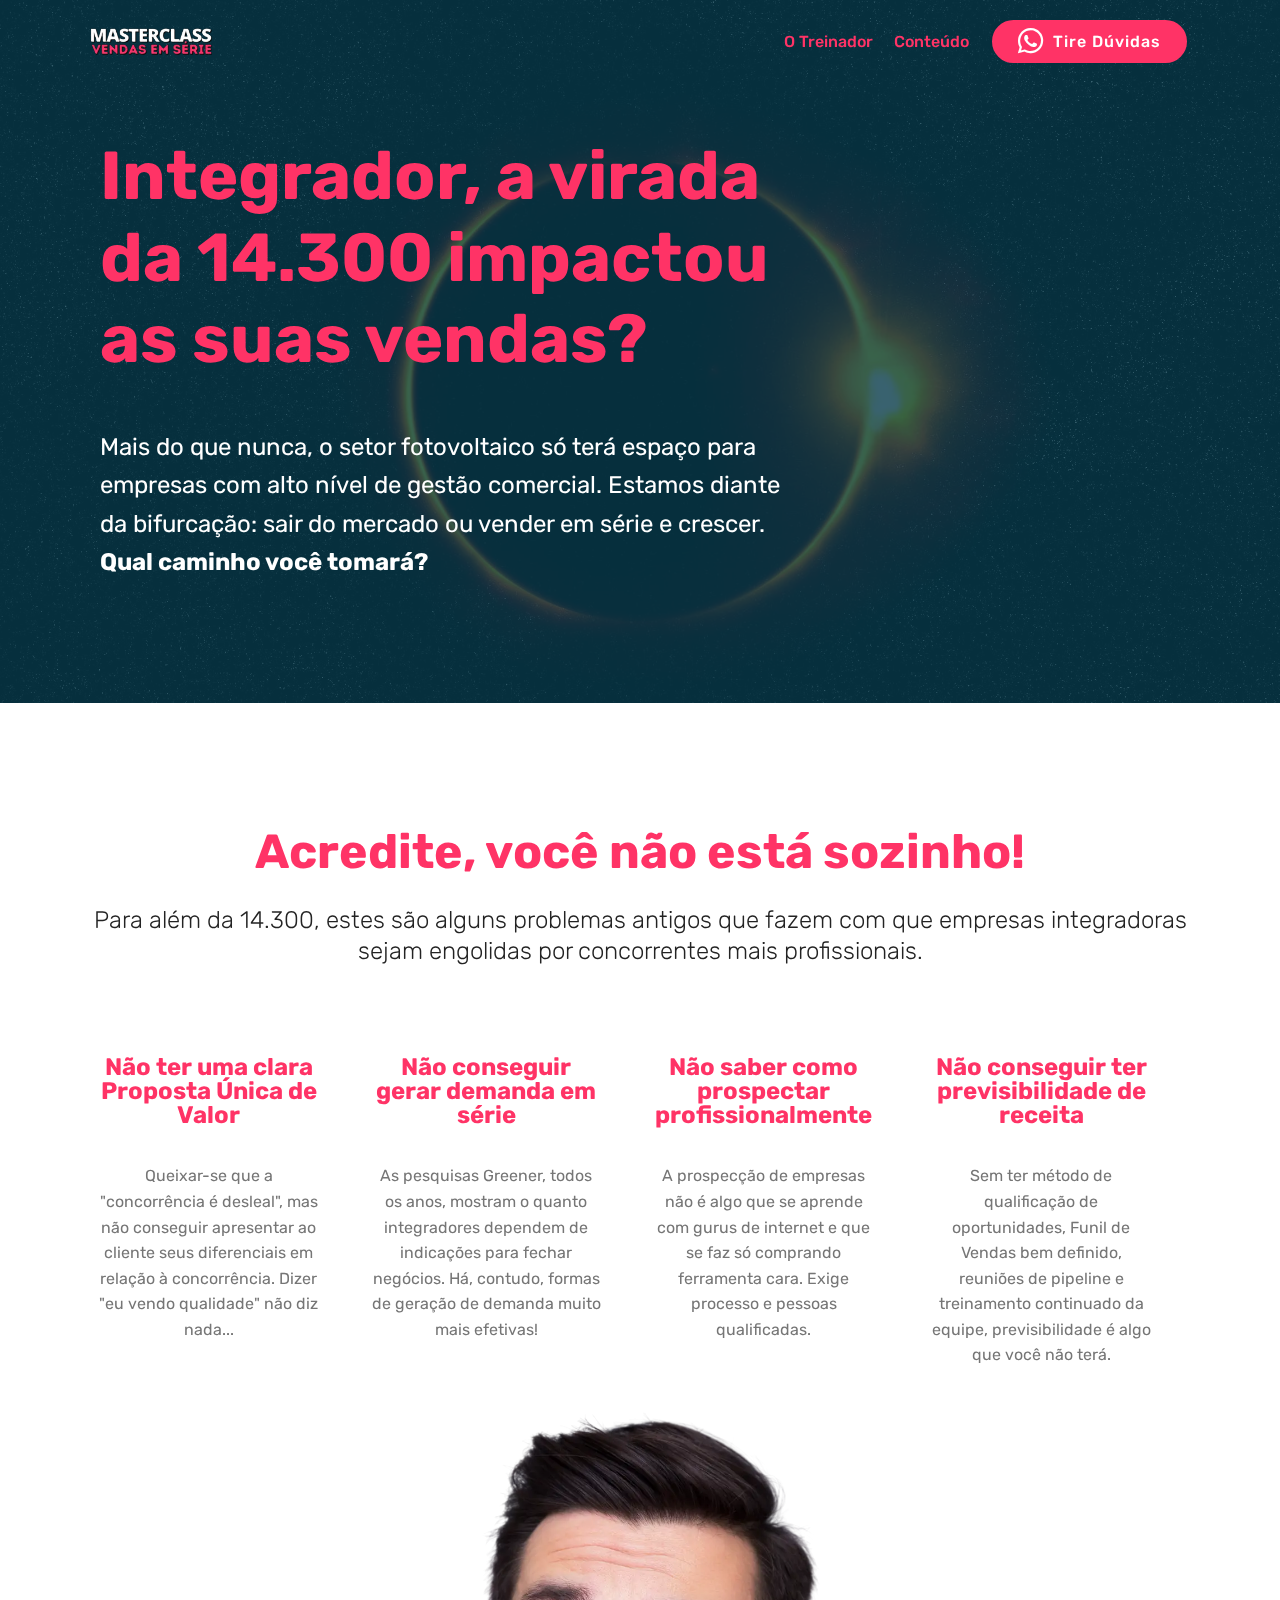
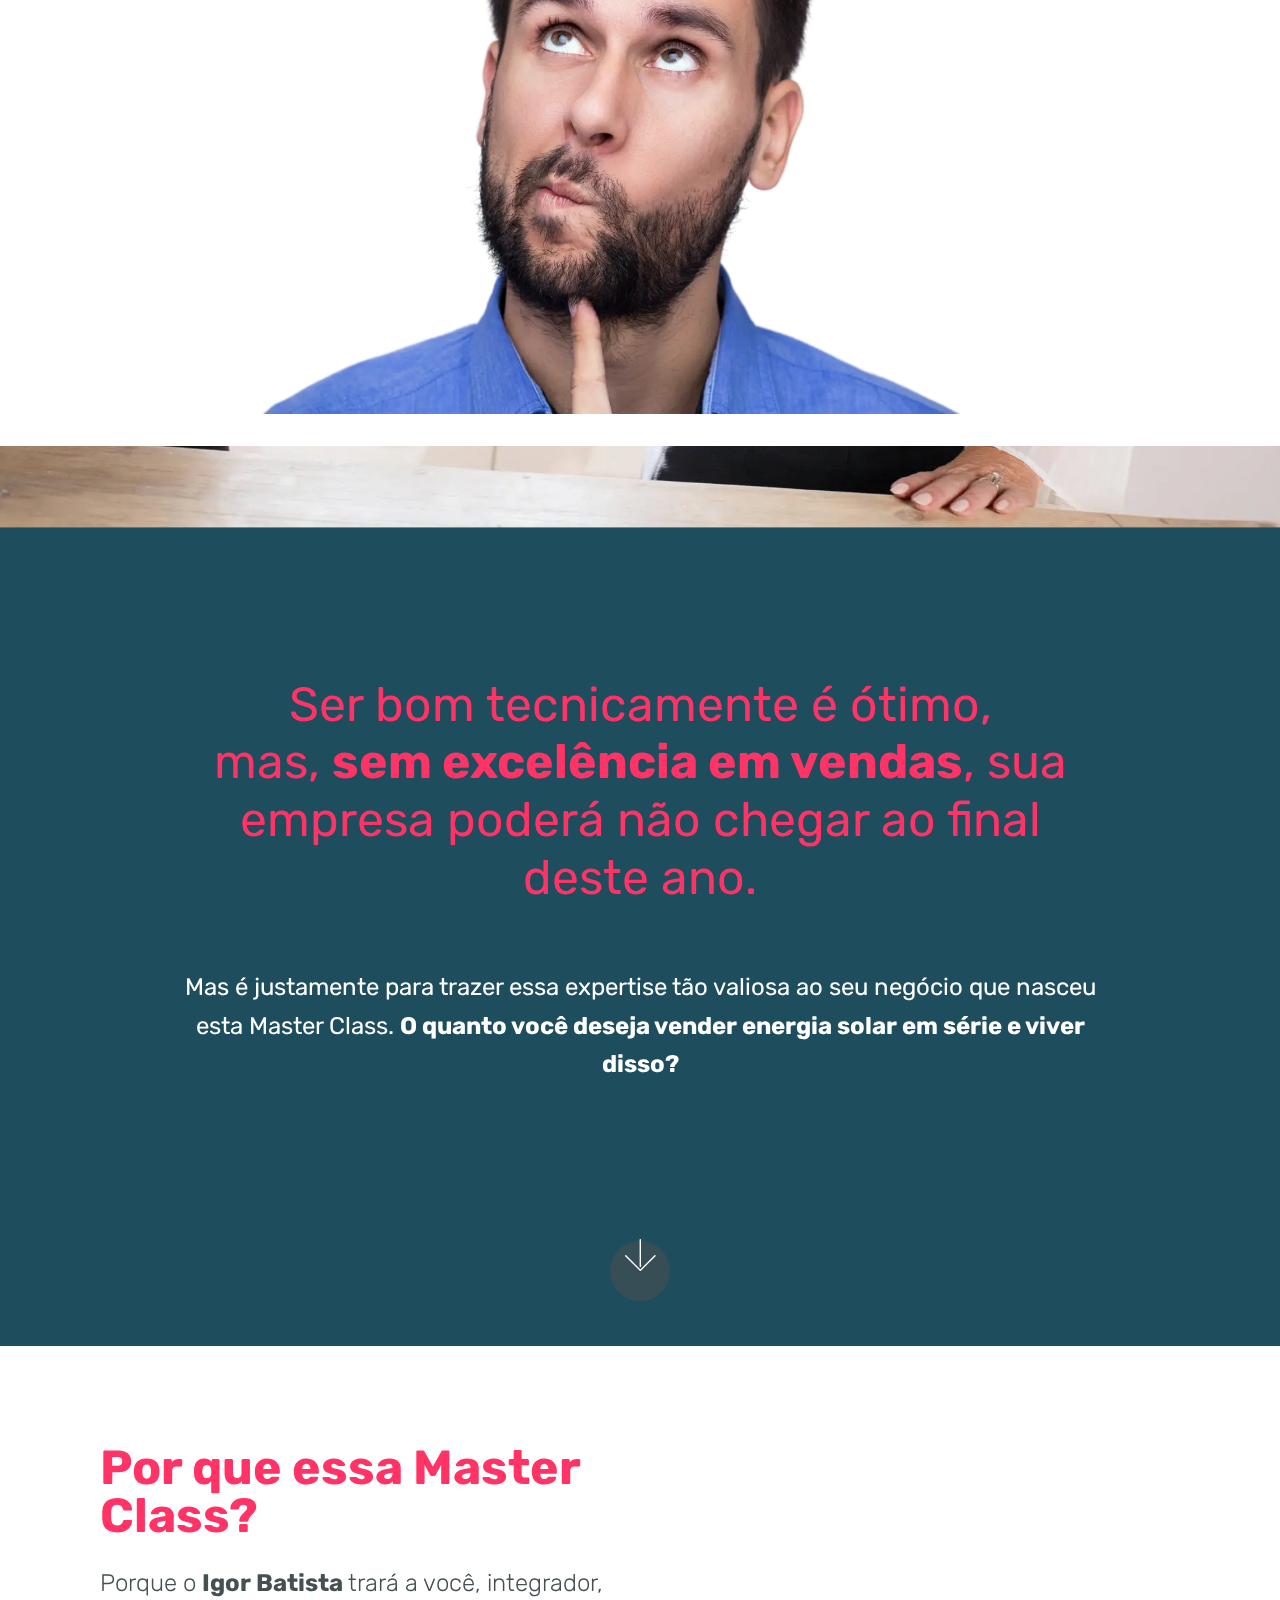
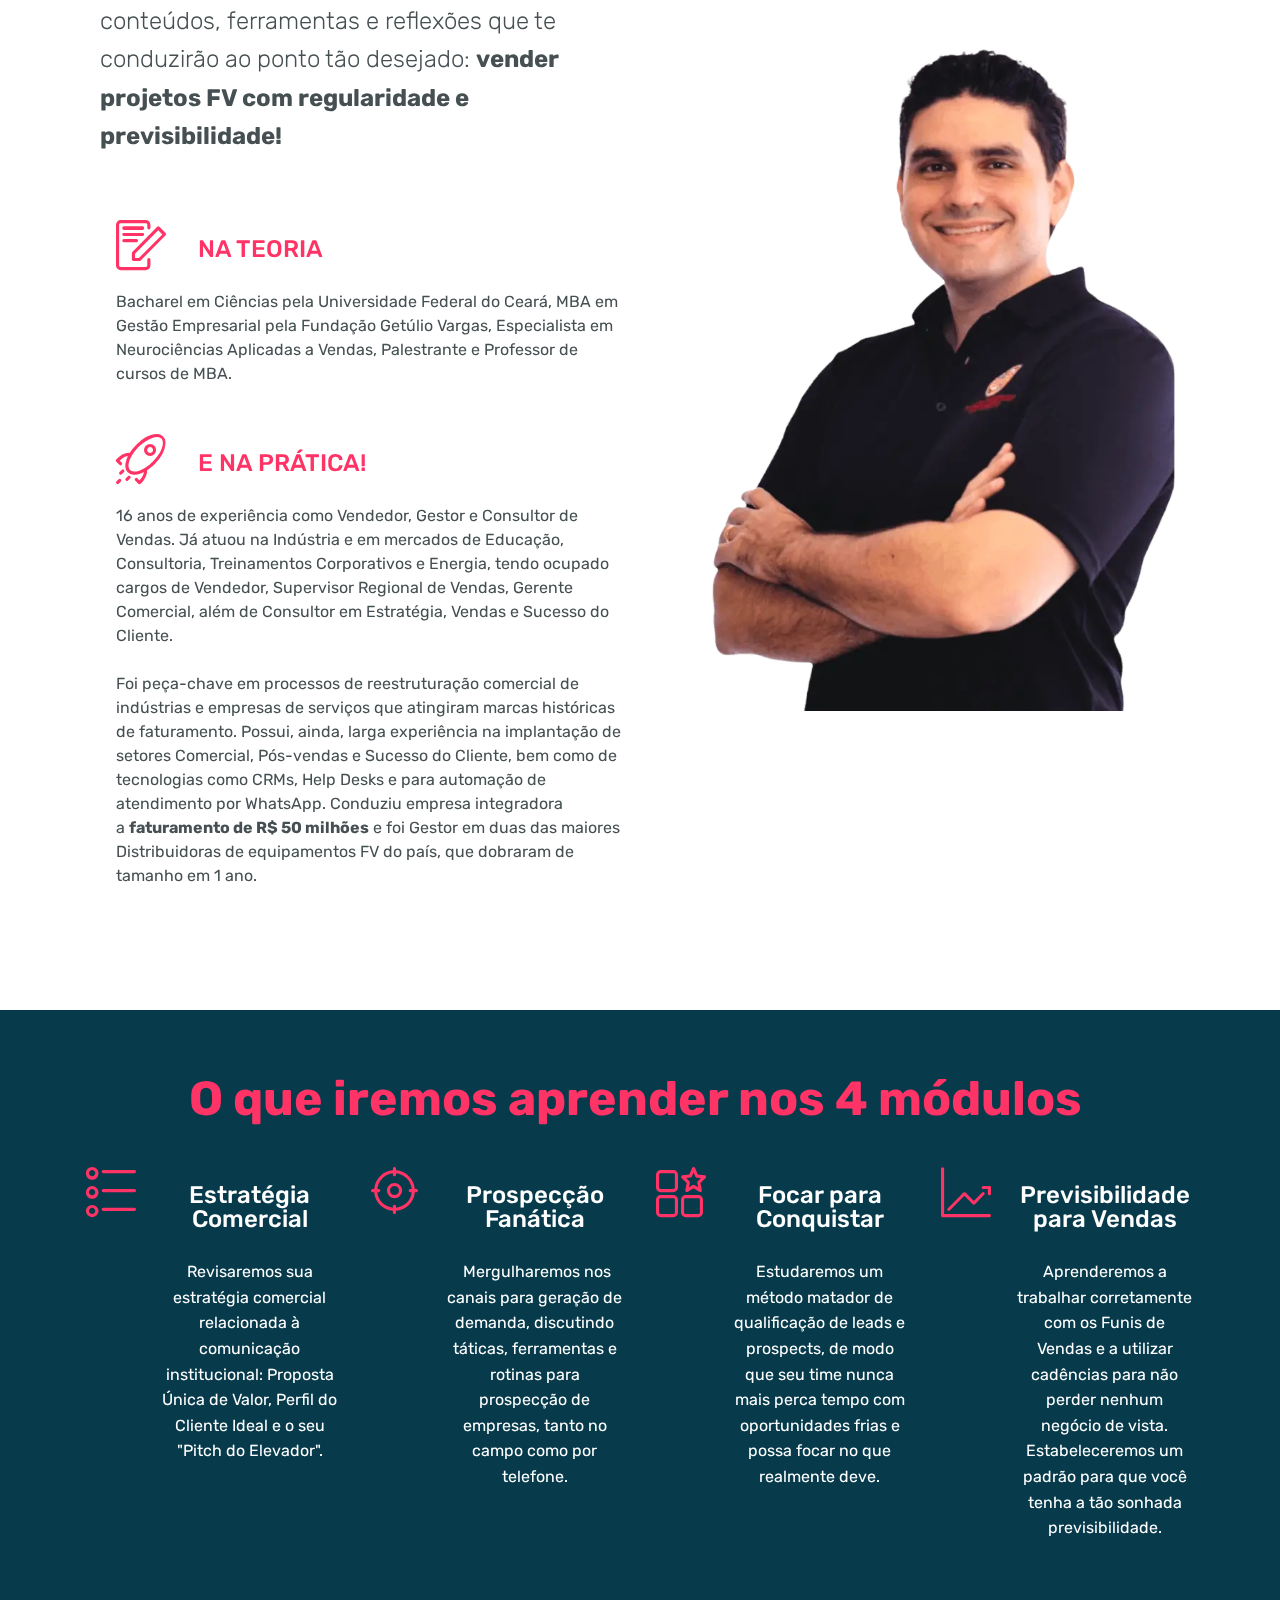
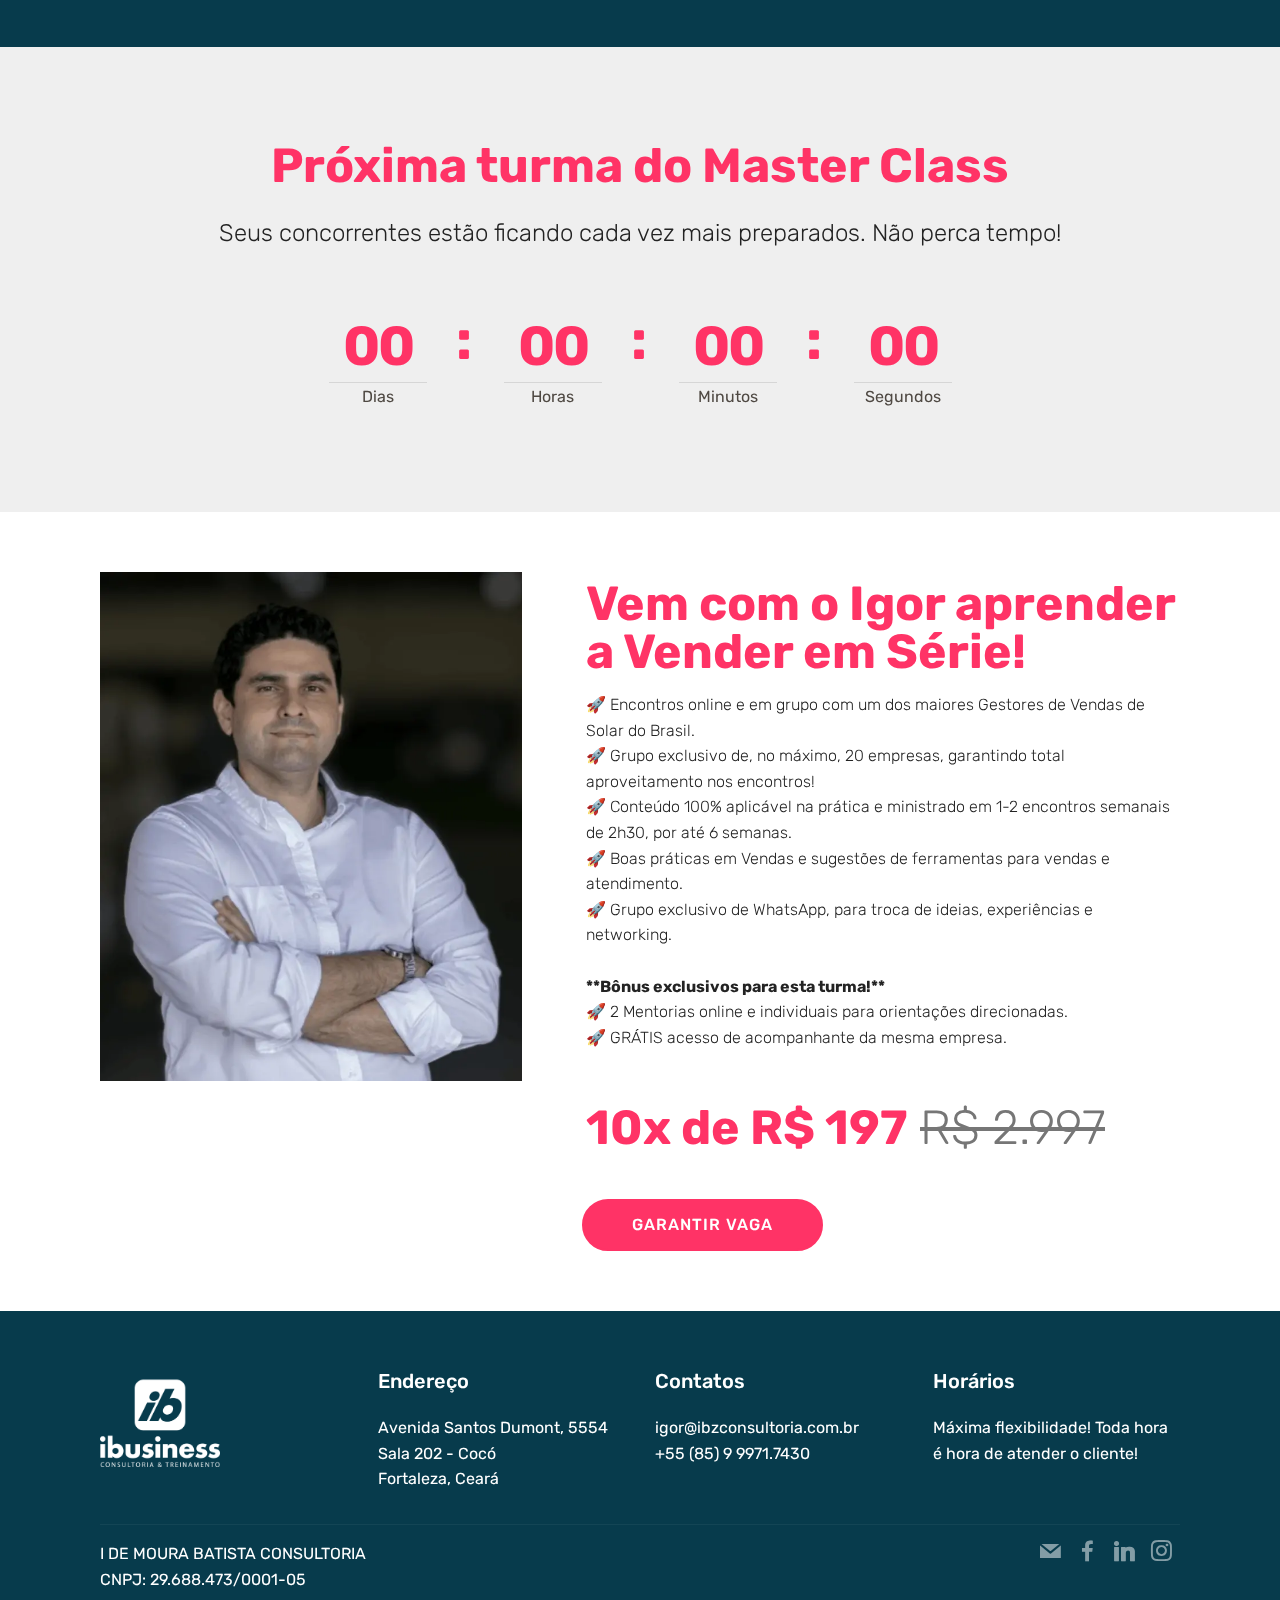
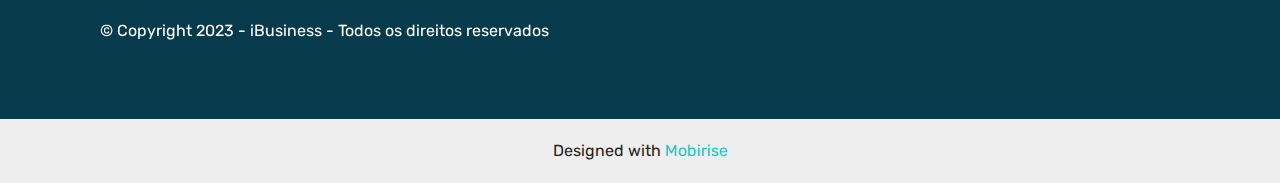
<file: index.html>
<!DOCTYPE html>
<html  >
<head>
  <!-- Site made with Mobirise Website Builder v5.8.4, https://mobirise.com -->
  <meta charset="UTF-8">
  <meta http-equiv="X-UA-Compatible" content="IE=edge">
  <meta name="generator" content="Mobirise v5.8.4, mobirise.com">
  <meta name="twitter:card" content="summary_large_image"/>
  <meta name="twitter:image:src" content="assets/images/index-meta.jpg">
  <meta property="og:image" content="assets/images/index-meta.jpg">
  <meta name="twitter:title" content="Masterclass Vendas em Série">
  <meta name="viewport" content="width=device-width, initial-scale=1, minimum-scale=1">
  <link rel="shortcut icon" href="assets/images/cursos-ib-4-128x102.png" type="image/x-icon">
  <meta name="description" content="Encontros online e em grupo destinados a integradores de energia solar, com ou sem equipes de vendas.">
  
  
  <title>Masterclass Vendas em Série</title>
  <link rel="stylesheet" href="assets/web/assets/mobirise-icons/mobirise-icons.css">
  <link rel="stylesheet" href="assets/web/assets/mobirise-icons-bold/mobirise-icons-bold.css">
  <link rel="stylesheet" href="assets/bootstrap/css/bootstrap.min.css">
  <link rel="stylesheet" href="assets/bootstrap/css/bootstrap-grid.min.css">
  <link rel="stylesheet" href="assets/bootstrap/css/bootstrap-reboot.min.css">
  <link rel="stylesheet" href="assets/tether/tether.min.css">
  <link rel="stylesheet" href="assets/dropdown/css/style.css">
  <link rel="stylesheet" href="assets/socicon/css/styles.css">
  <link rel="stylesheet" href="assets/theme/css/style.css">
  <link rel="preload" href="https://fonts.googleapis.com/css?family=Rubik:300,400,500,600,700,800,900,300i,400i,500i,600i,700i,800i,900i&display=swap" as="style" onload="this.onload=null;this.rel='stylesheet'">
  <noscript><link rel="stylesheet" href="https://fonts.googleapis.com/css?family=Rubik:300,400,500,600,700,800,900,300i,400i,500i,600i,700i,800i,900i&display=swap"></noscript>
  <link rel="preload" as="style" href="assets/mobirise/css/mbr-additional.css"><link rel="stylesheet" href="assets/mobirise/css/mbr-additional.css" type="text/css">

  
  
  
</head>
<body>
  
  <section class="menu cid-tFJVAdkPoM" once="menu" id="menu1-1n">

    

    <nav class="navbar navbar-expand beta-menu navbar-dropdown align-items-center navbar-fixed-top navbar-toggleable-sm bg-color transparent">
        <button class="navbar-toggler navbar-toggler-right" type="button" data-toggle="collapse" data-target="#navbarSupportedContent" aria-controls="navbarSupportedContent" aria-expanded="false" aria-label="Toggle navigation">
            <div class="hamburger">
                <span></span>
                <span></span>
                <span></span>
                <span></span>
            </div>
        </button>
        <div class="menu-logo">
            <div class="navbar-brand">
                <span class="navbar-logo">
                    <a href="https://mobiri.se">
                         <img src="assets/images/cursos-ib-2-243x115.webp" alt="Mobirise" style="height: 4.2rem;">
                    </a>
                </span>
                
            </div>
        </div>
        <div class="collapse navbar-collapse" id="navbarSupportedContent">
            <ul class="navbar-nav nav-dropdown" data-app-modern-menu="true"><li class="nav-item">
                    <a class="nav-link link text-secondary text-primary display-4" href="index.html#features11-j">O Treinador</a>
                </li>
                <li class="nav-item">
                    <a class="nav-link link text-secondary text-primary display-4" href="index.html#features9-q">Conteúdo</a>
                </li></ul>
            <div class="navbar-buttons mbr-section-btn"><a class="btn btn-sm btn-secondary display-4" href="https://wa.me/5585999717430?text=Ol%C3%A1!%20Gostaria%20de%20saber%20mais%20sobre%20a%20Masterclass%20Vendas%20em%20S%C3%A9rie!" target="_blank"><span class="socicon socicon-whatsapp mbr-iconfont mbr-iconfont-btn"></span>
                    
                    Tire Dúvidas</a></div>
        </div>
    </nav>
</section>

<section class="header9 cid-r9vMJlji9b mbr-parallax-background" id="header9-c">

    

    <div class="mbr-overlay" style="opacity: 0.8; background-color: rgb(7, 59, 76);">
    </div>

    <div class="container">
        <div class="media-container-column mbr-white col-md-8">
            <h1 class="mbr-section-title align-left mbr-bold pb-3 mbr-fonts-style display-1">Integrador, a virada da 14.300 impactou as suas vendas?</h1>
            <h3 class="mbr-section-subtitle align-left mbr-light pb-3 mbr-fonts-style display-7"></h3>
            <p class="mbr-text align-left pb-3 mbr-fonts-style display-5">Mais do que nunca, o setor fotovoltaico só terá espaço para empresas com alto nível de gestão comercial. Estamos diante da bifurcação: sair do mercado ou vender em série e crescer.<strong> Qual caminho você tomará?</strong><br></p>
            
        </div>
    </div>

    
</section>

<section class="features14 cid-sCD76wXxuY" id="features14-g">
    
    

    
    <div class="container align-center">
        <h2 class="mbr-section-title pb-3 mbr-fonts-style display-2"><strong>Acredite, você não&nbsp;está sozinho!</strong></h2>
        <h3 class="mbr-section-subtitle pb-5 mbr-fonts-style display-5">Para além da 14.300, estes são alguns problemas antigos que fazem com que empresas integradoras sejam engolidas por concorrentes mais profissionais.<strong><br></strong></h3>
        <div class="media-container-column">
            <div class="row justify-content-center">
                <div class="card p-4 col-12 col-md-6 col-lg-3">
                    <div class="media pb-3">
                        
                        <div class="media-body">
                            <h4 class="card-title py-2 align-left mbr-fonts-style display-5"><strong>Não ter uma clara Proposta Única de Valor</strong></h4>
                        </div>
                    </div>                
                    <div class="card-box align-left">
                        <p class="mbr-text mbr-fonts-style display-7">Queixar-se que a "concorrência é desleal", mas não conseguir apresentar ao cliente seus diferenciais em relação à concorrência. Dizer "eu vendo qualidade" não diz nada...</p>
                    </div>
                </div>

                <div class="card p-4 col-12 col-md-6 col-lg-3">
                <div class="media pb-3">
                    
                    <div class="media-body">
                        <h4 class="card-title py-2 align-left mbr-fonts-style display-5"><strong>Não conseguir gerar demanda em série</strong></h4>
                    </div>
                </div>
                    <div class="card-box align-left">
                        <p class="mbr-text mbr-fonts-style display-7">As pesquisas Greener, todos os anos, mostram o quanto integradores dependem de indicações para fechar negócios. Há, contudo, formas de geração de demanda muito mais efetivas!</p>
                    </div>
                </div>

                <div class="card p-4 col-12 col-md-6 col-lg-3">
                <div class="media pb-3">
                    
                    <div class="media-body">
                        <h4 class="card-title py-2 align-left mbr-fonts-style display-5"><strong>Não saber como prospectar profissionalmente</strong></h4>
                    </div>
                </div>
                    <div class="card-box align-left">
                        <p class="mbr-text mbr-fonts-style display-7">A prospecção de empresas não é algo que se aprende com gurus de internet e que se faz só comprando ferramenta cara. Exige processo e pessoas qualificadas.</p>
                    </div>
                </div>

                <div class="card p-4 col-12 col-md-6 col-lg-3">
                <div class="media pb-3">
                    
                    <div class="media-body">
                        <h4 class="card-title py-2 align-left mbr-fonts-style display-5"><strong>Não conseguir ter previsibilidade de receita</strong></h4>
                    </div>
                </div>
                    <div class="card-box align-left">
                        <p class="mbr-text mbr-fonts-style display-7">
                           Sem ter método de qualificação de oportunidades, Funil de Vendas bem definido, reuniões de pipeline e treinamento continuado da equipe, previsibilidade é algo que você não terá.</p>
                    </div>
                </div>
            </div>
            <div class="media-container-row image-row">
                <div class="mbr-figure" style="width: 97%;">
                    <img src="assets/images/design-sem-nome-1.webp" alt="Mobirise" title="">
                </div>
            </div>
        </div>
    </div>
</section>

<section class="cid-r9vxSxwl5Y mbr-fullscreen mbr-parallax-background" id="header2-2">

    

    <div class="mbr-overlay" style="opacity: 0.9; background-color: rgb(7, 59, 76);"></div>

    <div class="container align-center">
        <div class="row justify-content-md-center">
            <div class="mbr-white col-md-10">
                <h1 class="mbr-section-title mbr-bold pb-3 mbr-fonts-style display-2"><span style="font-weight: normal;">Ser bom tecnicamente é ótimo, mas,&nbsp;</span>sem excelência em vendas<span style="font-weight: normal;">, sua empresa poderá não chegar ao final deste ano.</span></h1>
                
                <p class="mbr-text pb-3 mbr-fonts-style display-5"><br>Mas é justamente para trazer essa expertise tão valiosa ao seu negócio que nasceu esta Master Class. <strong>O quanto você deseja vender energia solar em série e viver disso?</strong></p>
                
            </div>
        </div>
    </div>
    <div class="mbr-arrow hidden-sm-down" aria-hidden="true">
        <a href="#next">
            <i class="mbri-down mbr-iconfont"></i>
        </a>
    </div>
</section>

<section class="features11 cid-sCDwgl5afo" id="features11-j">

    

    

    <div class="container">   
        <div class="col-md-12">
            <div class="media-container-row">
                <div class="mbr-figure m-auto" style="width: 50%;">
                    <img src="assets/images/d24f1ac8-f4a0-4593-8a76-0a8013c69fc9-952x952.webp" alt="Mobirise" title="">
                </div>
                <div class=" align-left aside-content">
                    <h2 class="mbr-title pt-2 mbr-fonts-style display-2"><strong>Por que essa Master Class?</strong></h2>
                    <div class="mbr-section-text">
                        <p class="mbr-text mb-5 pt-3 mbr-light mbr-fonts-style display-5">Porque o <strong>Igor Batista</strong> trará a você, integrador, conteúdos, ferramentas e reflexões que te conduzirão ao ponto tão desejado: <strong>vender projetos FV com regularidade e previsibilidade!</strong></p>
                    </div>

                    <div class="block-content">
                        <div class="card p-3 pr-3">
                            <div class="media">
                                <div class=" align-self-center card-img pb-3">
                                    <span class="mbr-iconfont mbrib-edit" style="color: rgb(255, 51, 102); fill: rgb(255, 51, 102); font-size: 50px;"></span>
                                </div>     
                                <div class="media-body">
                                    <h4 class="card-title mbr-fonts-style display-5">
                                        NA TEORIA</h4>
                                </div>
                            </div>                

                            <div class="card-box">
                                <p class="block-text mbr-fonts-style display-7">Bacharel em Ciências pela Universidade Federal do Ceará, MBA em Gestão Empresarial pela Fundação Getúlio Vargas, Especialista em Neurociências Aplicadas a Vendas, Palestrante e Professor de cursos de MBA. 
                                </p>
                            </div>
                        </div>

                        <div class="card p-3 pr-3">
                            <div class="media">
                                <div class="align-self-center card-img pb-3">
                                    <span class="mbr-iconfont mbrib-rocket" style="color: rgb(255, 51, 102); fill: rgb(255, 51, 102); font-size: 50px;"></span>
                                </div>     
                                <div class="media-body">
                                    <h4 class="card-title mbr-fonts-style display-5">E NA PRÁTICA!</h4>
                                </div>
                            </div>                

                            <div class="card-box">
                                <p class="block-text mbr-fonts-style display-7">
                                    16 anos de experiência como Vendedor, Gestor e Consultor de Vendas. Já atuou na Indústria e em mercados de Educação, Consultoria, Treinamentos Corporativos e Energia, tendo ocupado cargos de Vendedor, Supervisor Regional de Vendas, Gerente Comercial, além de Consultor em Estratégia, Vendas e Sucesso do Cliente.  <br><br>Foi peça-chave em processos de reestruturação comercial de indústrias e empresas de serviços que atingiram marcas históricas de faturamento. Possui, ainda, larga experiência na implantação de setores Comercial, Pós-vendas e Sucesso do Cliente, bem como de tecnologias como CRMs, Help Desks e para automação de atendimento por WhatsApp. Conduziu empresa integradora a&nbsp;<strong>faturamento de R$ 50 milhões</strong>&nbsp;e foi Gestor em duas das maiores Distribuidoras de equipamentos FV do país, que dobraram de tamanho em 1 ano.<br></p>
                            </div>
                        </div>
                    </div>
                </div>
            </div>
        </div> 
    </div>          
</section>

<section class="header1 cid-sCMmqaenuc" id="header16-11">

    

    

    <div class="container">
        <div class="row justify-content-md-center">
            <div class="col-md-10 align-center">
                <h1 class="mbr-section-title mbr-bold pb-3 mbr-fonts-style display-2">O que iremos aprender nos 4 módulos&nbsp;</h1>
                
                
                
            </div>
        </div>
    </div>

</section>

<section class="features9 cid-sCDOM5uw99" id="features9-q">

    

    
    <div class="container">
        <div class="row justify-content-center">
            <div class="card p-3 col-12 col-md-6 col-lg-3">
                <div class="media-container-row">
                    <div class="card-img pr-2">
                        <span class="mbr-iconfont mbrib-bulleted-list" style="font-size: 50px; color: rgb(255, 51, 102); fill: rgb(255, 51, 102);"></span>
                    </div>
                    <div class="card-box">
                        <h4 class="card-title py-3 mbr-fonts-style display-5">Estratégia Comercial</h4>
                        <p class="mbr-text mbr-fonts-style display-7">
                           Revisaremos sua estratégia comercial relacionada à comunicação institucional: Proposta Única de Valor, Perfil do Cliente Ideal e o seu "Pitch do Elevador".</p>
                    </div>
                </div>
            </div>

            <div class="card p-3 col-12 col-md-6 col-lg-3">
                <div class="media-container-row">
                    <div class="card-img pr-2">
                        <span class="mbr-iconfont mbrib-target" style="font-size: 50px; color: rgb(255, 51, 102); fill: rgb(255, 51, 102);"></span>
                    </div>
                    <div class="card-box">
                        <h4 class="card-title py-3 mbr-fonts-style display-5">Prospecção Fanática</h4>
                        <p class="mbr-text mbr-fonts-style display-7">&nbsp;Mergulharemos nos canais para geração de demanda, discutindo táticas, ferramentas e rotinas para prospecção de empresas, tanto no campo como por telefone.</p>
                    </div>
                </div>
            </div>

            <div class="card p-3 col-12 col-md-6 col-lg-3">
                <div class="media-container-row">
                    <div class="card-img pr-2">
                        <span class="mbr-iconfont mbrib-features" style="font-size: 50px; color: rgb(255, 51, 102); fill: rgb(255, 51, 102);"></span>
                    </div>
                    <div class="card-box">
                        <h4 class="card-title py-3 mbr-fonts-style display-5">Focar para Conquistar</h4>
                        <p class="mbr-text mbr-fonts-style display-7">Estudaremos um método matador de qualificação de leads e prospects, de modo que seu time nunca mais perca tempo com oportunidades frias e possa focar no que realmente deve.</p>
                    </div>
                </div>
            </div>

            <div class="card p-3 col-12 col-md-6 col-lg-3">
                <div class="media-container-row">
                    <div class="card-img pr-2">
                        <span class="mbr-iconfont mbrib-growing-chart" style="font-size: 50px; color: rgb(255, 51, 102); fill: rgb(255, 51, 102);"></span>
                    </div>
                    <div class="card-box">
                        <h4 class="card-title py-3 mbr-fonts-style display-5">Previsibilidade para Vendas</h4>
                        <p class="mbr-text mbr-fonts-style display-7">
                           Aprenderemos a trabalhar corretamente com os Funis de Vendas e a utilizar cadências para não perder nenhum negócio de vista. Estabeleceremos um padrão para que você tenha a tão sonhada previsibilidade.</p>
                    </div>
                </div>
            </div>
        </div>
    </div>
</section>

<section class="countdown1 cid-tAibuAb7CH" id="countdown1-13">
    
    
    
    <div class="container ">
        <h2 class="mbr-section-title pb-3 align-center mbr-fonts-style display-2"><strong>Próxima turma do Master Class</strong></h2>
        <h3 class="mbr-section-subtitle align-center mbr-fonts-style display-5">
            Seus concorrentes estão ficando cada vez mais preparados. Não perca tempo!</h3>
        
    </div>
    <div class="container countdown-cont align-center">
        <div class="daysCountdown col-xs-3 col-sm-3 col-md-3" title="Dias"></div>
        <div class="hoursCountdown col-xs-3 col-sm-3 col-md-3" title="Horas"></div> 
        <div class="minutesCountdown col-xs-3 col-sm-3 col-md-3" title="Minutos"></div> 
        <div class="secondsCountdown col-xs-3 col-sm-3 col-md-3" title="Segundos"></div>
        <div class="countdown pt-5 mt-2" data-due-date="2023/07/03"> 
        </div>
    </div>
</section>

<section class="services2 cid-tA7z9GKFQ7" id="services2-12">
    <!---->
    
    <!---->
    <!--Overlay-->
    
    <!--Container-->
    <div class="container">
        <div class="col-md-12">
            <div class="media-container-row">
                <div class="mbr-figure" style="width: 45%;">
                    <img src="assets/images/stories-ibusiness-736x887.webp" alt="Mobirise">
                </div>
                <div class="align-left aside-content">
                    <h2 class="mbr-title pt-2 mbr-fonts-style display-2"><strong>Vem com o Igor aprender a Vender em Série!</strong></h2>
                    <div class="mbr-section-text">
                        <p class="mbr-text text1 pt-2 mbr-light mbr-fonts-style display-7">🚀 Encontros online e em grupo com um dos maiores Gestores de Vendas de Solar do Brasil.<br>🚀 Grupo exclusivo de, no máximo, 20 empresas, garantindo total aproveitamento nos encontros!<br>🚀 Conteúdo 100% aplicável na prática e ministrado em 1-2 encontros semanais de 2h30, por até 6 semanas.<br>🚀 Boas práticas em Vendas e sugestões de ferramentas para vendas e atendimento.<br>🚀 Grupo exclusivo de WhatsApp, para troca de ideias, experiências e networking.<br><br><strong>**Bônus exclusivos para esta turma!**</strong><br>🚀 2 Mentorias online e individuais para orientações direcionadas.<br>🚀 GRÁTIS acesso de acompanhante da mesma empresa.<br></p>
                        <p class="mbr-text text2 pt-4 mbr-light mbr-fonts-style display-2"><strong>10x de R$ 197</strong>&nbsp;<span class="cost">R$ 2.997</span></p>
                    </div>
                    <!--Btn-->
                    <div class="mbr-section-btn pt-3 align-left"><a href="https://pag.ae/7ZsmZYJB5" class="btn btn-secondary display-4" target="_blank">GARANTIR VAGA</a></div>
                </div>
            </div>
        </div>
    </div>
</section>

<section class="cid-r9vMicdYt4" id="footer1-b">

    

    

    <div class="container">
        <div class="media-container-row content text-white">
            <div class="col-12 col-md-3">
                <div class="media-wrap">
                    <a href="https://mobirise.com/">
                        <img src="assets/images/04-logotipo-branco-imagem-fundo-trasparente-624x499.webp" alt="Mobirise" title="">
                    </a>
                </div>
            </div>
            <div class="col-12 col-md-3 mbr-fonts-style display-7">
                <h5 class="pb-3">
                    Endereço</h5>
                <p class="mbr-text">Avenida Santos Dumont, 5554<br>Sala 202 - Cocó<br>Fortaleza, Ceará</p>
            </div>
            <div class="col-12 col-md-3 mbr-fonts-style display-7">
                <h5 class="pb-3">
                    Contatos</h5>
                <p class="mbr-text">igor@ibzconsultoria.com.br<br>+55 (85) 9 9971.7430<br></p>
            </div>
            <div class="col-12 col-md-3 mbr-fonts-style display-7">
                <h5 class="pb-3">Horários</h5>
                <p class="mbr-text">Máxima flexibilidade! Toda hora é hora de atender o cliente!</p>
            </div>
        </div>
        <div class="footer-lower">
            <div class="media-container-row">
                <div class="col-sm-12">
                    <hr>
                </div>
            </div>
            <div class="media-container-row mbr-white">
                <div class="col-sm-6 copyright">
                    <p class="mbr-text mbr-fonts-style display-7">I DE MOURA BATISTA CONSULTORIA<br>CNPJ: 29.688.473/0001-05<br><br>© Copyright 2023 - iBusiness - Todos os direitos reservados</p>
                </div>
                <div class="col-md-6">
                    <div class="social-list align-right">
                        <div class="soc-item">
                            <a href="mailto:igor@ibzconsultoria.com.br">
                                <span class="mbr-iconfont mbr-iconfont-social socicon-mail socicon"></span>
                            </a>
                        </div>
                        <div class="soc-item">
                            <a href="http://www.facebook.com/iBusinessConsultoria" target="_blank">
                                <span class="mbr-iconfont mbr-iconfont-social socicon-facebook socicon"></span>
                            </a>
                        </div>
                        <div class="soc-item">
                            <a href="https://www.linkedin.com/in/igorbatista/" target="_blank">
                                <span class="mbr-iconfont mbr-iconfont-social socicon-linkedin socicon"></span>
                            </a>
                        </div>
                        <div class="soc-item">
                            <a href="https://www.instagram.com/ibconsultor/" target="_blank">
                                <span class="mbr-iconfont mbr-iconfont-social socicon-instagram socicon"></span>
                            </a>
                        </div>
                        
                        
                    </div>
                </div>
            </div>
        </div>
    </div>
</section><section class="display-7" style="padding: 0;align-items: center;justify-content: center;flex-wrap: wrap;    align-content: center;display: flex;position: relative;height: 4rem;"><a href="https://mobiri.se/847915" style="flex: 1 1;height: 4rem;position: absolute;width: 100%;z-index: 1;"><img alt="" style="height: 4rem;" src="[data-uri]"></a><p style="margin: 0;text-align: center;" class="display-7">Designed with &#8204;</p><a style="z-index:1" href="https://mobirise.com">Mobirise </a></section><script src="assets/popper/popper.min.js"></script>  <script src="assets/web/assets/jquery/jquery.min.js"></script>  <script src="assets/bootstrap/js/bootstrap.min.js"></script>  <script src="assets/tether/tether.min.js"></script>  <script src="assets/smoothscroll/smooth-scroll.js"></script>  <script src="assets/parallax/jarallax.min.js"></script>  <script src="assets/countdown/jquery.countdown.min.js"></script>  <script src="assets/dropdown/js/nav-dropdown.js"></script>  <script src="assets/dropdown/js/navbar-dropdown.js"></script>  <script src="assets/touchswipe/jquery.touch-swipe.min.js"></script>  <script src="assets/theme/js/script.js"></script>  
  
  
</body>
</html>
</file>
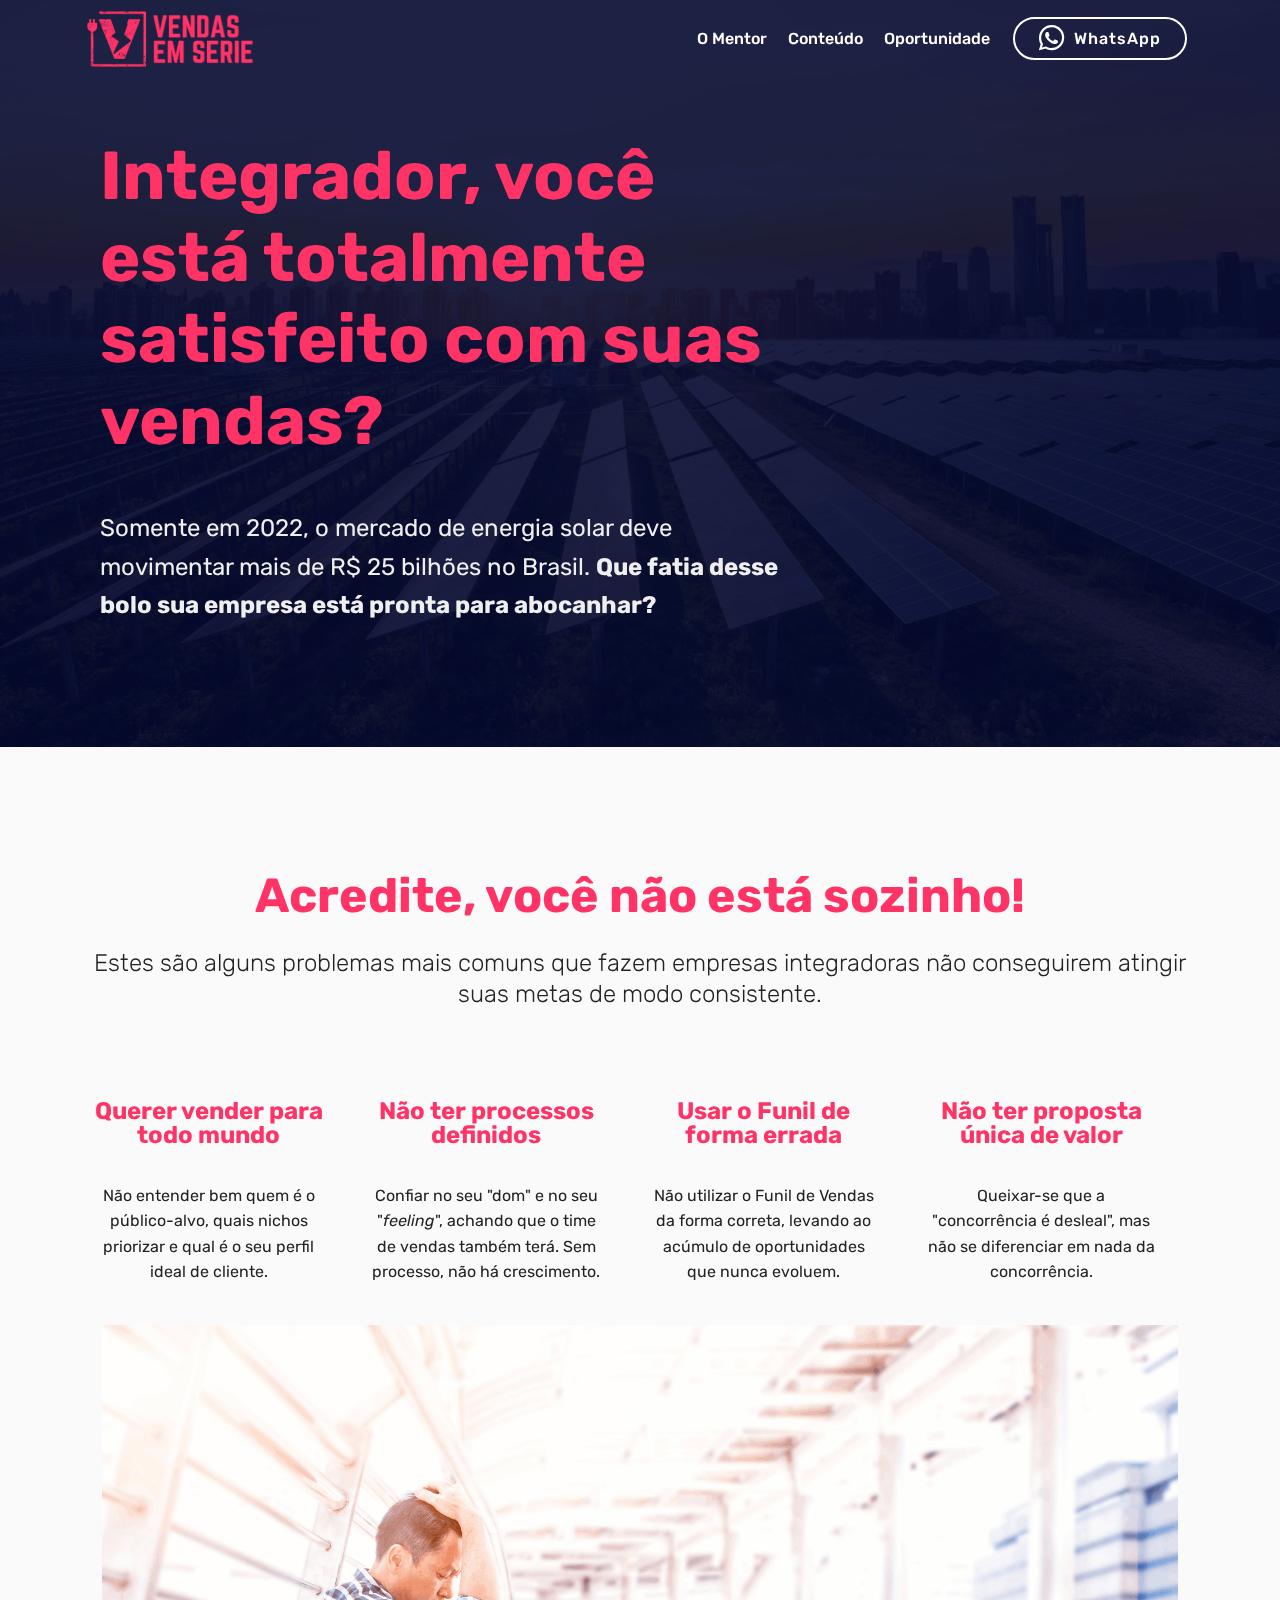
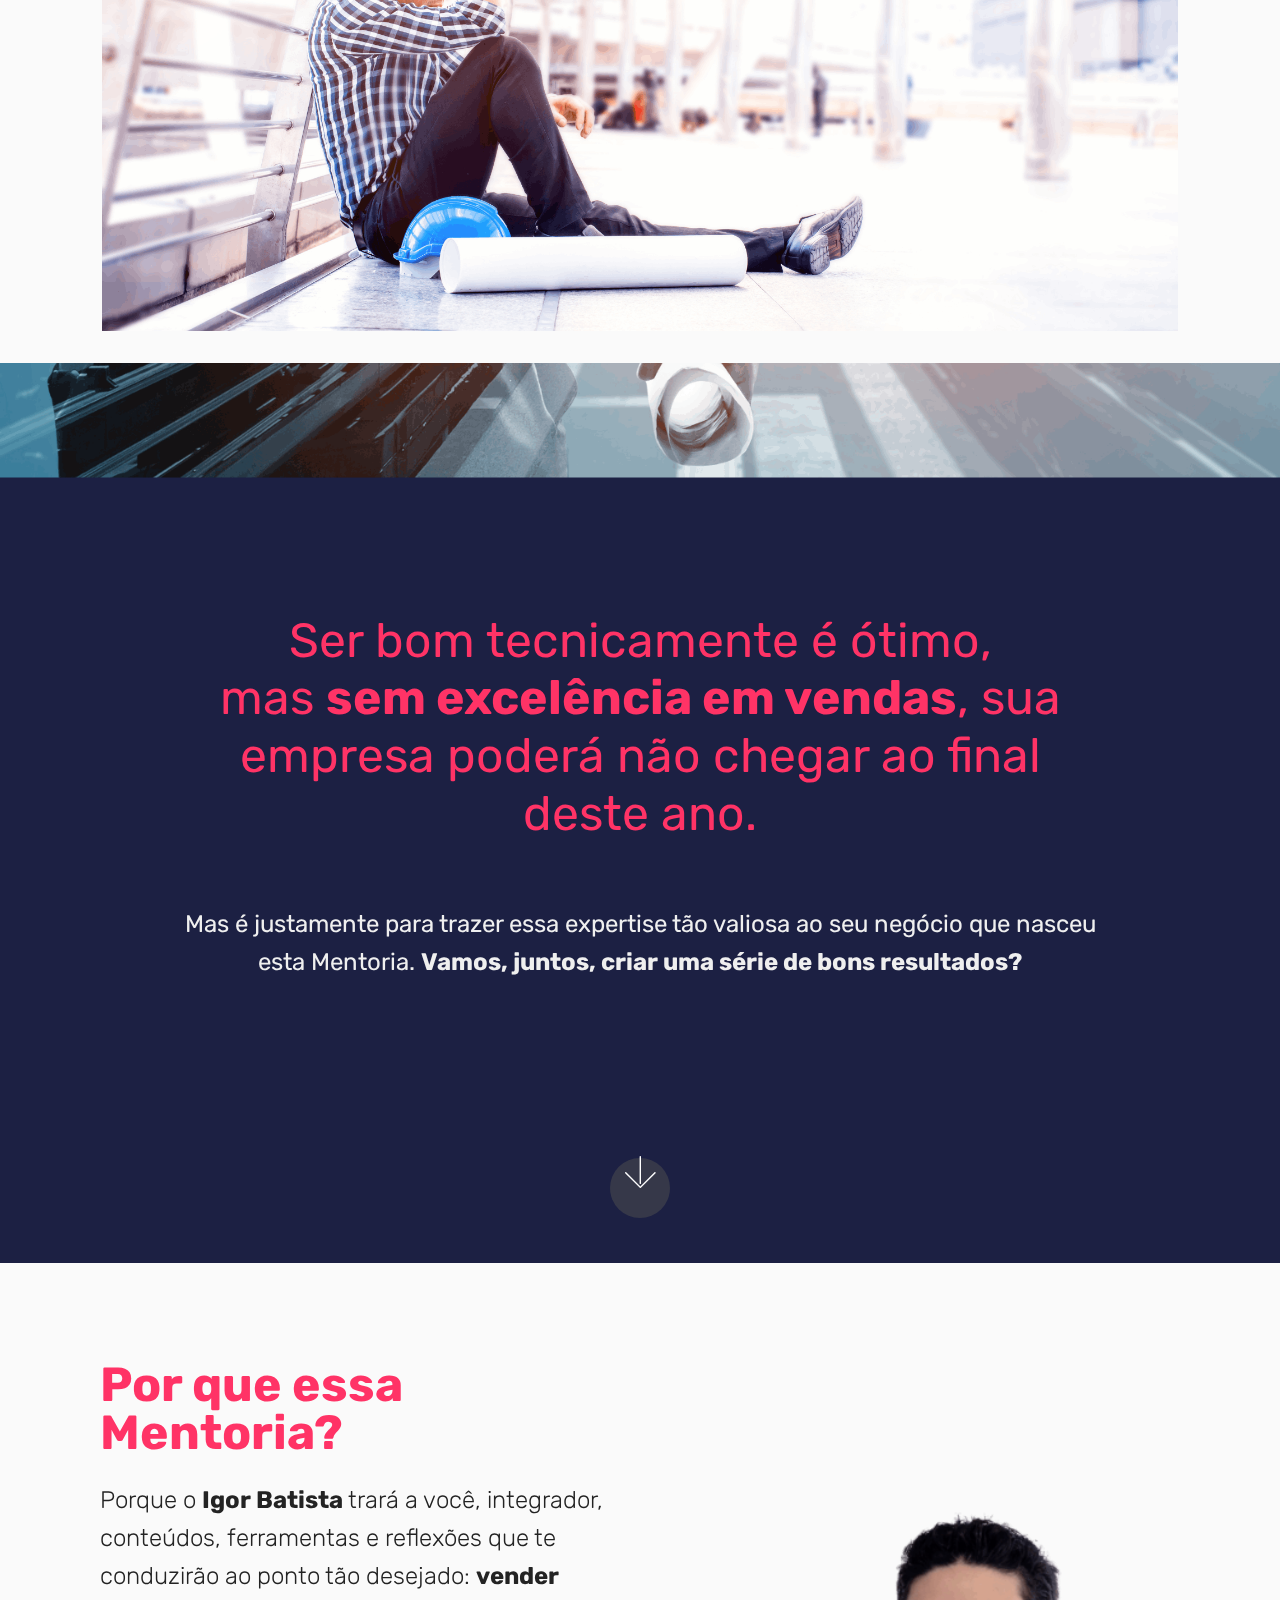
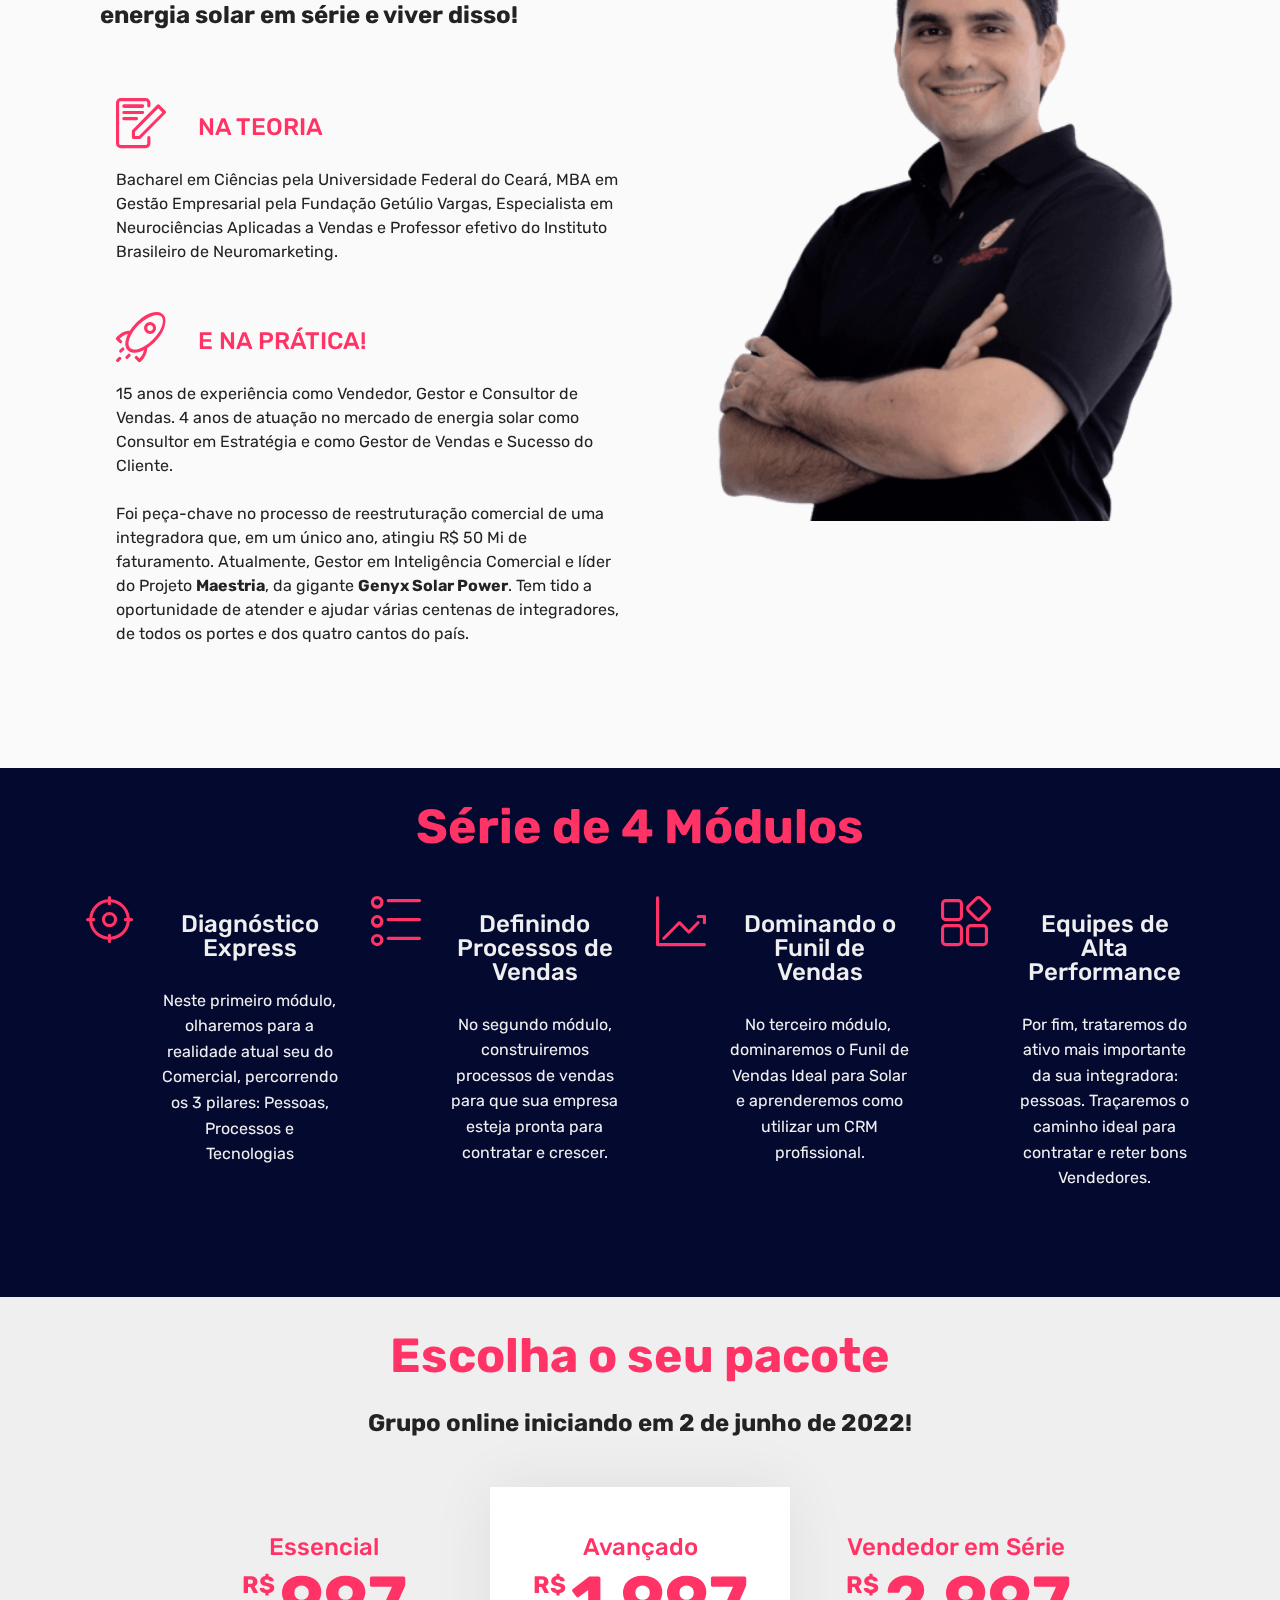
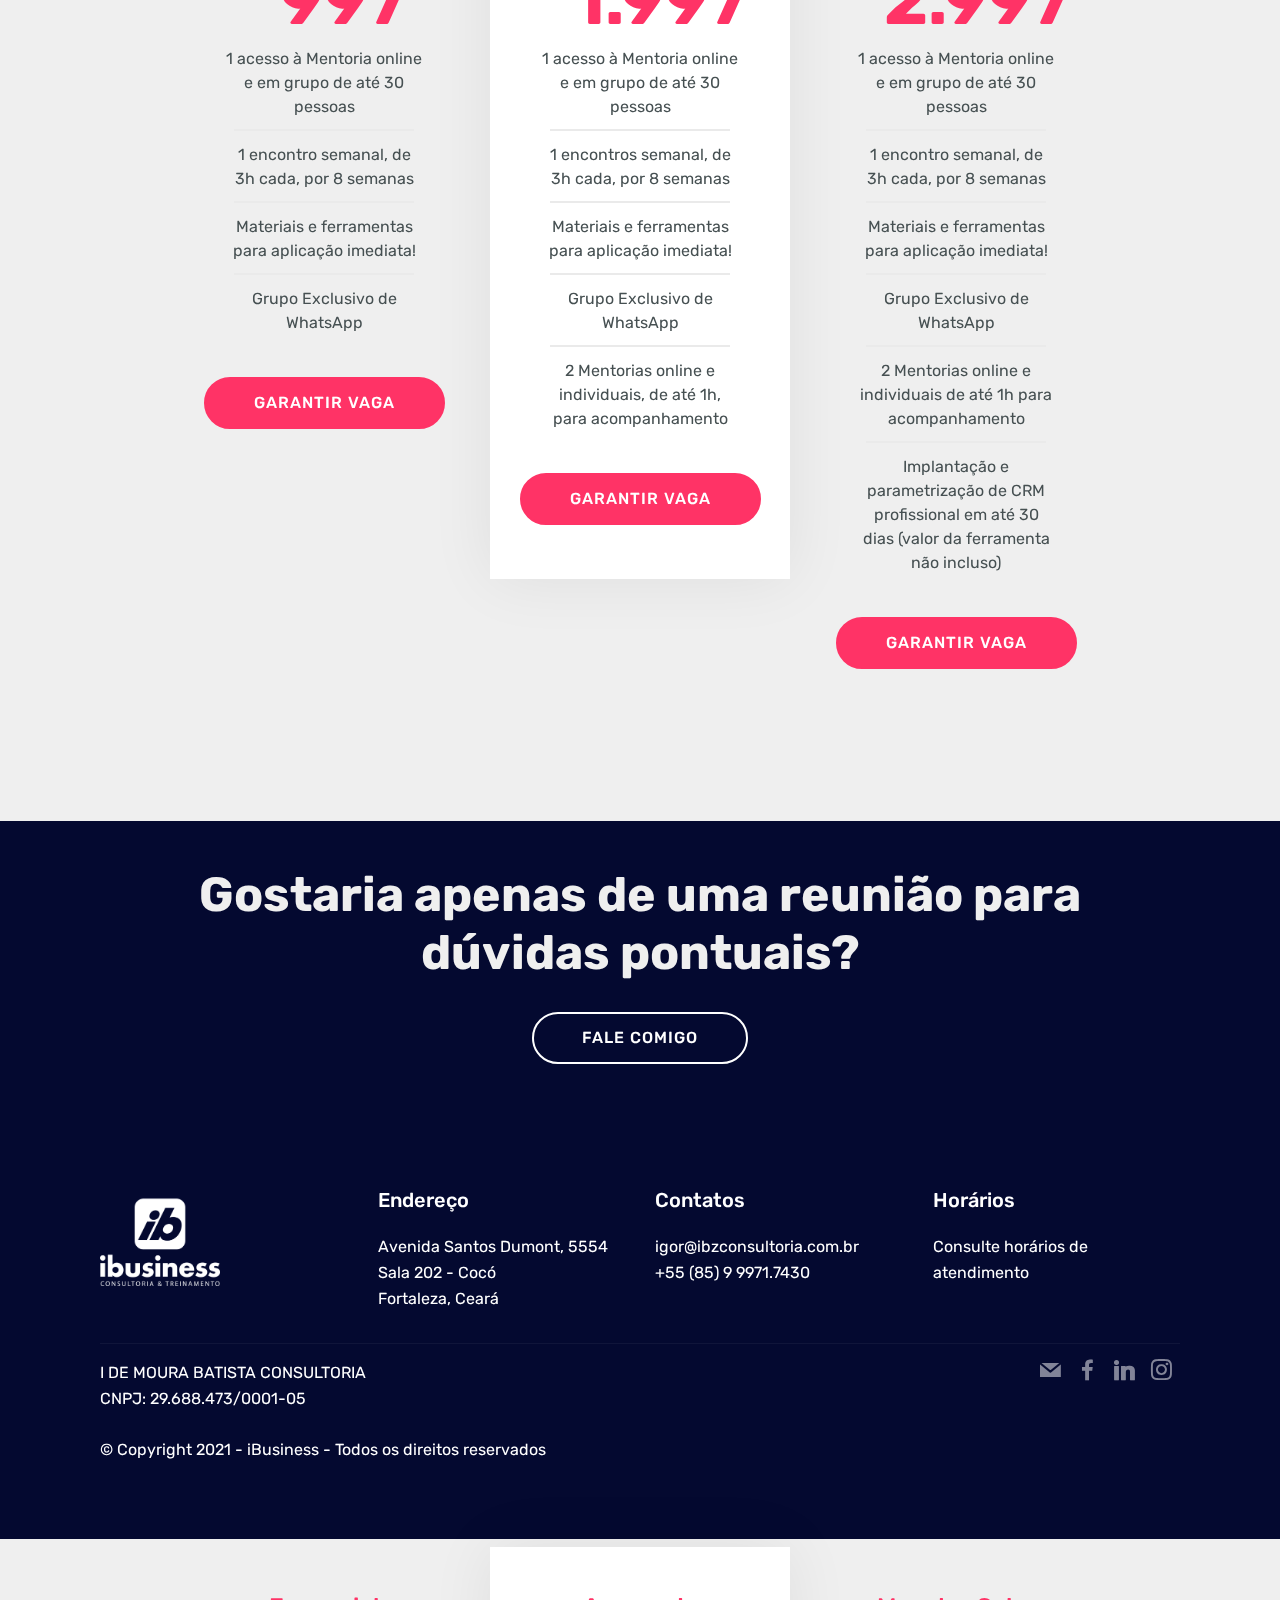
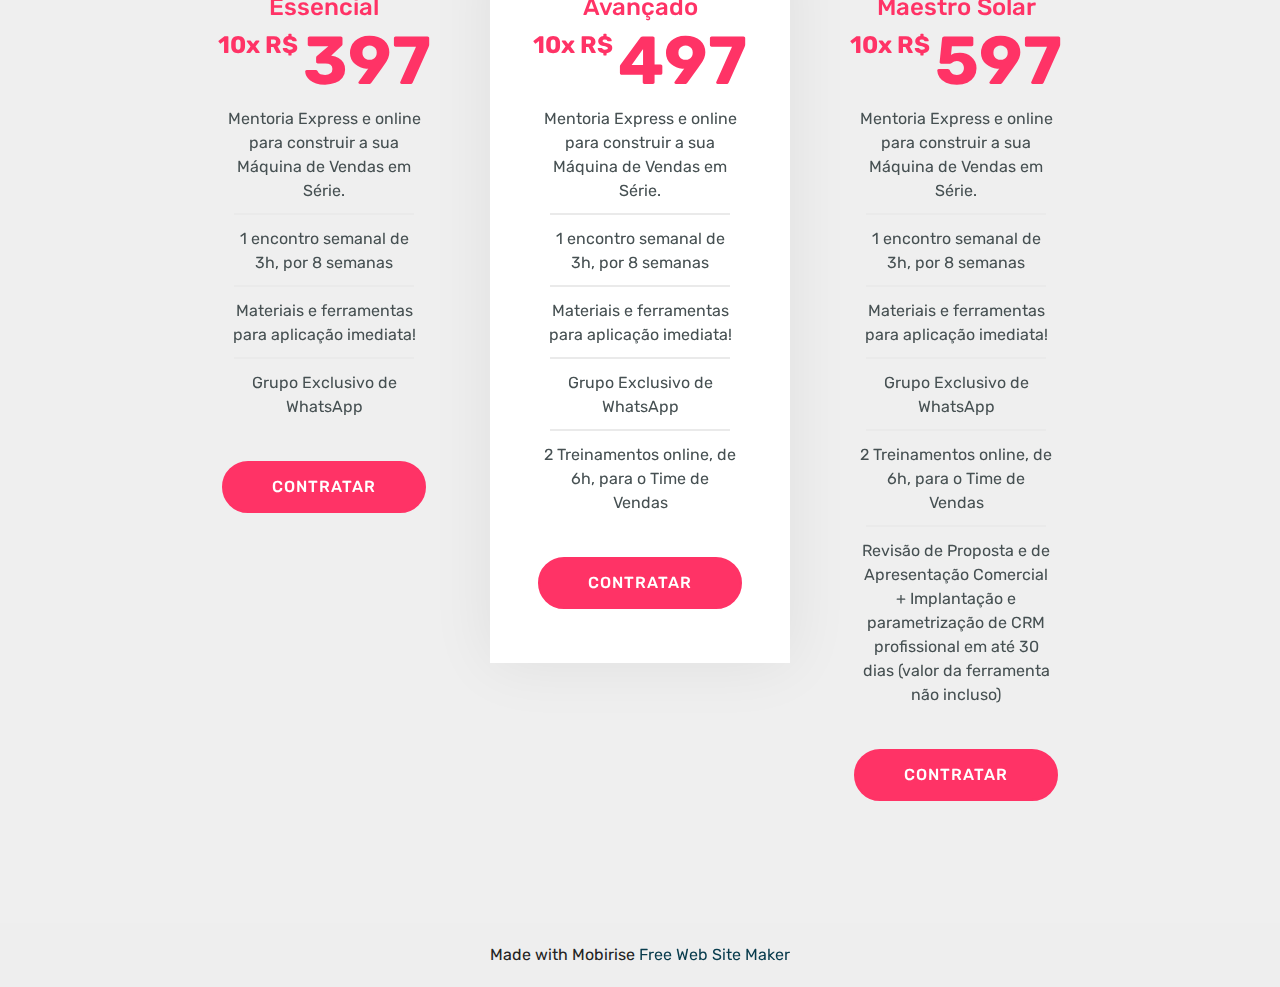
<file: assets/index.html>
<!DOCTYPE html>
<html  >
<head>
  <!-- Site made with Mobirise Website Builder v5.6.5, https://mobirise.com -->
  <meta charset="UTF-8">
  <meta http-equiv="X-UA-Compatible" content="IE=edge">
  <meta name="generator" content="Mobirise v5.6.5, mobirise.com">
  <meta name="twitter:card" content="summary_large_image"/>
  <meta name="twitter:image:src" content="assets/images/index-meta.png">
  <meta property="og:image" content="assets/images/index-meta.png">
  <meta name="twitter:title" content="Masterclass Vendas em Série">
  <meta name="viewport" content="width=device-width, initial-scale=1, minimum-scale=1">
  <link rel="shortcut icon" href="assets/images/masterclass-417x417.png" type="image/x-icon">
  <meta name="description" content="Encontros online e em grupo destinados a integradores de energia solar, com ou sem equipes de vendas.">
  
  
  <title>Masterclass Vendas em Série</title>
  <link rel="stylesheet" href="assets/web/assets/mobirise-icons/mobirise-icons.css">
  <link rel="stylesheet" href="assets/web/assets/mobirise-icons-bold/mobirise-icons-bold.css">
  <link rel="stylesheet" href="assets/bootstrap/css/bootstrap.min.css">
  <link rel="stylesheet" href="assets/bootstrap/css/bootstrap-grid.min.css">
  <link rel="stylesheet" href="assets/bootstrap/css/bootstrap-reboot.min.css">
  <link rel="stylesheet" href="assets/tether/tether.min.css">
  <link rel="stylesheet" href="assets/dropdown/css/style.css">
  <link rel="stylesheet" href="assets/socicon/css/styles.css">
  <link rel="stylesheet" href="assets/theme/css/style.css">
  <link rel="preload" href="https://fonts.googleapis.com/css?family=Rubik:300,400,500,600,700,800,900,300i,400i,500i,600i,700i,800i,900i&display=swap" as="style" onload="this.onload=null;this.rel='stylesheet'">
  <noscript><link rel="stylesheet" href="https://fonts.googleapis.com/css?family=Rubik:300,400,500,600,700,800,900,300i,400i,500i,600i,700i,800i,900i&display=swap"></noscript>
  <link rel="preload" as="style" href="assets/mobirise/css/mbr-additional.css"><link rel="stylesheet" href="assets/mobirise/css/mbr-additional.css" type="text/css">
  
  
  
  
</head>
<body>
  
  <section class="menu cid-r9w2G7Tjz0" once="menu" id="menu1-e">

    

    <nav class="navbar navbar-expand beta-menu navbar-dropdown align-items-center navbar-fixed-top navbar-toggleable-sm bg-color transparent">
        <button class="navbar-toggler navbar-toggler-right" type="button" data-toggle="collapse" data-target="#navbarSupportedContent" aria-controls="navbarSupportedContent" aria-expanded="false" aria-label="Toggle navigation">
            <div class="hamburger">
                <span></span>
                <span></span>
                <span></span>
                <span></span>
            </div>
        </button>
        <div class="menu-logo">
            <div class="navbar-brand">
                <span class="navbar-logo">
                    <a href="http://www.ibzconsultoria.com.br">
                         <img src="assets/images/masterclass-417x417.png" alt="Mobirise" title="" style="height: 3.8rem;">
                    </a>
                </span>
                
            </div>
        </div>
        <div class="collapse navbar-collapse" id="navbarSupportedContent">
            <ul class="navbar-nav nav-dropdown" data-app-modern-menu="true"><li class="nav-item">
                    <a class="nav-link link text-white text-primary display-4" href="index.html#features11-j">O Mentor</a>
                </li>
                <li class="nav-item">
                    <a class="nav-link link text-white text-primary display-4" href="index.html#features9-q">Conteúdo</a>
                </li><li class="nav-item"><a class="nav-link link text-white text-primary display-4" href="index.html#pricing-tables2-k">Oportunidade</a></li></ul>
            <div class="navbar-buttons mbr-section-btn"><a class="btn btn-sm btn-white-outline display-4" href="https://api.whatsapp.com/send?phone=5585999717430&text=Igor,%20quero%20saber%20mais%20sobre%20o%20Masterclass%20Vendas%20em%20S%C3%A9rie!"><span class="socicon socicon-whatsapp mbr-iconfont mbr-iconfont-btn"></span>
                    
                    WhatsApp</a></div>
        </div>
    </nav>
</section>

<section class="header9 cid-r9vMJlji9b mbr-parallax-background" id="header9-c">

    

    <div class="mbr-overlay" style="opacity: 0.9; background-color: rgb(4, 9, 48);">
    </div>

    <div class="container">
        <div class="media-container-column mbr-white col-md-8">
            <h1 class="mbr-section-title align-left mbr-bold pb-3 mbr-fonts-style display-1">Integrador, você está totalmente satisfeito com suas vendas?</h1>
            <h3 class="mbr-section-subtitle align-left mbr-light pb-3 mbr-fonts-style display-7"></h3>
            <p class="mbr-text align-left pb-3 mbr-fonts-style display-5">Somente em 2022, o mercado de energia solar deve movimentar mais de R$ 25 bilhões no Brasil. <strong>Que fatia desse bolo sua empresa está pronta para abocanhar?&nbsp;</strong><br></p>
            
        </div>
    </div>

    
</section>

<section class="features14 cid-sCD76wXxuY" id="features14-g">
    
    

    
    <div class="container align-center">
        <h2 class="mbr-section-title pb-3 mbr-fonts-style display-2"><strong>Acredite, você não&nbsp;está sozinho!</strong></h2>
        <h3 class="mbr-section-subtitle pb-5 mbr-fonts-style display-5">Estes são alguns problemas mais comuns que fazem empresas integradoras não conseguirem atingir suas metas de modo consistente.<strong><br></strong></h3>
        <div class="media-container-column">
            <div class="row justify-content-center">
                <div class="card p-4 col-12 col-md-6 col-lg-3">
                    <div class="media pb-3">
                        
                        <div class="media-body">
                            <h4 class="card-title py-2 align-left mbr-fonts-style display-5"><strong>
                                Querer vender para todo mundo</strong></h4>
                        </div>
                    </div>                
                    <div class="card-box align-left">
                        <p class="mbr-text mbr-fonts-style display-7">Não entender bem quem é o público-alvo, quais nichos priorizar e qual é o seu perfil ideal de cliente.</p>
                    </div>
                </div>

                <div class="card p-4 col-12 col-md-6 col-lg-3">
                <div class="media pb-3">
                    
                    <div class="media-body">
                        <h4 class="card-title py-2 align-left mbr-fonts-style display-5"><strong>Não ter processos definidos</strong></h4>
                    </div>
                </div>
                    <div class="card-box align-left">
                        <p class="mbr-text mbr-fonts-style display-7">
                            Confiar no seu "dom" e no seu "<em>feeling</em>", achando que o time de vendas também terá. Sem processo, não há crescimento.</p>
                    </div>
                </div>

                <div class="card p-4 col-12 col-md-6 col-lg-3">
                <div class="media pb-3">
                    
                    <div class="media-body">
                        <h4 class="card-title py-2 align-left mbr-fonts-style display-5"><strong>Usar o Funil de forma errada</strong></h4>
                    </div>
                </div>
                    <div class="card-box align-left">
                        <p class="mbr-text mbr-fonts-style display-7">Não utilizar o Funil de Vendas da forma correta, levando ao acúmulo de oportunidades que nunca evoluem.</p>
                    </div>
                </div>

                <div class="card p-4 col-12 col-md-6 col-lg-3">
                <div class="media pb-3">
                    
                    <div class="media-body">
                        <h4 class="card-title py-2 align-left mbr-fonts-style display-5"><strong>Não ter proposta única de valor</strong></h4>
                    </div>
                </div>
                    <div class="card-box align-left">
                        <p class="mbr-text mbr-fonts-style display-7">
                           Queixar-se que a "concorrência é desleal", mas não se diferenciar em nada da concorrência.</p>
                    </div>
                </div>
            </div>
            <div class="media-container-row image-row">
                <div class="mbr-figure" style="width: 97%;">
                    <img src="assets/images/fuleragi-1920x1080.png" alt="Mobirise" title="">
                </div>
            </div>
        </div>
    </div>
</section>

<section class="cid-r9vxSxwl5Y mbr-fullscreen mbr-parallax-background" id="header2-2">

    

    <div class="mbr-overlay" style="opacity: 0.9; background-color: rgb(4, 9, 48);"></div>

    <div class="container align-center">
        <div class="row justify-content-md-center">
            <div class="mbr-white col-md-10">
                <h1 class="mbr-section-title mbr-bold pb-3 mbr-fonts-style display-2"><span style="font-weight: normal;">Ser bom tecnicamente é ótimo, mas&nbsp;</span>sem excelência em vendas<span style="font-weight: normal;">, sua empresa poderá não chegar ao final deste ano.</span></h1>
                
                <p class="mbr-text pb-3 mbr-fonts-style display-5"><br>Mas é justamente para trazer essa expertise tão valiosa ao seu negócio que nasceu esta Mentoria. <strong>Vamos, juntos, criar uma série de bons resultados?</strong></p>
                
            </div>
        </div>
    </div>
    <div class="mbr-arrow hidden-sm-down" aria-hidden="true">
        <a href="#next">
            <i class="mbri-down mbr-iconfont"></i>
        </a>
    </div>
</section>

<section class="features11 cid-sCDwgl5afo" id="features11-j">

    

    

    <div class="container">   
        <div class="col-md-12">
            <div class="media-container-row">
                <div class="mbr-figure m-auto" style="width: 50%;">
                    <img src="assets/images/design-sem-nome-952x536.png" alt="Mobirise" title="">
                </div>
                <div class=" align-left aside-content">
                    <h2 class="mbr-title pt-2 mbr-fonts-style display-2"><strong>Por que essa Mentoria?</strong></h2>
                    <div class="mbr-section-text">
                        <p class="mbr-text mb-5 pt-3 mbr-light mbr-fonts-style display-5">Porque o <strong>Igor Batista</strong> trará a você, integrador, conteúdos, ferramentas e reflexões que te conduzirão ao ponto tão desejado: <strong>vender energia solar&nbsp;em série e viver disso!</strong></p>
                    </div>

                    <div class="block-content">
                        <div class="card p-3 pr-3">
                            <div class="media">
                                <div class=" align-self-center card-img pb-3">
                                    <span class="mbr-iconfont mbrib-edit" style="color: rgb(255, 51, 102); fill: rgb(255, 51, 102); font-size: 50px;"></span>
                                </div>     
                                <div class="media-body">
                                    <h4 class="card-title mbr-fonts-style display-5">
                                        NA TEORIA</h4>
                                </div>
                            </div>                

                            <div class="card-box">
                                <p class="block-text mbr-fonts-style display-7">Bacharel em Ciências pela Universidade Federal do Ceará, MBA em Gestão Empresarial pela Fundação Getúlio Vargas, Especialista em Neurociências Aplicadas a Vendas e Professor efetivo do Instituto Brasileiro de Neuromarketing. 
                                </p>
                            </div>
                        </div>

                        <div class="card p-3 pr-3">
                            <div class="media">
                                <div class="align-self-center card-img pb-3">
                                    <span class="mbr-iconfont mbrib-rocket" style="color: rgb(255, 51, 102); fill: rgb(255, 51, 102); font-size: 50px;"></span>
                                </div>     
                                <div class="media-body">
                                    <h4 class="card-title mbr-fonts-style display-5">E NA PRÁTICA!</h4>
                                </div>
                            </div>                

                            <div class="card-box">
                                <p class="block-text mbr-fonts-style display-7">
                                    15 anos de experiência como Vendedor, Gestor e Consultor de Vendas. 4 anos de atuação no mercado de energia solar como Consultor em Estratégia e como Gestor de Vendas e Sucesso do Cliente. <br><br>Foi peça-chave no processo de reestruturação comercial de uma integradora que, em um único ano, atingiu R$ 50 Mi de faturamento. Atualmente, Gestor em Inteligência Comercial e líder do Projeto <strong>Maestria</strong>, da gigante <strong>Genyx Solar Power</strong>. Tem tido a oportunidade de atender e ajudar várias centenas de integradores, de todos os portes e dos quatro cantos do país.</p>
                            </div>
                        </div>
                    </div>
                </div>
            </div>
        </div> 
    </div>          
</section>

<section class="header1 cid-sCMmqaenuc" id="header16-11">

    

    

    <div class="container">
        <div class="row justify-content-md-center">
            <div class="col-md-10 align-center">
                <h1 class="mbr-section-title mbr-bold pb-3 mbr-fonts-style display-2">Série de 4 Módulos</h1>
                
                
                
            </div>
        </div>
    </div>

</section>

<section class="features9 cid-sCDOM5uw99" id="features9-q">

    

    
    <div class="container">
        <div class="row justify-content-center">
            <div class="card p-3 col-12 col-md-6 col-lg-3">
                <div class="media-container-row">
                    <div class="card-img pr-2">
                        <span class="mbr-iconfont mbrib-target" style="font-size: 50px; color: rgb(255, 51, 102); fill: rgb(255, 51, 102);"></span>
                    </div>
                    <div class="card-box">
                        <h4 class="card-title py-3 mbr-fonts-style display-5">Diagnóstico Express</h4>
                        <p class="mbr-text mbr-fonts-style display-7">
                           Neste primeiro módulo, olharemos para a realidade atual seu do Comercial, percorrendo os 3 pilares: Pessoas, Processos e Tecnologias</p>
                    </div>
                </div>
            </div>

            <div class="card p-3 col-12 col-md-6 col-lg-3">
                <div class="media-container-row">
                    <div class="card-img pr-2">
                        <span class="mbr-iconfont mbrib-bulleted-list" style="font-size: 50px; color: rgb(255, 51, 102); fill: rgb(255, 51, 102);"></span>
                    </div>
                    <div class="card-box">
                        <h4 class="card-title py-3 mbr-fonts-style display-5">Definindo Processos de Vendas</h4>
                        <p class="mbr-text mbr-fonts-style display-7">
                           No segundo módulo, construiremos processos de vendas para que sua empresa esteja pronta para contratar e crescer.</p>
                    </div>
                </div>
            </div>

            <div class="card p-3 col-12 col-md-6 col-lg-3">
                <div class="media-container-row">
                    <div class="card-img pr-2">
                        <span class="mbr-iconfont mbrib-growing-chart" style="font-size: 50px; color: rgb(255, 51, 102); fill: rgb(255, 51, 102);"></span>
                    </div>
                    <div class="card-box">
                        <h4 class="card-title py-3 mbr-fonts-style display-5">Dominando o Funil de Vendas</h4>
                        <p class="mbr-text mbr-fonts-style display-7">No terceiro módulo,&nbsp; dominaremos o Funil de Vendas Ideal para Solar e aprenderemos como utilizar um CRM profissional.
                        </p>
                    </div>
                </div>
            </div>

            <div class="card p-3 col-12 col-md-6 col-lg-3">
                <div class="media-container-row">
                    <div class="card-img pr-2">
                        <span class="mbr-iconfont mbrib-extension" style="font-size: 50px; color: rgb(255, 51, 102); fill: rgb(255, 51, 102);"></span>
                    </div>
                    <div class="card-box">
                        <h4 class="card-title py-3 mbr-fonts-style display-5">Equipes de Alta Performance</h4>
                        <p class="mbr-text mbr-fonts-style display-7">
                           Por fim, trataremos do ativo mais importante da sua integradora: pessoas. Traçaremos o caminho ideal para contratar e reter bons Vendedores.</p>
                    </div>
                </div>
            </div>
        </div>
    </div>
</section>

<section class="header1 cid-sCDDsR9ZAw" id="header16-l">

    

    

    <div class="container">
        <div class="row justify-content-md-center">
            <div class="col-md-10 align-center">
                <h1 class="mbr-section-title mbr-bold pb-3 mbr-fonts-style display-2">
                    Escolha o seu pacote<br></h1>
                <h3 class="mbr-section-subtitle mbr-light pb-3 mbr-fonts-style display-5"><strong>
                    Grupo online iniciando em 2 de junho de 2022!</strong></h3>
                
                
            </div>
        </div>
    </div>

</section>

<section class="pricing-table2 cid-t2BVknqPBL" id="pricing-tables2-13">

    

    

    <div class="container">
        <div class="media-container-row">

            <div class="plan col-12 mx-2 my-2 justify-content-center col-lg-4">
                <div class="plan-header text-center pt-5">
                    <h3 class="plan-title mbr-fonts-style display-5">
                        Essencial</h3>
                    <div class="plan-price">
                        <span class="price-value mbr-fonts-style display-5">R$
                        </span>
                        <span class="price-figure mbr-fonts-style display-1">997</span>
                        <small class="price-term mbr-fonts-style display-7"></small>
                    </div>
                </div>
                <div class="plan-body">
                    <div class="plan-list align-center">
                        <ul class="list-group list-group-flush mbr-fonts-style display-7">
                            <li class="list-group-item"><span style="background-color: transparent; font-size: 1rem;">1 acesso à Mentoria online e em grupo de até 30 pessoas
</span></li><li class="list-group-item">1 encontro semanal, de 3h cada, por 8 semanas</li><li class="list-group-item"><span style="font-size: 1rem;">Materiais e ferramentas para aplicação imediata!</span></li><li class="list-group-item"><span style="font-size: 1rem;">Grupo Exclusivo de WhatsApp</span></li></ul>
                    </div>
                    <div class="mbr-section-btn text-center py-4 pb-5"><a href="https://pag.ae/7YfU2cgCR" class="btn btn-secondary display-4" target="_blank">GARANTIR VAGA</a></div>
                </div>
            </div>

            <div class="plan col-12 mx-2 my-2 justify-content-center favorite col-lg-4">
                <div class="plan-header text-center pt-5">
                    <h3 class="plan-title mbr-fonts-style display-5">Avançado</h3>
                    <div class="plan-price">
                        <span class="price-value mbr-fonts-style display-5">R$
                        </span>
                        <span class="price-figure mbr-fonts-style display-1">1.997</span>
                        <small class="price-term mbr-fonts-style display-7"></small>
                    </div>
                </div>
                <div class="plan-body">
                    <div class="plan-list align-center">
                        <ul class="list-group list-group-flush mbr-fonts-style display-7">
                            <li class="list-group-item"><span style="background-color: transparent; font-size: 1rem;">1 acesso à Mentoria online e em grupo de até 30 pessoas</span><br></li>
                            <li class="list-group-item">1 encontros semanal, de 3h cada, por 8 semanas</li><li class="list-group-item"><span style="font-size: 1rem;">Materiais e ferramentas para aplicação imediata!</span></li><li class="list-group-item"><span style="font-size: 1rem;">Grupo Exclusivo de WhatsApp</span></li><div><li class="list-group-item">2 Mentorias online e individuais, de até 1h, para acompanhamento</li></div></ul>
                    </div>
                    <div class="mbr-section-btn text-center py-4 pb-5"><a href="https://pag.ae/7YfU31khG" class="btn btn-secondary display-4" target="_blank">GARANTIR VAGA</a></div>
                </div>
            </div>

            <div class="plan col-12 mx-2 my-2 justify-content-center col-lg-4">
                <div class="plan-header text-center pt-5">
                    <h3 class="plan-title mbr-fonts-style display-5">
                        Vendedor em Série</h3>
                    <div class="plan-price">
                        <span class="price-value mbr-fonts-style display-5">&nbsp;R$
                        </span>
                        <span class="price-figure mbr-fonts-style display-1">2.997</span>
                        <small class="price-term mbr-fonts-style display-7"></small>
                    </div>
                </div>
                <div class="plan-body">
                    <div class="plan-list align-center">
                        <ul class="list-group list-group-flush mbr-fonts-style display-7">
                            <li class="list-group-item">1 acesso à Mentoria online e em grupo de até 30 pessoas</li>
                            <li class="list-group-item">1 encontro semanal, de 3h cada, por 8 semanas
</li><li class="list-group-item">Materiais e ferramentas para aplicação imediata!
</li><li class="list-group-item">Grupo Exclusivo de WhatsApp
</li><li class="list-group-item">2 Mentorias online e individuais de até 1h para acompanhamento</li>
                            <li class="list-group-item">Implantação e parametrização de CRM profissional em até 30 dias (valor da ferramenta não incluso)</li>
                        </ul>
                    </div>
                    <div class="mbr-section-btn text-center py-4 pb-5"><a href="https://pag.ae/7YfU3kvjv" class="btn btn-secondary display-4" target="_blank">GARANTIR VAGA</a></div>
                </div>
            </div>

            

        </div>
    </div>
</section>

<section class="header1 cid-t1HznxF91O" id="header16-12">

    

    

    <div class="container">
        <div class="row justify-content-md-center">
            <div class="col-md-10 align-center">
                <h1 class="mbr-section-title mbr-bold pb-3 mbr-fonts-style display-2">
                    Gostaria apenas de uma reunião para dúvidas pontuais?<br></h1>
                
                
                <div class="mbr-section-btn"><a class="btn btn-md btn-white-outline display-4" href="https://api.whatsapp.com/send?phone=5585999717430&text=Igor,%20quero%20saber%20mais%20sobre%20o%20Masterclass%20Vendas%20em%20S%C3%A9rie!">FALE COMIGO</a></div>
            </div>
        </div>
    </div>

</section>

<section class="cid-r9vMicdYt4" id="footer1-b">

    

    

    <div class="container">
        <div class="media-container-row content text-white">
            <div class="col-12 col-md-3">
                <div class="media-wrap">
                    <a href="https://mobirise.com/">
                        <img src="assets/images/04-logotipo-branco-imagem-fundo-trasparente-624x499.png" alt="Mobirise" title="">
                    </a>
                </div>
            </div>
            <div class="col-12 col-md-3 mbr-fonts-style display-7">
                <h5 class="pb-3">
                    Endereço</h5>
                <p class="mbr-text">Avenida Santos Dumont, 5554<br>Sala 202 - Cocó<br>Fortaleza, Ceará</p>
            </div>
            <div class="col-12 col-md-3 mbr-fonts-style display-7">
                <h5 class="pb-3">
                    Contatos</h5>
                <p class="mbr-text">igor@ibzconsultoria.com.br<br>+55 (85) 9 9971.7430<br></p>
            </div>
            <div class="col-12 col-md-3 mbr-fonts-style display-7">
                <h5 class="pb-3">Horários</h5>
                <p class="mbr-text">Consulte horários de atendimento</p>
            </div>
        </div>
        <div class="footer-lower">
            <div class="media-container-row">
                <div class="col-sm-12">
                    <hr>
                </div>
            </div>
            <div class="media-container-row mbr-white">
                <div class="col-sm-6 copyright">
                    <p class="mbr-text mbr-fonts-style display-7">I DE MOURA BATISTA CONSULTORIA<br>CNPJ: 29.688.473/0001-05<br><br>© Copyright 2021 - iBusiness - Todos os direitos reservados</p>
                </div>
                <div class="col-md-6">
                    <div class="social-list align-right">
                        <div class="soc-item">
                            <a href="mailto:igor@ibzconsultoria.com.br">
                                <span class="mbr-iconfont mbr-iconfont-social socicon-mail socicon"></span>
                            </a>
                        </div>
                        <div class="soc-item">
                            <a href="http://www.facebook.com/iBusinessConsultoria" target="_blank">
                                <span class="mbr-iconfont mbr-iconfont-social socicon-facebook socicon"></span>
                            </a>
                        </div>
                        <div class="soc-item">
                            <a href="https://www.linkedin.com/in/igorbatista/" target="_blank">
                                <span class="mbr-iconfont mbr-iconfont-social socicon-linkedin socicon"></span>
                            </a>
                        </div>
                        <div class="soc-item">
                            <a href="https://www.instagram.com/ibconsultor/" target="_blank">
                                <span class="mbr-iconfont mbr-iconfont-social socicon-instagram socicon"></span>
                            </a>
                        </div>
                        
                        
                    </div>
                </div>
            </div>
        </div>
    </div>
</section>



<section class="pricing-table2 cid-t4MrjbiBl3" id="pricing-tables2-14">

    

    

    <div class="container">
        <div class="media-container-row">

            <div class="plan col-12 mx-2 my-2 justify-content-center col-lg-4">
                <div class="plan-header text-center pt-5">
                    <h3 class="plan-title mbr-fonts-style display-5">
                        Essencial</h3>
                    <div class="plan-price">
                        <span class="price-value mbr-fonts-style display-5">10x R$
                        </span>
                        <span class="price-figure mbr-fonts-style display-1">397</span>
                        <small class="price-term mbr-fonts-style display-7"></small>
                    </div>
                </div>
                <div class="plan-body">
                    <div class="plan-list align-center">
                        <ul class="list-group list-group-flush mbr-fonts-style display-7">
                            <li class="list-group-item">Mentoria Express e online para construir a sua Máquina de Vendas em Série.</li><li class="list-group-item"><span style="background-color: transparent; font-size: 1rem;">1 encontro semanal de 3h, por 8 semanas</span></li><li class="list-group-item"><span style="font-size: 1rem;">Materiais e ferramentas para aplicação imediata!</span></li><li class="list-group-item"><span style="font-size: 1rem;">Grupo Exclusivo de WhatsApp</span></li></ul>
                    </div>
                    <div class="mbr-section-btn text-center py-4 pb-5"><a href="https://api.whatsapp.com/send?phone=5585999717430&text=Igor,%20quero%20saber%20mais%20sobre%20o%20Masterclass%20Vendas%20em%20S%C3%A9rie!" class="btn btn-secondary display-4" target="_blank">CONTRATAR</a></div>
                </div>
            </div>

            <div class="plan col-12 mx-2 my-2 justify-content-center favorite col-lg-4">
                <div class="plan-header text-center pt-5">
                    <h3 class="plan-title mbr-fonts-style display-5">Avançado</h3>
                    <div class="plan-price">
                        <span class="price-value mbr-fonts-style display-5">10x R$
                        </span>
                        <span class="price-figure mbr-fonts-style display-1">497</span>
                        <small class="price-term mbr-fonts-style display-7"></small>
                    </div>
                </div>
                <div class="plan-body">
                    <div class="plan-list align-center">
                        <ul class="list-group list-group-flush mbr-fonts-style display-7">
                            <li class="list-group-item">Mentoria Express e online para construir a sua Máquina de Vendas em Série.</li>
                            <li class="list-group-item">1 encontro semanal de 3h, por 8 semanas</li><li class="list-group-item"><span style="font-size: 1rem;">Materiais e ferramentas para aplicação imediata!</span></li><li class="list-group-item"><span style="font-size: 1rem;">Grupo Exclusivo de WhatsApp</span></li><div><li class="list-group-item">2 Treinamentos online, de 6h, para o Time de Vendas</li></div></ul>
                    </div>
                    <div class="mbr-section-btn text-center py-4 pb-5"><a href="https://api.whatsapp.com/send?phone=5585999717430&text=Igor,%20quero%20saber%20mais%20sobre%20o%20Masterclass%20Vendas%20em%20S%C3%A9rie!" class="btn btn-secondary display-4" target="_blank">CONTRATAR</a></div>
                </div>
            </div>

            <div class="plan col-12 mx-2 my-2 justify-content-center col-lg-4">
                <div class="plan-header text-center pt-5">
                    <h3 class="plan-title mbr-fonts-style display-5">
                        Maestro Solar</h3>
                    <div class="plan-price">
                        <span class="price-value mbr-fonts-style display-5">10x R$
                        </span>
                        <span class="price-figure mbr-fonts-style display-1">597</span>
                        <small class="price-term mbr-fonts-style display-7"></small>
                    </div>
                </div>
                <div class="plan-body">
                    <div class="plan-list align-center">
                        <ul class="list-group list-group-flush mbr-fonts-style display-7">
                            <li class="list-group-item">Mentoria Express e online para construir a sua Máquina de Vendas em Série.</li>
                            <li class="list-group-item">1 encontro semanal de 3h, por 8 semanas</li><li class="list-group-item">Materiais e ferramentas para aplicação imediata!
</li><li class="list-group-item">Grupo Exclusivo de WhatsApp
</li><li class="list-group-item">2 Treinamentos online, de 6h, para o Time de Vendas</li>
                            <li class="list-group-item">Revisão de Proposta e de Apresentação Comercial + Implantação e parametrização de CRM profissional em até 30 dias (valor da ferramenta não incluso)</li>
                        </ul>
                    </div>
                    <div class="mbr-section-btn text-center py-4 pb-5"><a href="https://api.whatsapp.com/send?phone=5585999717430&text=Igor,%20quero%20saber%20mais%20sobre%20o%20Masterclass%20Vendas%20em%20S%C3%A9rie!" class="btn btn-secondary display-4" target="_blank">CONTRATAR</a></div>
                </div>
            </div>

            

        </div>
    </div>
</section><section class="display-7" style="padding: 0;align-items: center;justify-content: center;flex-wrap: wrap;    align-content: center;display: flex;position: relative;height: 4rem;"><a href="https://mobiri.se/847915" style="flex: 1 1;height: 4rem;position: absolute;width: 100%;z-index: 1;"><img alt="" style="height: 4rem;" src="[data-uri]"></a><p style="margin: 0;text-align: center;" class="display-7">Made with Mobirise &#8204;</p><a style="z-index:1" href="https://mobirise.com/website-maker.html">Free Web Site Maker</a></section><script src="assets/popper/popper.min.js"></script>  <script src="assets/web/assets/jquery/jquery.min.js"></script>  <script src="assets/bootstrap/js/bootstrap.min.js"></script>  <script src="assets/tether/tether.min.js"></script>  <script src="assets/smoothscroll/smooth-scroll.js"></script>  <script src="assets/dropdown/js/nav-dropdown.js"></script>  <script src="assets/dropdown/js/navbar-dropdown.js"></script>  <script src="assets/touchswipe/jquery.touch-swipe.min.js"></script>  <script src="assets/parallax/jarallax.min.js"></script>  <script src="assets/theme/js/script.js"></script>  
  
  
</body>
</html>
</file>
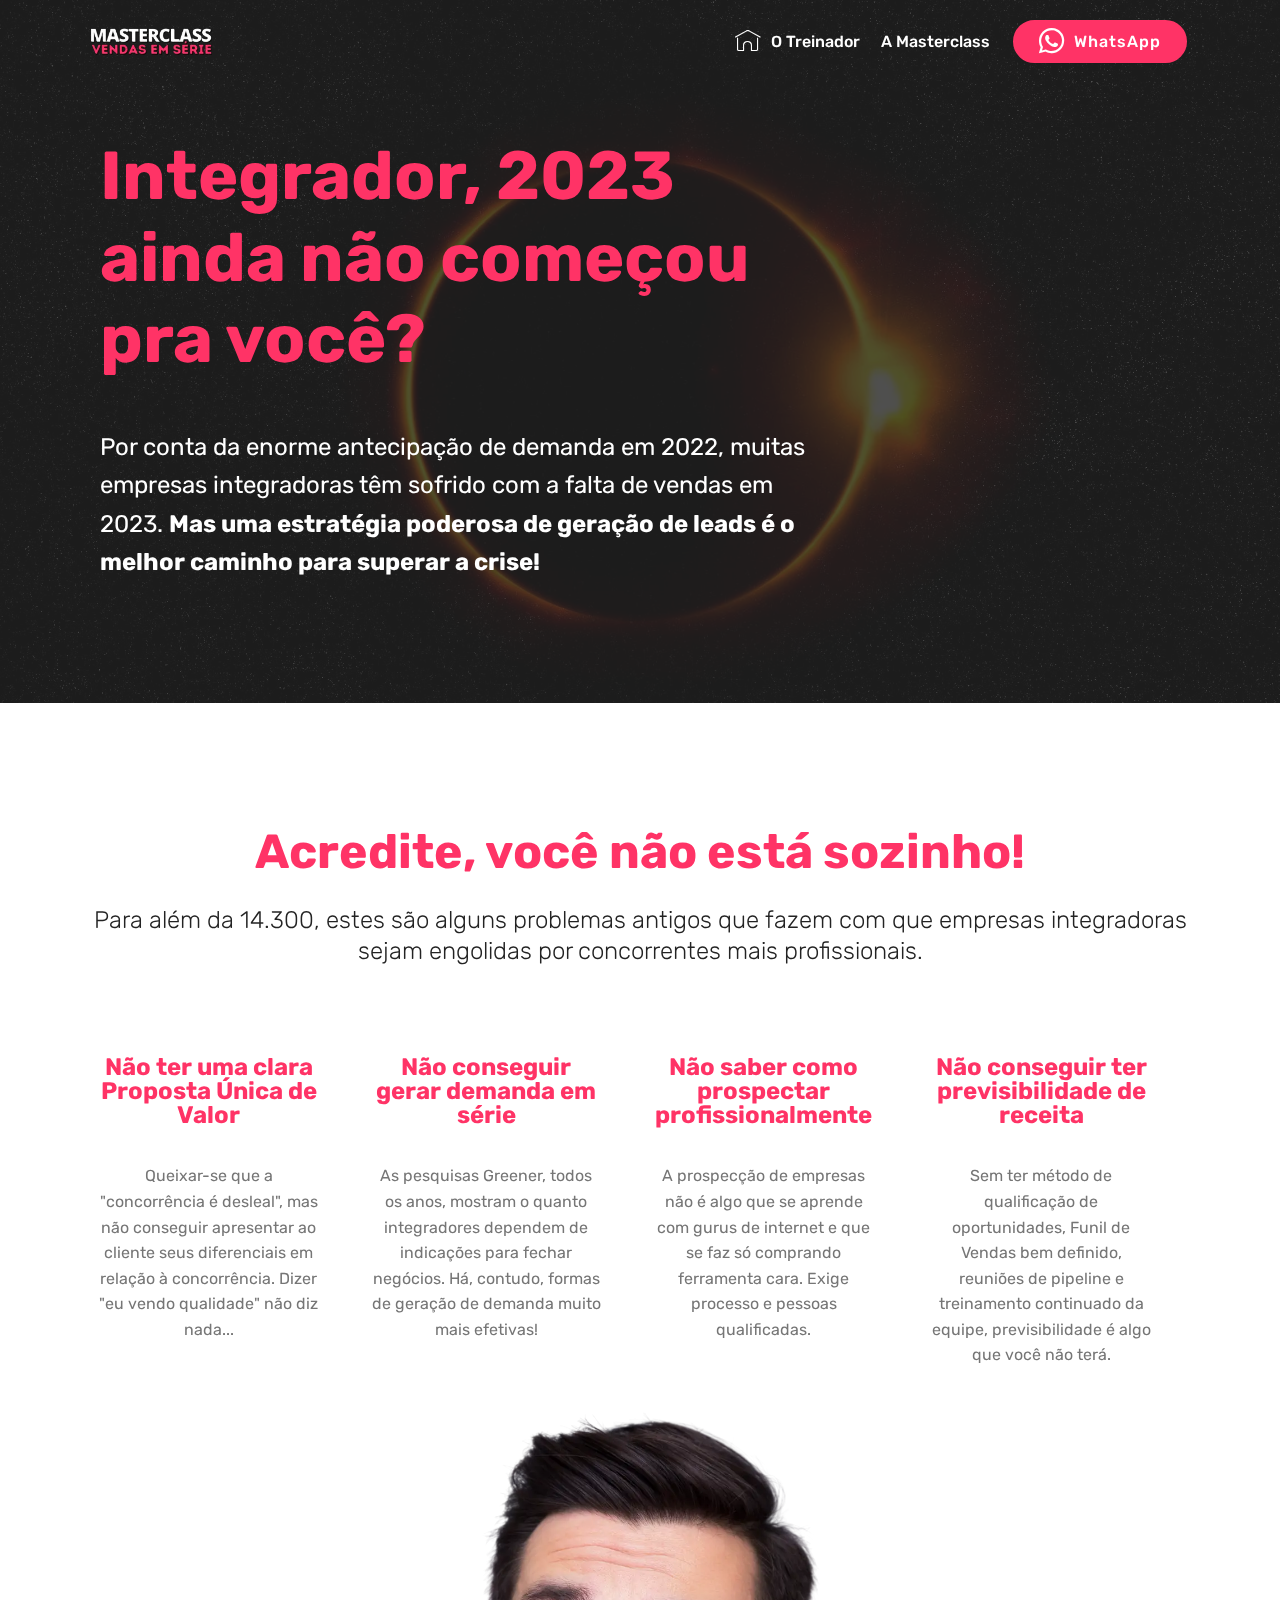
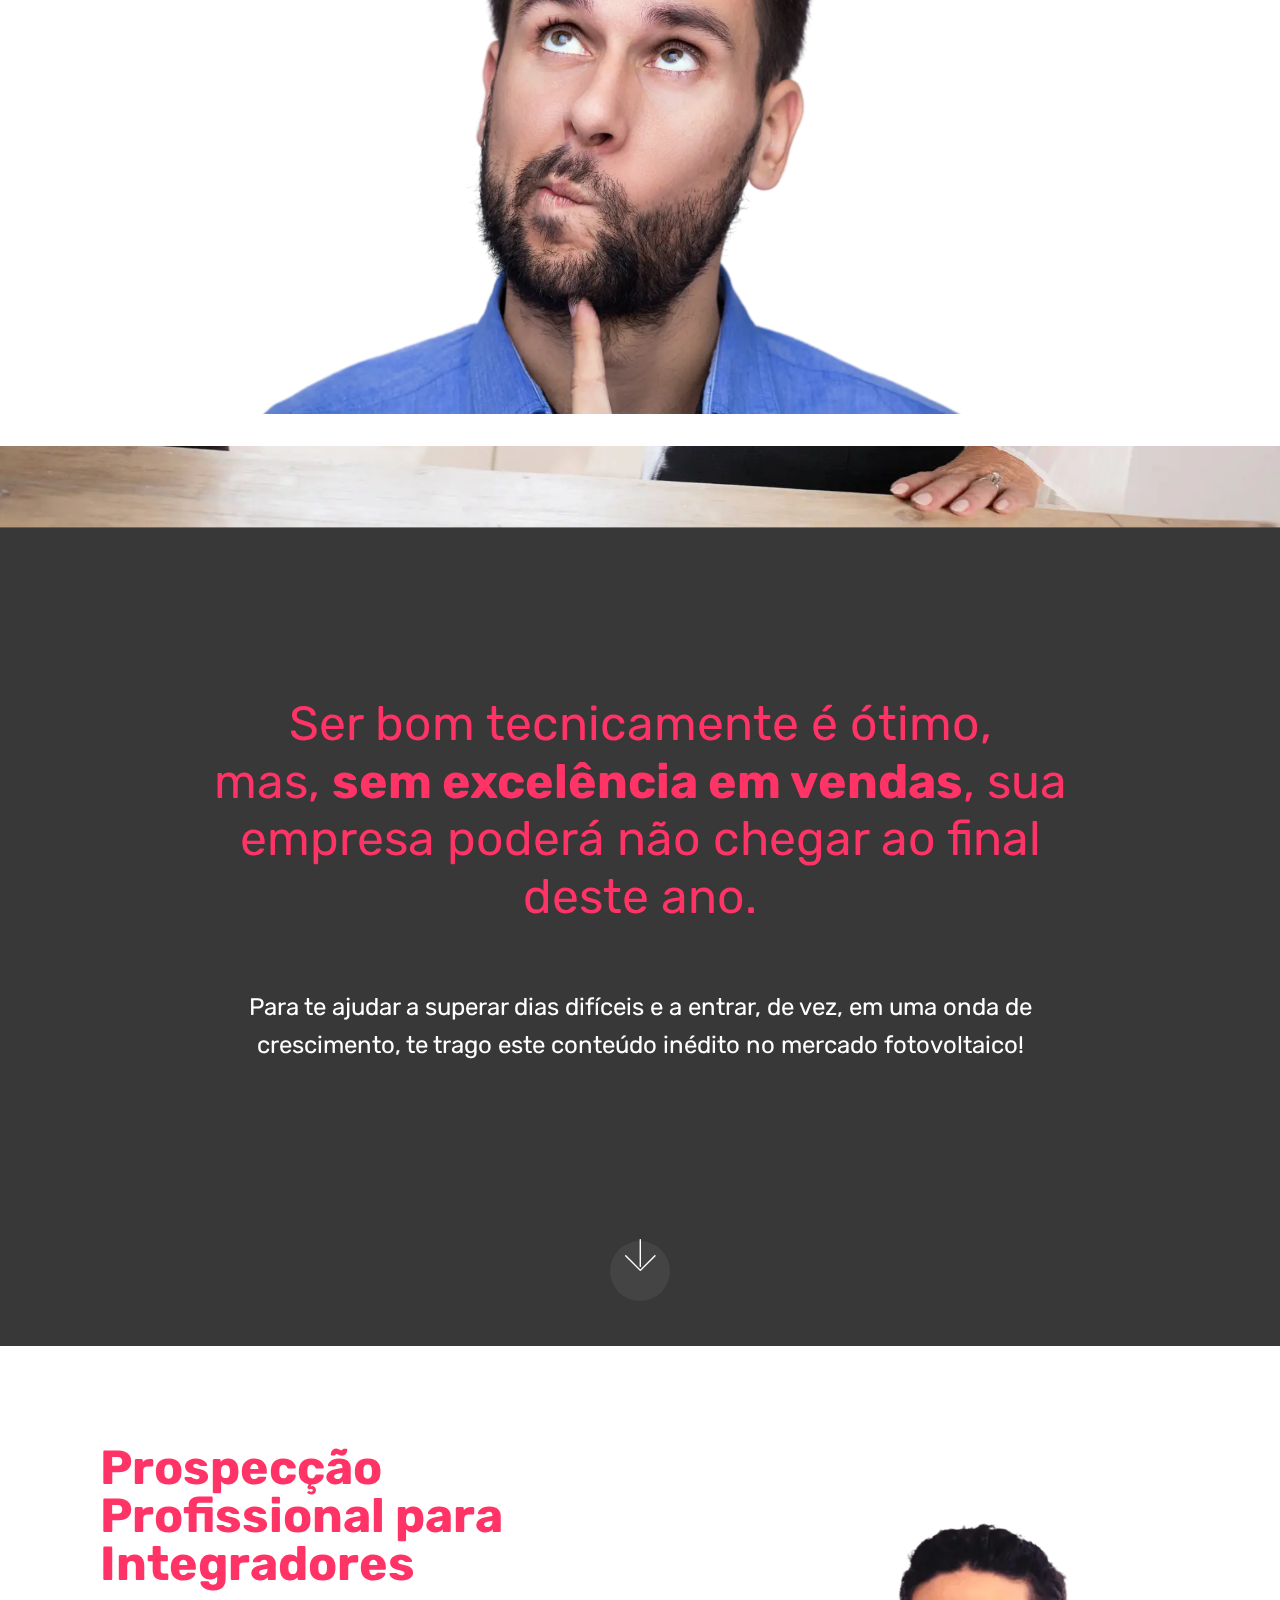
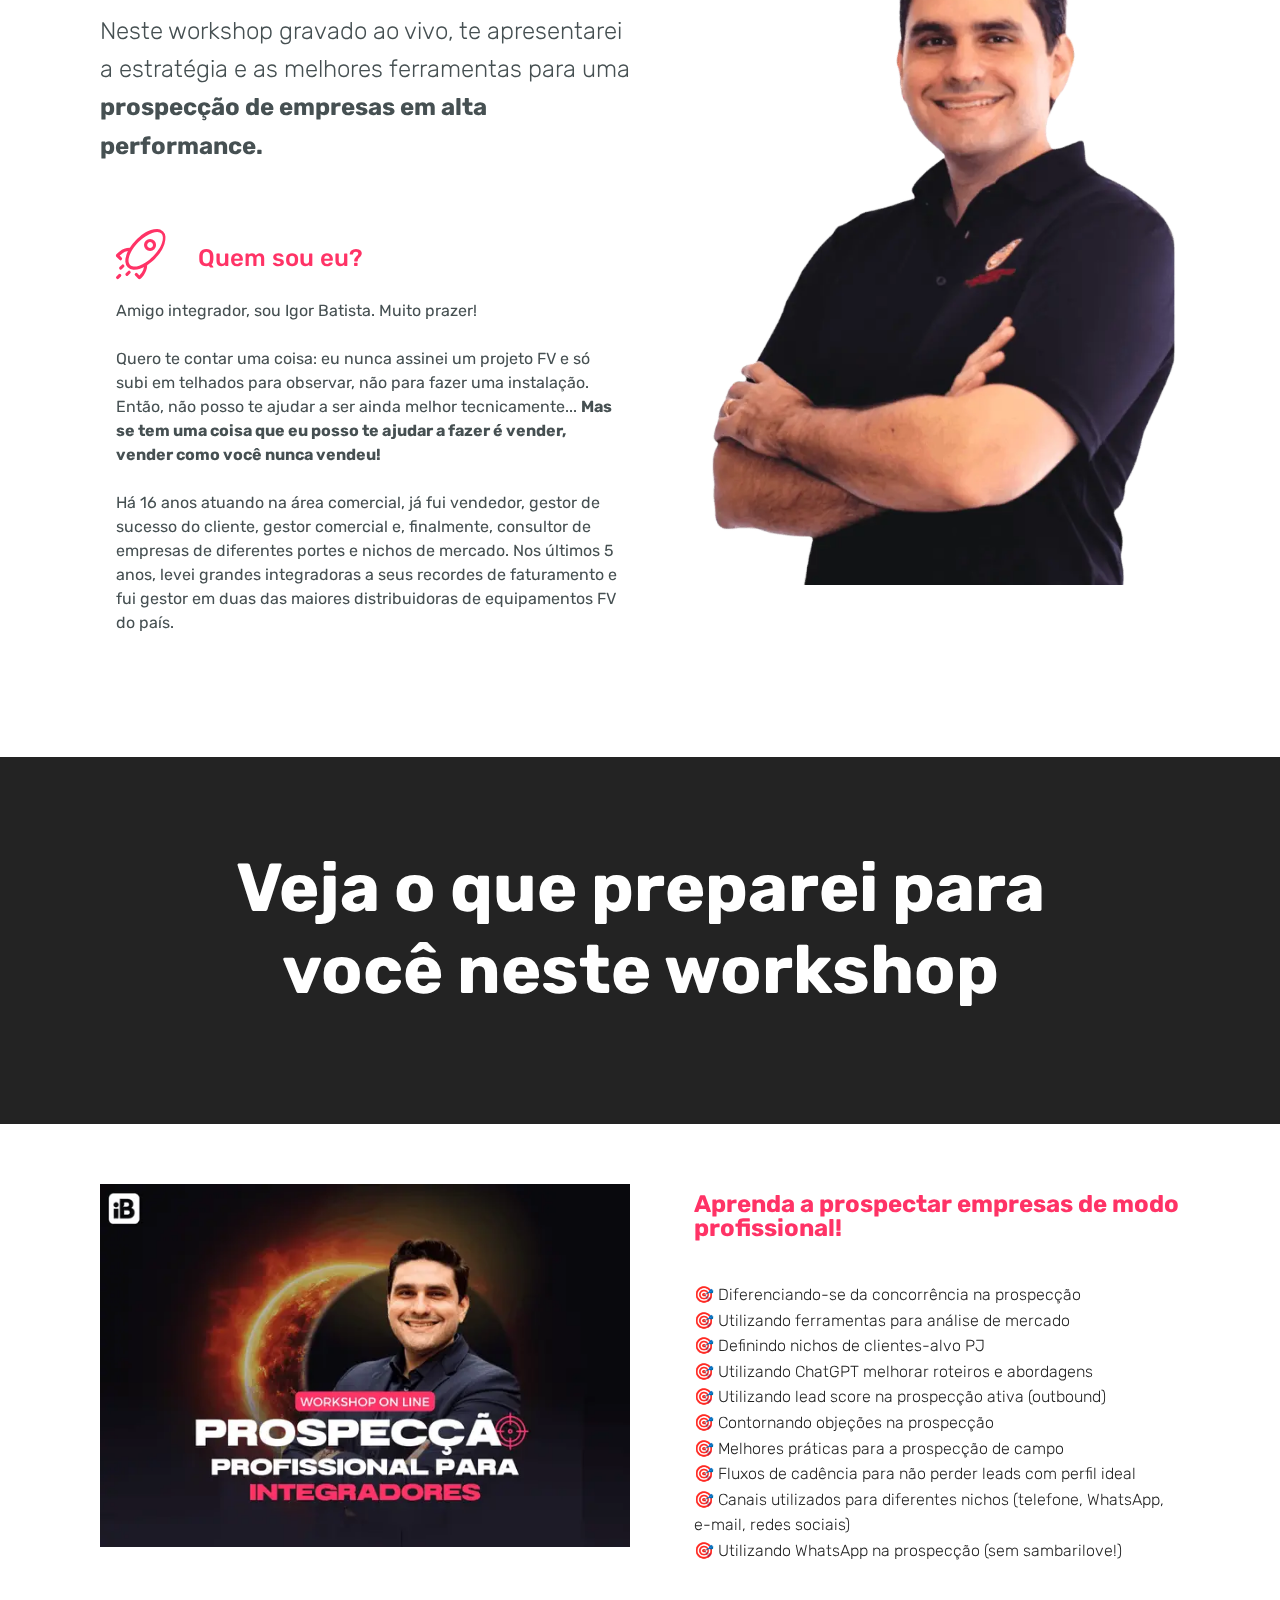
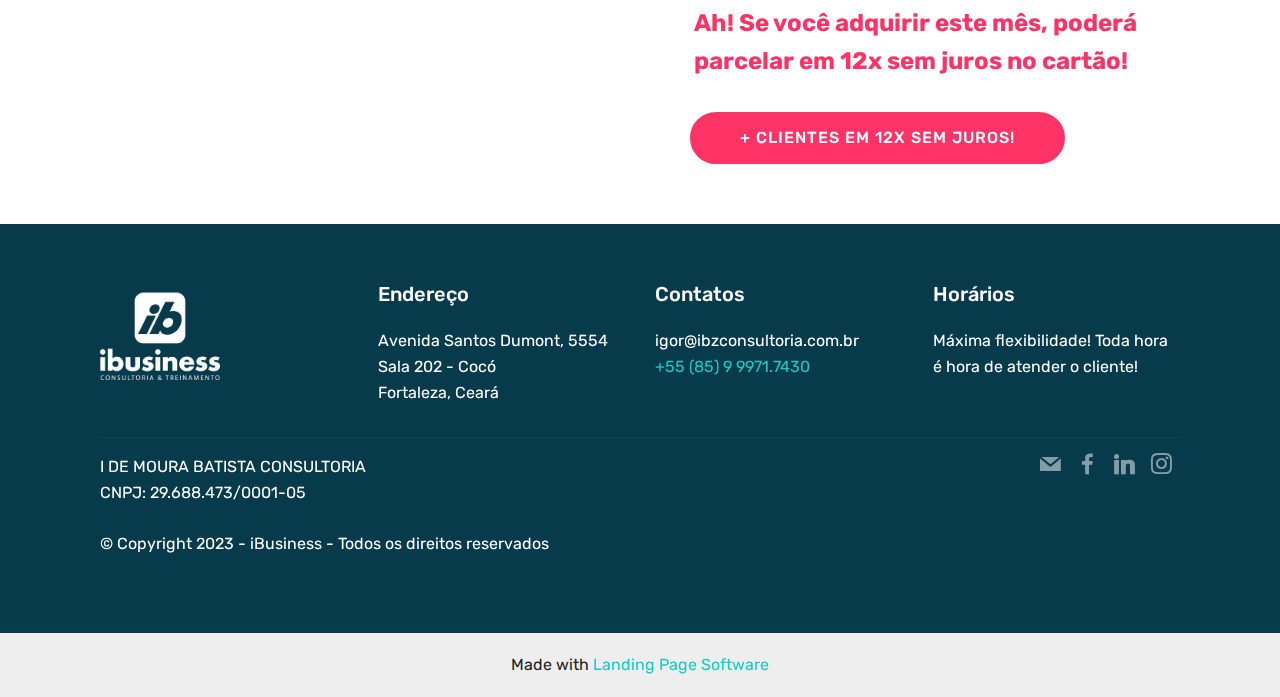
<file: pagina.html>
<!DOCTYPE html>
<html  >
<head>
  <!-- Site made with Mobirise Website Builder v5.8.4, https://mobirise.com -->
  <meta charset="UTF-8">
  <meta http-equiv="X-UA-Compatible" content="IE=edge">
  <meta name="generator" content="Mobirise v5.8.4, mobirise.com">
  <meta name="twitter:card" content="summary_large_image"/>
  <meta name="twitter:image:src" content="assets/images/pagina-meta.png">
  <meta property="og:image" content="assets/images/pagina-meta.png">
  <meta name="twitter:title" content="Prospecção Profissional para Integradores">
  <meta name="viewport" content="width=device-width, initial-scale=1, minimum-scale=1">
  <link rel="shortcut icon" href="assets/images/cursos-ib-4-128x102.png" type="image/x-icon">
  <meta name="description" content="6h de conteúdo 100% prático, com tudo o que você precisa saber para prospectar empresas em alta performance!">
  
  
  <title>Prospecção Profissional para Integradores</title>
  <link rel="stylesheet" href="assets/web/assets/mobirise-icons/mobirise-icons.css">
  <link rel="stylesheet" href="assets/web/assets/mobirise-icons-bold/mobirise-icons-bold.css">
  <link rel="stylesheet" href="assets/bootstrap/css/bootstrap.min.css">
  <link rel="stylesheet" href="assets/bootstrap/css/bootstrap-grid.min.css">
  <link rel="stylesheet" href="assets/bootstrap/css/bootstrap-reboot.min.css">
  <link rel="stylesheet" href="assets/tether/tether.min.css">
  <link rel="stylesheet" href="assets/dropdown/css/style.css">
  <link rel="stylesheet" href="assets/socicon/css/styles.css">
  <link rel="stylesheet" href="assets/theme/css/style.css">
  <link rel="preload" href="https://fonts.googleapis.com/css?family=Rubik:300,400,500,600,700,800,900,300i,400i,500i,600i,700i,800i,900i&display=swap" as="style" onload="this.onload=null;this.rel='stylesheet'">
  <noscript><link rel="stylesheet" href="https://fonts.googleapis.com/css?family=Rubik:300,400,500,600,700,800,900,300i,400i,500i,600i,700i,800i,900i&display=swap"></noscript>
  <link rel="preload" as="style" href="assets/mobirise/css/mbr-additional.css"><link rel="stylesheet" href="assets/mobirise/css/mbr-additional.css" type="text/css">

  
  
  
</head>
<body>
  
  <section class="header9 cid-tDl8WDCSqN mbr-parallax-background" id="header9-15">

    

    <div class="mbr-overlay" style="opacity: 0.8; background-color: rgb(35, 35, 35);">
    </div>

    <div class="container">
        <div class="media-container-column mbr-white col-md-8">
            <h1 class="mbr-section-title align-left mbr-bold pb-3 mbr-fonts-style display-1">Integrador, 2023 ainda não começou pra você?</h1>
            <h3 class="mbr-section-subtitle align-left mbr-light pb-3 mbr-fonts-style display-7"></h3>
            <p class="mbr-text align-left pb-3 mbr-fonts-style display-5">Por conta da enorme antecipação de demanda em 2022, muitas empresas integradoras têm sofrido com a falta de vendas em 2023. <strong>Mas uma estratégia poderosa de geração de leads é o melhor caminho para superar a crise!</strong><br></p>
            
        </div>
    </div>

    
</section>

<section class="features14 cid-tDl8WDZj5w" id="features14-16">
    
    

    
    <div class="container align-center">
        <h2 class="mbr-section-title pb-3 mbr-fonts-style display-2"><strong>Acredite, você não&nbsp;está sozinho!</strong></h2>
        <h3 class="mbr-section-subtitle pb-5 mbr-fonts-style display-5">Para além da 14.300, estes são alguns problemas antigos que fazem com que empresas integradoras sejam engolidas por concorrentes mais profissionais.<strong><br></strong></h3>
        <div class="media-container-column">
            <div class="row justify-content-center">
                <div class="card p-4 col-12 col-md-6 col-lg-3">
                    <div class="media pb-3">
                        
                        <div class="media-body">
                            <h4 class="card-title py-2 align-left mbr-fonts-style display-5"><strong>Não ter uma clara Proposta Única de Valor</strong></h4>
                        </div>
                    </div>                
                    <div class="card-box align-left">
                        <p class="mbr-text mbr-fonts-style display-7">Queixar-se que a "concorrência é desleal", mas não conseguir apresentar ao cliente seus diferenciais em relação à concorrência. Dizer "eu vendo qualidade" não diz nada...</p>
                    </div>
                </div>

                <div class="card p-4 col-12 col-md-6 col-lg-3">
                <div class="media pb-3">
                    
                    <div class="media-body">
                        <h4 class="card-title py-2 align-left mbr-fonts-style display-5"><strong>Não conseguir gerar demanda em série</strong></h4>
                    </div>
                </div>
                    <div class="card-box align-left">
                        <p class="mbr-text mbr-fonts-style display-7">As pesquisas Greener, todos os anos, mostram o quanto integradores dependem de indicações para fechar negócios. Há, contudo, formas de geração de demanda muito mais efetivas!</p>
                    </div>
                </div>

                <div class="card p-4 col-12 col-md-6 col-lg-3">
                <div class="media pb-3">
                    
                    <div class="media-body">
                        <h4 class="card-title py-2 align-left mbr-fonts-style display-5"><strong>Não saber como prospectar profissionalmente</strong></h4>
                    </div>
                </div>
                    <div class="card-box align-left">
                        <p class="mbr-text mbr-fonts-style display-7">A prospecção de empresas não é algo que se aprende com gurus de internet e que se faz só comprando ferramenta cara. Exige processo e pessoas qualificadas.</p>
                    </div>
                </div>

                <div class="card p-4 col-12 col-md-6 col-lg-3">
                <div class="media pb-3">
                    
                    <div class="media-body">
                        <h4 class="card-title py-2 align-left mbr-fonts-style display-5"><strong>Não conseguir ter previsibilidade de receita</strong></h4>
                    </div>
                </div>
                    <div class="card-box align-left">
                        <p class="mbr-text mbr-fonts-style display-7">
                           Sem ter método de qualificação de oportunidades, Funil de Vendas bem definido, reuniões de pipeline e treinamento continuado da equipe, previsibilidade é algo que você não terá.</p>
                    </div>
                </div>
            </div>
            <div class="media-container-row image-row">
                <div class="mbr-figure" style="width: 97%;">
                    <img src="assets/images/design-sem-nome-1.webp" alt="Mobirise" title="">
                </div>
            </div>
        </div>
    </div>
</section>

<section class="cid-tDl8WEzIli mbr-fullscreen mbr-parallax-background" id="header2-17">

    

    <div class="mbr-overlay" style="opacity: 0.9; background-color: rgb(35, 35, 35);"></div>

    <div class="container align-center">
        <div class="row justify-content-md-center">
            <div class="mbr-white col-md-10">
                <h1 class="mbr-section-title mbr-bold pb-3 mbr-fonts-style display-2"><span style="font-weight: normal;">Ser bom tecnicamente é ótimo, mas,&nbsp;</span>sem excelência em vendas<span style="font-weight: normal;">, sua empresa poderá não chegar ao final deste ano.</span></h1>
                
                <p class="mbr-text pb-3 mbr-fonts-style display-5"><br>Para te ajudar a superar dias difíceis e a entrar, de vez, em uma onda de crescimento, te trago este conteúdo inédito no mercado fotovoltaico!</p>
                
            </div>
        </div>
    </div>
    <div class="mbr-arrow hidden-sm-down" aria-hidden="true">
        <a href="#next">
            <i class="mbri-down mbr-iconfont"></i>
        </a>
    </div>
</section>

<section class="features11 cid-tDl8WETOX9" id="features11-18">

    

    

    <div class="container">   
        <div class="col-md-12">
            <div class="media-container-row">
                <div class="mbr-figure m-auto" style="width: 50%;">
                    <img src="assets/images/d24f1ac8-f4a0-4593-8a76-0a8013c69fc9-952x952.webp" alt="Mobirise" title="">
                </div>
                <div class=" align-left aside-content">
                    <h2 class="mbr-title pt-2 mbr-fonts-style display-2"><strong>Prospecção Profissional para Integradores</strong></h2>
                    <div class="mbr-section-text">
                        <p class="mbr-text mb-5 pt-3 mbr-light mbr-fonts-style display-5">Neste workshop gravado ao vivo, te apresentarei a estratégia e as melhores ferramentas para uma <strong>prospecção de empresas em alta performance.</strong>&nbsp;</p>
                    </div>

                    <div class="block-content">
                        <div class="card p-3 pr-3">
                            <div class="media">
                                <div class=" align-self-center card-img pb-3">
                                    <span class="mbr-iconfont mbrib-rocket" style="color: rgb(255, 51, 102); fill: rgb(255, 51, 102); font-size: 50px;"></span>
                                </div>     
                                <div class="media-body">
                                    <h4 class="card-title mbr-fonts-style display-5">
                                        Quem sou eu?</h4>
                                </div>
                            </div>                

                            <div class="card-box">
                                <p class="block-text mbr-fonts-style display-7">Amigo integrador, sou Igor Batista. Muito prazer!<br><br>Quero te contar uma coisa: eu nunca assinei um projeto FV e só subi em telhados para observar, não para fazer uma instalação. Então, não posso te ajudar a ser ainda melhor tecnicamente...&nbsp;<strong>Mas se tem uma coisa que eu posso te ajudar a fazer é vender, vender como você nunca vendeu!</strong>&nbsp;<br><br>Há 16 anos atuando na área comercial, já fui vendedor, gestor de sucesso do cliente, gestor comercial e, finalmente, consultor de empresas de diferentes portes e nichos de mercado. Nos últimos 5 anos, levei grandes integradoras a seus recordes de faturamento e fui gestor em duas das maiores distribuidoras de equipamentos FV do país.</p>
                            </div>
                        </div>

                        
                    </div>
                </div>
            </div>
        </div> 
    </div>          
</section>

<section class="header1 cid-tDlfOcLmaP" id="header16-1f">

    

    

    <div class="container">
        <div class="row justify-content-md-center">
            <div class="col-md-10 align-center">
                <h1 class="mbr-section-title mbr-bold pb-3 mbr-fonts-style display-1">
                    Veja o que preparei para você neste workshop</h1>
                
                
                
            </div>
        </div>
    </div>

</section>

<section class="services2 cid-tDl8WGjrRi" id="services2-1c">
    <!---->
    
    <!---->
    <!--Overlay-->
    
    <!--Container-->
    <div class="container">
        <div class="col-md-12">
            <div class="media-container-row">
                <div class="mbr-figure" style="width: 55%;">
                    <img src="assets/images/cursos-ib-600410px-600x410.webp" alt="Mobirise">
                </div>
                <div class="align-left aside-content">
                    <h2 class="mbr-title pt-2 mbr-fonts-style display-5"><strong>Aprenda a prospectar empresas de modo profissional!</strong></h2>
                    <div class="mbr-section-text">
                        <p class="mbr-text text1 pt-2 mbr-light mbr-fonts-style display-7"><br>🎯 Diferenciando-se da concorrência na prospecção<br>🎯 Utilizando ferramentas para análise de mercado
<br>🎯 Definindo nichos de clientes-alvo PJ
<br>🎯 Utilizando ChatGPT melhorar roteiros e abordagens
<br>🎯 Utilizando lead score na prospecção ativa (outbound)
<br>🎯 Contornando objeções na prospecção
<br>🎯 Melhores práticas para a prospecção de campo
<br>🎯 Fluxos de cadência para não perder leads com perfil ideal
<br>🎯 Canais utilizados para diferentes nichos (telefone, WhatsApp, e-mail, redes sociais)
<br>🎯 Utilizando WhatsApp na prospecção (sem sambarilove!)<br></p>
                        <p class="mbr-text text2 pt-4 mbr-light mbr-fonts-style display-5"><strong>Ah! Se você adquirir este mês, poderá parcelar em 12x sem juros no cartão!</strong></p>
                    </div>
                    <!--Btn-->
                    <div class="mbr-section-btn pt-3 align-left"><a href="https://chk.eduzz.com/1900004" class="btn btn-secondary display-4" target="_blank">+ CLIENTES EM 12X SEM JUROS!</a></div>
                </div>
            </div>
        </div>
    </div>
</section>

<section class="cid-tDl8WGHj4V" id="footer1-1d">

    

    

    <div class="container">
        <div class="media-container-row content text-white">
            <div class="col-12 col-md-3">
                <div class="media-wrap">
                    <a href="https://mobirise.com/">
                        <img src="assets/images/04-logotipo-branco-imagem-fundo-trasparente-624x499.webp" alt="Mobirise" title="">
                    </a>
                </div>
            </div>
            <div class="col-12 col-md-3 mbr-fonts-style display-7">
                <h5 class="pb-3">
                    Endereço</h5>
                <p class="mbr-text">Avenida Santos Dumont, 5554<br>Sala 202 - Cocó<br>Fortaleza, Ceará</p>
            </div>
            <div class="col-12 col-md-3 mbr-fonts-style display-7">
                <h5 class="pb-3">
                    Contatos</h5>
                <p class="mbr-text">igor@ibzconsultoria.com.br<br><a href="https://wa.me/5585999717430" class="text-primary">+55 (85) 9 9971.7430</a><br></p>
            </div>
            <div class="col-12 col-md-3 mbr-fonts-style display-7">
                <h5 class="pb-3">Horários</h5>
                <p class="mbr-text">Máxima flexibilidade! Toda hora é hora de atender o cliente!</p>
            </div>
        </div>
        <div class="footer-lower">
            <div class="media-container-row">
                <div class="col-sm-12">
                    <hr>
                </div>
            </div>
            <div class="media-container-row mbr-white">
                <div class="col-sm-6 copyright">
                    <p class="mbr-text mbr-fonts-style display-7">I DE MOURA BATISTA CONSULTORIA<br>CNPJ: 29.688.473/0001-05<br><br>© Copyright 2023 - iBusiness - Todos os direitos reservados</p>
                </div>
                <div class="col-md-6">
                    <div class="social-list align-right">
                        <div class="soc-item">
                            <a href="mailto:igor@ibzconsultoria.com.br">
                                <span class="mbr-iconfont mbr-iconfont-social socicon-mail socicon"></span>
                            </a>
                        </div>
                        <div class="soc-item">
                            <a href="http://www.facebook.com/iBusinessConsultoria" target="_blank">
                                <span class="mbr-iconfont mbr-iconfont-social socicon-facebook socicon"></span>
                            </a>
                        </div>
                        <div class="soc-item">
                            <a href="https://www.linkedin.com/in/igorbatista/" target="_blank">
                                <span class="mbr-iconfont mbr-iconfont-social socicon-linkedin socicon"></span>
                            </a>
                        </div>
                        <div class="soc-item">
                            <a href="https://www.instagram.com/ibconsultor/" target="_blank">
                                <span class="mbr-iconfont mbr-iconfont-social socicon-instagram socicon"></span>
                            </a>
                        </div>
                        
                        
                    </div>
                </div>
            </div>
        </div>
    </div>
</section>

<section class="menu cid-tFJVAdkPoM" once="menu" id="menu1-1n">

    

    <nav class="navbar navbar-expand beta-menu navbar-dropdown align-items-center navbar-fixed-top navbar-toggleable-sm bg-color transparent">
        <button class="navbar-toggler navbar-toggler-right" type="button" data-toggle="collapse" data-target="#navbarSupportedContent" aria-controls="navbarSupportedContent" aria-expanded="false" aria-label="Toggle navigation">
            <div class="hamburger">
                <span></span>
                <span></span>
                <span></span>
                <span></span>
            </div>
        </button>
        <div class="menu-logo">
            <div class="navbar-brand">
                <span class="navbar-logo">
                    <a href="https://mobiri.se">
                         <img src="assets/images/cursos-ib-2-243x115.webp" alt="Mobirise" style="height: 4.2rem;">
                    </a>
                </span>
                
            </div>
        </div>
        <div class="collapse navbar-collapse" id="navbarSupportedContent">
            <ul class="navbar-nav nav-dropdown" data-app-modern-menu="true"><li class="nav-item">
                    <a class="nav-link link text-white display-4" href="https://mobiri.se">
                        <span class="mbri-home mbr-iconfont mbr-iconfont-btn"></span>
                        O Treinador</a>
                </li>
                <li class="nav-item">
                    <a class="nav-link link text-white display-4" href="https://mobiri.se">A Masterclass</a>
                </li></ul>
            <div class="navbar-buttons mbr-section-btn"><a class="btn btn-sm btn-secondary display-4" href="https://mobiri.se"><span class="socicon socicon-whatsapp mbr-iconfont mbr-iconfont-btn"></span>
                    
                    WhatsApp</a></div>
        </div>
    </nav>
</section><section class="display-7" style="padding: 0;align-items: center;justify-content: center;flex-wrap: wrap;    align-content: center;display: flex;position: relative;height: 4rem;"><a href="https://mobiri.se/847915" style="flex: 1 1;height: 4rem;position: absolute;width: 100%;z-index: 1;"><img alt="" style="height: 4rem;" src="[data-uri]"></a><p style="margin: 0;text-align: center;" class="display-7">Made with &#8204;</p><a style="z-index:1" href="https://mobirise.com/builder/landing-page-software.html">Landing Page Software</a></section><script src="assets/popper/popper.min.js"></script>  <script src="assets/web/assets/jquery/jquery.min.js"></script>  <script src="assets/bootstrap/js/bootstrap.min.js"></script>  <script src="assets/tether/tether.min.js"></script>  <script src="assets/smoothscroll/smooth-scroll.js"></script>  <script src="assets/parallax/jarallax.min.js"></script>  <script src="assets/dropdown/js/nav-dropdown.js"></script>  <script src="assets/dropdown/js/navbar-dropdown.js"></script>  <script src="assets/touchswipe/jquery.touch-swipe.min.js"></script>  <script src="assets/theme/js/script.js"></script>  
  
  
</body>
</html>
</file>
<file: assets/web/assets/mobirise-icons/mobirise-icons.css>
@font-face {
  font-family: 'MobiriseIcons';
  src:  url('mobirise-icons.eot?spat4u');
  src:  url('mobirise-icons.eot?spat4u#iefix') format('embedded-opentype'),
    url('mobirise-icons.ttf?spat4u') format('truetype'),
    url('mobirise-icons.woff?spat4u') format('woff'),
    url('mobirise-icons.svg?spat4u#MobiriseIcons') format('svg');
  font-weight: normal;
  font-style: normal;
  font-display: swap;
}

[class^="mbri-"], [class*=" mbri-"] {
  /* use !important to prevent issues with browser extensions that change fonts */
  font-family: MobiriseIcons !important;
  speak: none;
  font-style: normal;
  font-weight: normal;
  font-variant: normal;
  text-transform: none;
  line-height: 1;

  /* Better Font Rendering =========== */
  -webkit-font-smoothing: antialiased;
  -moz-osx-font-smoothing: grayscale;
}

.mbri-add-submenu:before {
  content: "\e900";
}
.mbri-alert:before {
  content: "\e901";
}
.mbri-align-center:before {
  content: "\e902";
}
.mbri-align-justify:before {
  content: "\e903";
}
.mbri-align-left:before {
  content: "\e904";
}
.mbri-align-right:before {
  content: "\e905";
}
.mbri-android:before {
  content: "\e906";
}
.mbri-apple:before {
  content: "\e907";
}
.mbri-arrow-down:before {
  content: "\e908";
}
.mbri-arrow-next:before {
  content: "\e909";
}
.mbri-arrow-prev:before {
  content: "\e90a";
}
.mbri-arrow-up:before {
  content: "\e90b";
}
.mbri-bold:before {
  content: "\e90c";
}
.mbri-bookmark:before {
  content: "\e90d";
}
.mbri-bootstrap:before {
  content: "\e90e";
}
.mbri-briefcase:before {
  content: "\e90f";
}
.mbri-browse:before {
  content: "\e910";
}
.mbri-bulleted-list:before {
  content: "\e911";
}
.mbri-calendar:before {
  content: "\e912";
}
.mbri-camera:before {
  content: "\e913";
}
.mbri-cart-add:before {
  content: "\e914";
}
.mbri-cart-full:before {
  content: "\e915";
}
.mbri-cash:before {
  content: "\e916";
}
.mbri-change-style:before {
  content: "\e917";
}
.mbri-chat:before {
  content: "\e918";
}
.mbri-clock:before {
  content: "\e919";
}
.mbri-close:before {
  content: "\e91a";
}
.mbri-cloud:before {
  content: "\e91b";
}
.mbri-code:before {
  content: "\e91c";
}
.mbri-contact-form:before {
  content: "\e91d";
}
.mbri-credit-card:before {
  content: "\e91e";
}
.mbri-cursor-click:before {
  content: "\e91f";
}
.mbri-cust-feedback:before {
  content: "\e920";
}
.mbri-database:before {
  content: "\e921";
}
.mbri-delivery:before {
  content: "\e922";
}
.mbri-desktop:before {
  content: "\e923";
}
.mbri-devices:before {
  content: "\e924";
}
.mbri-down:before {
  content: "\e925";
}
.mbri-download:before {
  content: "\e989";
}
.mbri-drag-n-drop:before {
  content: "\e927";
}
.mbri-drag-n-drop2:before {
  content: "\e928";
}
.mbri-edit:before {
  content: "\e929";
}
.mbri-edit2:before {
  content: "\e92a";
}
.mbri-error:before {
  content: "\e92b";
}
.mbri-extension:before {
  content: "\e92c";
}
.mbri-features:before {
  content: "\e92d";
}
.mbri-file:before {
  content: "\e92e";
}
.mbri-flag:before {
  content: "\e92f";
}
.mbri-folder:before {
  content: "\e930";
}
.mbri-gift:before {
  content: "\e931";
}
.mbri-github:before {
  content: "\e932";
}
.mbri-globe:before {
  content: "\e933";
}
.mbri-globe-2:before {
  content: "\e934";
}
.mbri-growing-chart:before {
  content: "\e935";
}
.mbri-hearth:before {
  content: "\e936";
}
.mbri-help:before {
  content: "\e937";
}
.mbri-home:before {
  content: "\e938";
}
.mbri-hot-cup:before {
  content: "\e939";
}
.mbri-idea:before {
  content: "\e93a";
}
.mbri-image-gallery:before {
  content: "\e93b";
}
.mbri-image-slider:before {
  content: "\e93c";
}
.mbri-info:before {
  content: "\e93d";
}
.mbri-italic:before {
  content: "\e93e";
}
.mbri-key:before {
  content: "\e93f";
}
.mbri-laptop:before {
  content: "\e940";
}
.mbri-layers:before {
  content: "\e941";
}
.mbri-left-right:before {
  content: "\e942";
}
.mbri-left:before {
  content: "\e943";
}
.mbri-letter:before {
  content: "\e944";
}
.mbri-like:before {
  content: "\e945";
}
.mbri-link:before {
  content: "\e946";
}
.mbri-lock:before {
  content: "\e947";
}
.mbri-login:before {
  content: "\e948";
}
.mbri-logout:before {
  content: "\e949";
}
.mbri-magic-stick:before {
  content: "\e94a";
}
.mbri-map-pin:before {
  content: "\e94b";
}
.mbri-menu:before {
  content: "\e94c";
}
.mbri-mobile:before {
  content: "\e94d";
}
.mbri-mobile2:before {
  content: "\e94e";
}
.mbri-mobirise:before {
  content: "\e94f";
}
.mbri-more-horizontal:before {
  content: "\e950";
}
.mbri-more-vertical:before {
  content: "\e951";
}
.mbri-music:before {
  content: "\e952";
}
.mbri-new-file:before {
  content: "\e953";
}
.mbri-numbered-list:before {
  content: "\e954";
}
.mbri-opened-folder:before {
  content: "\e955";
}
.mbri-pages:before {
  content: "\e956";
}
.mbri-paper-plane:before {
  content: "\e957";
}
.mbri-paperclip:before {
  content: "\e958";
}
.mbri-photo:before {
  content: "\e959";
}
.mbri-photos:before {
  content: "\e95a";
}
.mbri-pin:before {
  content: "\e95b";
}
.mbri-play:before {
  content: "\e95c";
}
.mbri-plus:before {
  content: "\e95d";
}
.mbri-preview:before {
  content: "\e95e";
}
.mbri-print:before {
  content: "\e95f";
}
.mbri-protect:before {
  content: "\e960";
}
.mbri-question:before {
  content: "\e961";
}
.mbri-quote-left:before {
  content: "\e962";
}
.mbri-quote-right:before {
  content: "\e963";
}
.mbri-refresh:before {
  content: "\e964";
}
.mbri-responsive:before {
  content: "\e965";
}
.mbri-right:before {
  content: "\e966";
}
.mbri-rocket:before {
  content: "\e967";
}
.mbri-sad-face:before {
  content: "\e968";
}
.mbri-sale:before {
  content: "\e969";
}
.mbri-save:before {
  content: "\e96a";
}
.mbri-search:before {
  content: "\e96b";
}
.mbri-setting:before {
  content: "\e96c";
}
.mbri-setting2:before {
  content: "\e96d";
}
.mbri-setting3:before {
  content: "\e96e";
}
.mbri-share:before {
  content: "\e96f";
}
.mbri-shopping-bag:before {
  content: "\e970";
}
.mbri-shopping-basket:before {
  content: "\e971";
}
.mbri-shopping-cart:before {
  content: "\e972";
}
.mbri-sites:before {
  content: "\e973";
}
.mbri-smile-face:before {
  content: "\e974";
}
.mbri-speed:before {
  content: "\e975";
}
.mbri-star:before {
  content: "\e976";
}
.mbri-success:before {
  content: "\e977";
}
.mbri-sun:before {
  content: "\e978";
}
.mbri-sun2:before {
  content: "\e979";
}
.mbri-tablet:before {
  content: "\e97a";
}
.mbri-tablet-vertical:before {
  content: "\e97b";
}
.mbri-target:before {
  content: "\e97c";
}
.mbri-timer:before {
  content: "\e97d";
}
.mbri-to-ftp:before {
  content: "\e97e";
}
.mbri-to-local-drive:before {
  content: "\e97f";
}
.mbri-touch-swipe:before {
  content: "\e980";
}
.mbri-touch:before {
  content: "\e981";
}
.mbri-trash:before {
  content: "\e982";
}
.mbri-underline:before {
  content: "\e983";
}
.mbri-unlink:before {
  content: "\e984";
}
.mbri-unlock:before {
  content: "\e985";
}
.mbri-up-down:before {
  content: "\e986";
}
.mbri-up:before {
  content: "\e987";
}
.mbri-update:before {
  content: "\e988";
}
.mbri-upload:before {
 content: "\e926"; 
}
.mbri-user:before {
  content: "\e98a";
}
.mbri-user2:before {
  content: "\e98b";
}
.mbri-users:before {
  content: "\e98c";
}
.mbri-video:before {
  content: "\e98d";
}
.mbri-video-play:before {
  content: "\e98e";
}
.mbri-watch:before {
  content: "\e98f";
}
.mbri-website-theme:before {
  content: "\e990";
}
.mbri-wifi:before {
  content: "\e991";
}
.mbri-windows:before {
  content: "\e992";
}
.mbri-zoom-out:before {
  content: "\e993";
}
.mbri-redo:before {
  content: "\e994";
}
.mbri-undo:before {
  content: "\e995";
}
</file>
<file: assets/web/assets/mobirise-icons-bold/mobirise-icons-bold.css>
@font-face {
  font-family: 'mobirise-icons-bold';
  font-display: swap;
  src:  url('mobirise-icons-bold.eot?m1l4yr');
  src:  url('mobirise-icons-bold.eot?m1l4yr#iefix') format('embedded-opentype'),
    url('mobirise-icons-bold.ttf?m1l4yr') format('truetype'),
    url('mobirise-icons-bold.woff?m1l4yr') format('woff'),
    url('mobirise-icons-bold.svg?m1l4yr#mobirise-icons-bold') format('svg');
  font-weight: normal;
  font-style: normal;
}

[class^="mbrib-"], [class*="mbrib-"] {
  /* use !important to prevent issues with browser extensions that change fonts */
  font-family: 'mobirise-icons-bold' !important;
  speak: none;
  font-style: normal;
  font-weight: normal;
  font-variant: normal;
  text-transform: none;
  line-height: 1;

  /* Better Font Rendering =========== */
  -webkit-font-smoothing: antialiased;
  -moz-osx-font-smoothing: grayscale;
}

.mbrib-add-submenu:before {
  content: "\e900";
}
.mbrib-alert:before {
  content: "\e901";
}
.mbrib-align-center:before {
  content: "\e902";
}
.mbrib-align-justify:before {
  content: "\e903";
}
.mbrib-align-left:before {
  content: "\e904";
}
.mbrib-align-right:before {
  content: "\e905";
}
.mbrib-android:before {
  content: "\e906";
}
.mbrib-apple:before {
  content: "\e907";
}
.mbrib-arrow-down:before {
  content: "\e908";
}
.mbrib-arrow-next:before {
  content: "\e909";
}
.mbrib-arrow-prev:before {
  content: "\e90a";
}
.mbrib-arrow-up:before {
  content: "\e90b";
}
.mbrib-bold:before {
  content: "\e90c";
}
.mbrib-bookmark:before {
  content: "\e90d";
}
.mbrib-bootstrap:before {
  content: "\e90e";
}
.mbrib-briefcase:before {
  content: "\e90f";
}
.mbrib-browse:before {
  content: "\e910";
}
.mbrib-bulleted-list:before {
  content: "\e911";
}
.mbrib-calendar:before {
  content: "\e912";
}
.mbrib-camera:before {
  content: "\e913";
}
.mbrib-cart-add:before {
  content: "\e914";
}
.mbrib-cart-full:before {
  content: "\e915";
}
.mbrib-cash:before {
  content: "\e916";
}
.mbrib-change-style:before {
  content: "\e917";
}
.mbrib-chat:before {
  content: "\e918";
}
.mbrib-clock:before {
  content: "\e919";
}
.mbrib-close:before {
  content: "\e91a";
}
.mbrib-cloud:before {
  content: "\e91b";
}
.mbrib-code:before {
  content: "\e91c";
}
.mbrib-contact-form:before {
  content: "\e91d";
}
.mbrib-credit-card:before {
  content: "\e91e";
}
.mbrib-cursor-click:before {
  content: "\e91f";
}
.mbrib-cust-feedback:before {
  content: "\e920";
}
.mbrib-database:before {
  content: "\e921";
}
.mbrib-delivery:before {
  content: "\e922";
}
.mbrib-desktop:before {
  content: "\e923";
}
.mbrib-devices:before {
  content: "\e924";
}
.mbrib-down:before {
  content: "\e925";
}
.mbrib-download:before {
  content: "\e926";
}
.mbrib-drag-n-drop:before {
  content: "\e927";
}
.mbrib-drag-n-drop2:before {
  content: "\e928";
}
.mbrib-edit:before {
  content: "\e929";
}
.mbrib-edit2:before {
  content: "\e92a";
}
.mbrib-error:before {
  content: "\e92b";
}
.mbrib-extension:before {
  content: "\e92c";
}
.mbrib-features:before {
  content: "\e92d";
}
.mbrib-file:before {
  content: "\e92e";
}
.mbrib-flag:before {
  content: "\e92f";
}
.mbrib-folder:before {
  content: "\e930";
}
.mbrib-gift:before {
  content: "\e931";
}
.mbrib-github:before {
  content: "\e932";
}
.mbrib-globe-2:before {
  content: "\e933";
}
.mbrib-globe:before {
  content: "\e934";
}
.mbrib-growing-chart:before {
  content: "\e935";
}
.mbrib-hearth:before {
  content: "\e936";
}
.mbrib-help:before {
  content: "\e937";
}
.mbrib-home:before {
  content: "\e938";
}
.mbrib-hot-cup:before {
  content: "\e939";
}
.mbrib-idea:before {
  content: "\e93a";
}
.mbrib-image-gallery:before {
  content: "\e93b";
}
.mbrib-image-slider:before {
  content: "\e93c";
}
.mbrib-info:before {
  content: "\e93d";
}
.mbrib-italic:before {
  content: "\e93e";
}
.mbrib-key:before {
  content: "\e93f";
}
.mbrib-laptop:before {
  content: "\e940";
}
.mbrib-layers:before {
  content: "\e941";
}
.mbrib-left-right:before {
  content: "\e942";
}
.mbrib-left:before {
  content: "\e943";
}
.mbrib-letter:before {
  content: "\e944";
}
.mbrib-like:before {
  content: "\e945";
}
.mbrib-link:before {
  content: "\e946";
}
.mbrib-lock:before {
  content: "\e947";
}
.mbrib-login:before {
  content: "\e948";
}
.mbrib-logout:before {
  content: "\e949";
}
.mbrib-magic-stick:before {
  content: "\e94a";
}
.mbrib-map-pin:before {
  content: "\e94b";
}
.mbrib-menu:before {
  content: "\e94c";
}
.mbrib-mobile:before {
  content: "\e94d";
}
.mbrib-mobile2:before {
  content: "\e94e";
}
.mbrib-mobirise:before {
  content: "\e94f";
}
.mbrib-more-horizontal:before {
  content: "\e950";
}
.mbrib-more-vertical:before {
  content: "\e951";
}
.mbrib-music:before {
  content: "\e952";
}
.mbrib-new-file:before {
  content: "\e953";
}
.mbrib-numbered-list:before {
  content: "\e954";
}
.mbrib-opened-folder:before {
  content: "\e955";
}
.mbrib-pages:before {
  content: "\e956";
}
.mbrib-paper-plane:before {
  content: "\e957";
}
.mbrib-paperclip:before {
  content: "\e958";
}
.mbrib-photo:before {
  content: "\e959";
}
.mbrib-photos:before {
  content: "\e95a";
}
.mbrib-pin:before {
  content: "\e95b";
}
.mbrib-play:before {
  content: "\e95c";
}
.mbrib-plus:before {
  content: "\e95d";
}
.mbrib-preview:before {
  content: "\e95e";
}
.mbrib-print:before {
  content: "\e95f";
}
.mbrib-protect:before {
  content: "\e960";
}
.mbrib-question:before {
  content: "\e961";
}
.mbrib-quote-left:before {
  content: "\e962";
}
.mbrib-quote-right:before {
  content: "\e963";
}
.mbrib-redo:before {
  content: "\e964";
}
.mbrib-refresh:before {
  content: "\e965";
}
.mbrib-responsive:before {
  content: "\e966";
}
.mbrib-right:before {
  content: "\e967";
}
.mbrib-rocket:before {
  content: "\e968";
}
.mbrib-sad-face:before {
  content: "\e969";
}
.mbrib-sale:before {
  content: "\e96a";
}
.mbrib-save:before {
  content: "\e96b";
}
.mbrib-search:before {
  content: "\e96c";
}
.mbrib-setting:before {
  content: "\e96d";
}
.mbrib-setting2:before {
  content: "\e96e";
}
.mbrib-setting3:before {
  content: "\e96f";
}
.mbrib-share:before {
  content: "\e970";
}
.mbrib-shopping-bag:before {
  content: "\e971";
}
.mbrib-shopping-basket:before {
  content: "\e972";
}
.mbrib-shopping-cart:before {
  content: "\e973";
}
.mbrib-sites:before {
  content: "\e974";
}
.mbrib-smile-face:before {
  content: "\e975";
}
.mbrib-speed:before {
  content: "\e976";
}
.mbrib-star:before {
  content: "\e977";
}
.mbrib-success:before {
  content: "\e978";
}
.mbrib-sun:before {
  content: "\e979";
}
.mbrib-sun2:before {
  content: "\e97a";
}
.mbrib-tablet-vertical:before {
  content: "\e97b";
}
.mbrib-tablet:before {
  content: "\e97c";
}
.mbrib-target:before {
  content: "\e97d";
}
.mbrib-timer:before {
  content: "\e97e";
}
.mbrib-to-ftp:before {
  content: "\e97f";
}
.mbrib-to-local-drive:before {
  content: "\e980";
}
.mbrib-touch-swipe:before {
  content: "\e981";
}
.mbrib-touch:before {
  content: "\e982";
}
.mbrib-trash:before {
  content: "\e983";
}
.mbrib-underline:before {
  content: "\e984";
}
.mbrib-undo:before {
  content: "\e985";
}
.mbrib-unlink:before {
  content: "\e986";
}
.mbrib-unlock:before {
  content: "\e987";
}
.mbrib-up-down:before {
  content: "\e988";
}
.mbrib-up:before {
  content: "\e989";
}
.mbrib-update:before {
  content: "\e98a";
}
.mbrib-upload:before {
  content: "\e98b";
}
.mbrib-user:before {
  content: "\e98c";
}
.mbrib-user2:before {
  content: "\e98d";
}
.mbrib-users:before {
  content: "\e98e";
}
.mbrib-video-play:before {
  content: "\e98f";
}
.mbrib-video:before {
  content: "\e990";
}
.mbrib-watch:before {
  content: "\e991";
}
.mbrib-website-theme:before {
  content: "\e992";
}
.mbrib-wifi:before {
  content: "\e993";
}
.mbrib-windows:before {
  content: "\e994";
}
.mbrib-zoom-out:before {
  content: "\e995";
}
</file>
<file: assets/dropdown/css/style.css>
.navbar-dropdown {
  left: 0;
  padding: 0;
  position: absolute;
  right: 0;
  top: 0;
  transition: all 0.45s ease;
  z-index: 1030;
  background: #282828; }
  .navbar-dropdown .navbar-logo {
    margin-right: 0.8rem;
    transition: margin 0.3s ease-in-out;
    vertical-align: middle; }
    .navbar-dropdown .navbar-logo img {
      height: 3.125rem;
      transition: all 0.3s ease-in-out; }
    .navbar-dropdown .navbar-logo.mbr-iconfont {
      font-size: 3.125rem;
      line-height: 3.125rem; }
  .navbar-dropdown .navbar-caption {
    font-weight: 700;
    white-space: normal;
    vertical-align: -4px;
    line-height: 3.125rem !important; }
    .navbar-dropdown .navbar-caption, .navbar-dropdown .navbar-caption:hover {
      color: inherit;
      text-decoration: none; }
  .navbar-dropdown .mbr-iconfont + .navbar-caption {
    vertical-align: -1px; }
  .navbar-dropdown.navbar-fixed-top {
    position: fixed; }
  .navbar-dropdown .navbar-brand span {
    vertical-align: -4px; }
  .navbar-dropdown.bg-color.transparent {
    background: none; }
  .navbar-dropdown.navbar-short .navbar-brand {
    padding: 0.625rem 0; }
    .navbar-dropdown.navbar-short .navbar-brand span {
      vertical-align: -1px; }
  .navbar-dropdown.navbar-short .navbar-caption {
    line-height: 2.375rem !important;
    vertical-align: -2px; }
  .navbar-dropdown.navbar-short .navbar-logo {
    margin-right: 0.5rem; }
    .navbar-dropdown.navbar-short .navbar-logo img {
      height: 2.375rem; }
    .navbar-dropdown.navbar-short .navbar-logo.mbr-iconfont {
      font-size: 2.375rem;
      line-height: 2.375rem; }
  .navbar-dropdown.navbar-short .mbr-table-cell {
    height: 3.625rem; }
  .navbar-dropdown .navbar-close {
    left: 0.6875rem;
    position: fixed;
    top: 0.75rem;
    z-index: 1000; }
  .navbar-dropdown .hamburger-icon {
    content: "";
    display: inline-block;
    vertical-align: middle;
    width: 16px;
    -webkit-box-shadow: 0 -6px 0 1px #282828,0 0 0 1px #282828,0 6px 0 1px #282828;
    -moz-box-shadow: 0 -6px 0 1px #282828,0 0 0 1px #282828,0 6px 0 1px #282828;
    box-shadow: 0 -6px 0 1px #282828,0 0 0 1px #282828,0 6px 0 1px #282828; }

.dropdown-menu .dropdown-toggle[data-toggle="dropdown-submenu"]::after {
  border-bottom: 0.35em solid transparent;
  border-left: 0.35em solid;
  border-right: 0;
  border-top: 0.35em solid transparent;
  margin-left: 0.3rem; }

.dropdown-menu .dropdown-item:focus {
  outline: 0; }

.nav-dropdown {
  font-size: 0.75rem;
  font-weight: 500;
  height: auto !important; }
  .nav-dropdown .nav-btn {
    padding-left: 1rem; }
  .nav-dropdown .link {
    margin: .667em 1.667em;
    font-weight: 500;
    padding: 0;
    transition: color .2s ease-in-out; }
    .nav-dropdown .link.dropdown-toggle {
      margin-right: 2.583em; }
      .nav-dropdown .link.dropdown-toggle::after {
        margin-left: .25rem;
        border-top: 0.35em solid;
        border-right: 0.35em solid transparent;
        border-left: 0.35em solid transparent;
        border-bottom: 0; }
      .nav-dropdown .link.dropdown-toggle[aria-expanded="true"] {
        margin: 0;
        padding: 0.667em 3.263em  0.667em 1.667em; }
  .nav-dropdown .link::after,
  .nav-dropdown .dropdown-item::after {
    color: inherit; }
  .nav-dropdown .btn {
    font-size: 0.75rem;
    font-weight: 700;
    letter-spacing: 0;
    margin-bottom: 0;
    padding-left: 1.25rem;
    padding-right: 1.25rem; }
  .nav-dropdown .dropdown-menu {
    border-radius: 0;
    border: 0;
    left: 0;
    margin: 0;
    padding-bottom: 1.25rem;
    padding-top: 1.25rem;
    position: relative; }
  .nav-dropdown .dropdown-submenu {
    margin-left: 0.125rem;
    top: 0; }
  .nav-dropdown .dropdown-item {
    font-weight: 500;
    line-height: 2;
    padding: 0.3846em 4.615em 0.3846em 1.5385em;
    position: relative;
    transition: color .2s ease-in-out, background-color .2s ease-in-out; }
    .nav-dropdown .dropdown-item::after {
      margin-top: -0.3077em;
      position: absolute;
      right: 1.1538em;
      top: 50%; }
    .nav-dropdown .dropdown-item:focus, .nav-dropdown .dropdown-item:hover {
      background: none; }

@media (max-width: 767px) {
  .nav-dropdown.navbar-toggleable-sm {
    bottom: 0;
    display: none;
    left: 0;
    overflow-x: hidden;
    position: fixed;
    top: 0;
    transform: translateX(-100%);
    -ms-transform: translateX(-100%);
    -webkit-transform: translateX(-100%);
    width: 18.75rem;
    z-index: 999; } }
.nav-dropdown.navbar-toggleable-xl {
  bottom: 0;
  display: none;
  left: 0;
  overflow-x: hidden;
  position: fixed;
  top: 0;
  transform: translateX(-100%);
  -ms-transform: translateX(-100%);
  -webkit-transform: translateX(-100%);
  width: 18.75rem;
  z-index: 999; }

.nav-dropdown-sm {
  display: block !important;
  overflow-x: hidden;
  overflow: auto;
  padding-top: 3.875rem; }
  .nav-dropdown-sm::after {
    content: "";
    display: block;
    height: 3rem;
    width: 100%; }
  .nav-dropdown-sm.collapse.in ~ .navbar-close {
    display: block !important; }
  .nav-dropdown-sm.collapsing, .nav-dropdown-sm.collapse.in {
    transform: translateX(0);
    -ms-transform: translateX(0);
    -webkit-transform: translateX(0);
    transition: all 0.25s ease-out;
    -webkit-transition: all 0.25s ease-out;
    background: #282828; }
  .nav-dropdown-sm.collapsing[aria-expanded="false"] {
    transform: translateX(-100%);
    -ms-transform: translateX(-100%);
    -webkit-transform: translateX(-100%); }
  .nav-dropdown-sm .nav-item {
    display: block;
    margin-left: 0 !important;
    padding-left: 0; }
  .nav-dropdown-sm .link,
  .nav-dropdown-sm .dropdown-item {
    border-top: 1px dotted rgba(255, 255, 255, 0.1);
    font-size: 0.8125rem;
    line-height: 1.6;
    margin: 0 !important;
    padding: 0.875rem 2.4rem 0.875rem 1.5625rem !important;
    position: relative;
    white-space: normal; }
    .nav-dropdown-sm .link:focus, .nav-dropdown-sm .link:hover,
    .nav-dropdown-sm .dropdown-item:focus,
    .nav-dropdown-sm .dropdown-item:hover {
      background: rgba(0, 0, 0, 0.2) !important;
      color: #c0a375; }
  .nav-dropdown-sm .nav-btn {
    position: relative;
    padding: 1.5625rem 1.5625rem 0 1.5625rem; }
    .nav-dropdown-sm .nav-btn::before {
      border-top: 1px dotted rgba(255, 255, 255, 0.1);
      content: "";
      left: 0;
      position: absolute;
      top: 0;
      width: 100%; }
    .nav-dropdown-sm .nav-btn + .nav-btn {
      padding-top: 0.625rem; }
      .nav-dropdown-sm .nav-btn + .nav-btn::before {
        display: none; }
  .nav-dropdown-sm .btn {
    padding: 0.625rem 0; }
  .nav-dropdown-sm .dropdown-toggle[data-toggle="dropdown-submenu"]::after {
    margin-left: .25rem;
    border-top: 0.35em solid;
    border-right: 0.35em solid transparent;
    border-left: 0.35em solid transparent;
    border-bottom: 0; }
  .nav-dropdown-sm .dropdown-toggle[data-toggle="dropdown-submenu"][aria-expanded="true"]::after {
    border-top: 0;
    border-right: 0.35em solid transparent;
    border-left: 0.35em solid transparent;
    border-bottom: 0.35em solid; }
  .nav-dropdown-sm .dropdown-menu {
    margin: 0;
    padding: 0;
    position: relative;
    top: 0;
    left: 0;
    width: 100%;
    border: 0;
    float: none;
    border-radius: 0;
    background: none; }
  .nav-dropdown-sm .dropdown-submenu {
    left: 100%;
    margin-left: 0.125rem;
    margin-top: -1.25rem;
    top: 0; }

.navbar-toggleable-sm .nav-dropdown .dropdown-menu {
  position: absolute; }

.navbar-toggleable-sm .nav-dropdown .dropdown-submenu {
  left: 100%;
  margin-left: 0.125rem;
  margin-top: -1.25rem;
  top: 0; }

.navbar-toggleable-sm.opened .nav-dropdown .dropdown-menu {
  position: relative; }

.navbar-toggleable-sm.opened .nav-dropdown .dropdown-submenu {
  left: 0;
  margin-left: 00rem;
  margin-top: 0rem;
  top: 0; }

.is-builder .nav-dropdown.collapsing {
  transition: none !important; }

/*# sourceMappingURL=style.css.map */
</file>
<file: assets/socicon/css/styles.css>
@charset "UTF-8";

@font-face {
  font-family: 'Socicon';
  src:  url('../fonts/socicon.eot');
  src:  url('../fonts/socicon.eot?#iefix') format('embedded-opentype'),
    url('../fonts/socicon.woff2') format('woff2'),
    url('../fonts/socicon.ttf') format('truetype'),
    url('../fonts/socicon.woff') format('woff'),
    url('../fonts/socicon.svg#socicon') format('svg');
  font-weight: normal;
  font-style: normal;
}

[data-icon]:before {
  font-family: "socicon" !important;
  content: attr(data-icon);
  font-style: normal !important;
  font-weight: normal !important;
  font-variant: normal !important;
  text-transform: none !important;
  speak: none;
  line-height: 1;
  -webkit-font-smoothing: antialiased;
  -moz-osx-font-smoothing: grayscale;
}

[class^="socicon-"], [class*=" socicon-"] {
  /* use !important to prevent issues with browser extensions that change fonts */
  font-family: 'Socicon' !important;
  speak: none;
  font-style: normal;
  font-weight: normal;
  font-variant: normal;
  text-transform: none;
  line-height: 1;

  /* Better Font Rendering =========== */
  -webkit-font-smoothing: antialiased;
  -moz-osx-font-smoothing: grayscale;
}

.socicon-eitaa:before {
  content: "\e97c";
}
.socicon-soroush:before {
  content: "\e97d";
}
.socicon-bale:before {
  content: "\e97e";
}
.socicon-zazzle:before {
  content: "\e97b";
}
.socicon-society6:before {
  content: "\e97a";
}
.socicon-redbubble:before {
  content: "\e979";
}
.socicon-avvo:before {
  content: "\e978";
}
.socicon-stitcher:before {
  content: "\e977";
}
.socicon-googlehangouts:before {
  content: "\e974";
}
.socicon-dlive:before {
  content: "\e975";
}
.socicon-vsco:before {
  content: "\e976";
}
.socicon-flipboard:before {
  content: "\e973";
}
.socicon-ubuntu:before {
  content: "\e958";
}
.socicon-artstation:before {
  content: "\e959";
}
.socicon-invision:before {
  content: "\e95a";
}
.socicon-torial:before {
  content: "\e95b";
}
.socicon-collectorz:before {
  content: "\e95c";
}
.socicon-seenthis:before {
  content: "\e95d";
}
.socicon-googleplaymusic:before {
  content: "\e95e";
}
.socicon-debian:before {
  content: "\e95f";
}
.socicon-filmfreeway:before {
  content: "\e960";
}
.socicon-gnome:before {
  content: "\e961";
}
.socicon-itchio:before {
  content: "\e962";
}
.socicon-jamendo:before {
  content: "\e963";
}
.socicon-mix:before {
  content: "\e964";
}
.socicon-sharepoint:before {
  content: "\e965";
}
.socicon-tinder:before {
  content: "\e966";
}
.socicon-windguru:before {
  content: "\e967";
}
.socicon-cdbaby:before {
  content: "\e968";
}
.socicon-elementaryos:before {
  content: "\e969";
}
.socicon-stage32:before {
  content: "\e96a";
}
.socicon-tiktok:before {
  content: "\e96b";
}
.socicon-gitter:before {
  content: "\e96c";
}
.socicon-letterboxd:before {
  content: "\e96d";
}
.socicon-threema:before {
  content: "\e96e";
}
.socicon-splice:before {
  content: "\e96f";
}
.socicon-metapop:before {
  content: "\e970";
}
.socicon-naver:before {
  content: "\e971";
}
.socicon-remote:before {
  content: "\e972";
}
.socicon-internet:before {
  content: "\e957";
}
.socicon-moddb:before {
  content: "\e94b";
}
.socicon-indiedb:before {
  content: "\e94c";
}
.socicon-traxsource:before {
  content: "\e94d";
}
.socicon-gamefor:before {
  content: "\e94e";
}
.socicon-pixiv:before {
  content: "\e94f";
}
.socicon-myanimelist:before {
  content: "\e950";
}
.socicon-blackberry:before {
  content: "\e951";
}
.socicon-wickr:before {
  content: "\e952";
}
.socicon-spip:before {
  content: "\e953";
}
.socicon-napster:before {
  content: "\e954";
}
.socicon-beatport:before {
  content: "\e955";
}
.socicon-hackerone:before {
  content: "\e956";
}
.socicon-hackernews:before {
  content: "\e946";
}
.socicon-smashwords:before {
  content: "\e947";
}
.socicon-kobo:before {
  content: "\e948";
}
.socicon-bookbub:before {
  content: "\e949";
}
.socicon-mailru:before {
  content: "\e94a";
}
.socicon-gitlab:before {
  content: "\e945";
}
.socicon-instructables:before {
  content: "\e944";
}
.socicon-portfolio:before {
  content: "\e943";
}
.socicon-codered:before {
  content: "\e940";
}
.socicon-origin:before {
  content: "\e941";
}
.socicon-nextdoor:before {
  content: "\e942";
}
.socicon-udemy:before {
  content: "\e93f";
}
.socicon-livemaster:before {
  content: "\e93e";
}
.socicon-crunchbase:before {
  content: "\e93b";
}
.socicon-homefy:before {
  content: "\e93c";
}
.socicon-calendly:before {
  content: "\e93d";
}
.socicon-realtor:before {
  content: "\e90f";
}
.socicon-tidal:before {
  content: "\e910";
}
.socicon-qobuz:before {
  content: "\e911";
}
.socicon-natgeo:before {
  content: "\e912";
}
.socicon-mastodon:before {
  content: "\e913";
}
.socicon-unsplash:before {
  content: "\e914";
}
.socicon-homeadvisor:before {
  content: "\e915";
}
.socicon-angieslist:before {
  content: "\e916";
}
.socicon-codepen:before {
  content: "\e917";
}
.socicon-slack:before {
  content: "\e918";
}
.socicon-openaigym:before {
  content: "\e919";
}
.socicon-logmein:before {
  content: "\e91a";
}
.socicon-fiverr:before {
  content: "\e91b";
}
.socicon-gotomeeting:before {
  content: "\e91c";
}
.socicon-aliexpress:before {
  content: "\e91d";
}
.socicon-guru:before {
  content: "\e91e";
}
.socicon-appstore:before {
  content: "\e91f";
}
.socicon-homes:before {
  content: "\e920";
}
.socicon-zoom:before {
  content: "\e921";
}
.socicon-alibaba:before {
  content: "\e922";
}
.socicon-craigslist:before {
  content: "\e923";
}
.socicon-wix:before {
  content: "\e924";
}
.socicon-redfin:before {
  content: "\e925";
}
.socicon-googlecalendar:before {
  content: "\e926";
}
.socicon-shopify:before {
  content: "\e927";
}
.socicon-freelancer:before {
  content: "\e928";
}
.socicon-seedrs:before {
  content: "\e929";
}
.socicon-bing:before {
  content: "\e92a";
}
.socicon-doodle:before {
  content: "\e92b";
}
.socicon-bonanza:before {
  content: "\e92c";
}
.socicon-squarespace:before {
  content: "\e92d";
}
.socicon-toptal:before {
  content: "\e92e";
}
.socicon-gust:before {
  content: "\e92f";
}
.socicon-ask:before {
  content: "\e930";
}
.socicon-trulia:before {
  content: "\e931";
}
.socicon-loomly:before {
  content: "\e932";
}
.socicon-ghost:before {
  content: "\e933";
}
.socicon-upwork:before {
  content: "\e934";
}
.socicon-fundable:before {
  content: "\e935";
}
.socicon-booking:before {
  content: "\e936";
}
.socicon-googlemaps:before {
  content: "\e937";
}
.socicon-zillow:before {
  content: "\e938";
}
.socicon-niconico:before {
  content: "\e939";
}
.socicon-toneden:before {
  content: "\e93a";
}
.socicon-augment:before {
  content: "\e908";
}
.socicon-bitbucket:before {
  content: "\e909";
}
.socicon-fyuse:before {
  content: "\e90a";
}
.socicon-yt-gaming:before {
  content: "\e90b";
}
.socicon-sketchfab:before {
  content: "\e90c";
}
.socicon-mobcrush:before {
  content: "\e90d";
}
.socicon-microsoft:before {
  content: "\e90e";
}
.socicon-pandora:before {
  content: "\e907";
}
.socicon-messenger:before {
  content: "\e906";
}
.socicon-gamewisp:before {
  content: "\e905";
}
.socicon-bloglovin:before {
  content: "\e904";
}
.socicon-tunein:before {
  content: "\e903";
}
.socicon-gamejolt:before {
  content: "\e901";
}
.socicon-trello:before {
  content: "\e902";
}
.socicon-spreadshirt:before {
  content: "\e900";
}
.socicon-500px:before {
  content: "\e000";
}
.socicon-8tracks:before {
  content: "\e001";
}
.socicon-airbnb:before {
  content: "\e002";
}
.socicon-alliance:before {
  content: "\e003";
}
.socicon-amazon:before {
  content: "\e004";
}
.socicon-amplement:before {
  content: "\e005";
}
.socicon-android:before {
  content: "\e006";
}
.socicon-angellist:before {
  content: "\e007";
}
.socicon-apple:before {
  content: "\e008";
}
.socicon-appnet:before {
  content: "\e009";
}
.socicon-baidu:before {
  content: "\e00a";
}
.socicon-bandcamp:before {
  content: "\e00b";
}
.socicon-battlenet:before {
  content: "\e00c";
}
.socicon-mixer:before {
  content: "\e00d";
}
.socicon-bebee:before {
  content: "\e00e";
}
.socicon-bebo:before {
  content: "\e00f";
}
.socicon-behance:before {
  content: "\e010";
}
.socicon-blizzard:before {
  content: "\e011";
}
.socicon-blogger:before {
  content: "\e012";
}
.socicon-buffer:before {
  content: "\e013";
}
.socicon-chrome:before {
  content: "\e014";
}
.socicon-coderwall:before {
  content: "\e015";
}
.socicon-curse:before {
  content: "\e016";
}
.socicon-dailymotion:before {
  content: "\e017";
}
.socicon-deezer:before {
  content: "\e018";
}
.socicon-delicious:before {
  content: "\e019";
}
.socicon-deviantart:before {
  content: "\e01a";
}
.socicon-diablo:before {
  content: "\e01b";
}
.socicon-digg:before {
  content: "\e01c";
}
.socicon-discord:before {
  content: "\e01d";
}
.socicon-disqus:before {
  content: "\e01e";
}
.socicon-douban:before {
  content: "\e01f";
}
.socicon-draugiem:before {
  content: "\e020";
}
.socicon-dribbble:before {
  content: "\e021";
}
.socicon-drupal:before {
  content: "\e022";
}
.socicon-ebay:before {
  content: "\e023";
}
.socicon-ello:before {
  content: "\e024";
}
.socicon-endomodo:before {
  content: "\e025";
}
.socicon-envato:before {
  content: "\e026";
}
.socicon-etsy:before {
  content: "\e027";
}
.socicon-facebook:before {
  content: "\e028";
}
.socicon-feedburner:before {
  content: "\e029";
}
.socicon-filmweb:before {
  content: "\e02a";
}
.socicon-firefox:before {
  content: "\e02b";
}
.socicon-flattr:before {
  content: "\e02c";
}
.socicon-flickr:before {
  content: "\e02d";
}
.socicon-formulr:before {
  content: "\e02e";
}
.socicon-forrst:before {
  content: "\e02f";
}
.socicon-foursquare:before {
  content: "\e030";
}
.socicon-friendfeed:before {
  content: "\e031";
}
.socicon-github:before {
  content: "\e032";
}
.socicon-goodreads:before {
  content: "\e033";
}
.socicon-google:before {
  content: "\e034";
}
.socicon-googlescholar:before {
  content: "\e035";
}
.socicon-googlegroups:before {
  content: "\e036";
}
.socicon-googlephotos:before {
  content: "\e037";
}
.socicon-googleplus:before {
  content: "\e038";
}
.socicon-grooveshark:before {
  content: "\e039";
}
.socicon-hackerrank:before {
  content: "\e03a";
}
.socicon-hearthstone:before {
  content: "\e03b";
}
.socicon-hellocoton:before {
  content: "\e03c";
}
.socicon-heroes:before {
  content: "\e03d";
}
.socicon-smashcast:before {
  content: "\e03e";
}
.socicon-horde:before {
  content: "\e03f";
}
.socicon-houzz:before {
  content: "\e040";
}
.socicon-icq:before {
  content: "\e041";
}
.socicon-identica:before {
  content: "\e042";
}
.socicon-imdb:before {
  content: "\e043";
}
.socicon-instagram:before {
  content: "\e044";
}
.socicon-issuu:before {
  content: "\e045";
}
.socicon-istock:before {
  content: "\e046";
}
.socicon-itunes:before {
  content: "\e047";
}
.socicon-keybase:before {
  content: "\e048";
}
.socicon-lanyrd:before {
  content: "\e049";
}
.socicon-lastfm:before {
  content: "\e04a";
}
.socicon-line:before {
  content: "\e04b";
}
.socicon-linkedin:before {
  content: "\e04c";
}
.socicon-livejournal:before {
  content: "\e04d";
}
.socicon-lyft:before {
  content: "\e04e";
}
.socicon-macos:before {
  content: "\e04f";
}
.socicon-mail:before {
  content: "\e050";
}
.socicon-medium:before {
  content: "\e051";
}
.socicon-meetup:before {
  content: "\e052";
}
.socicon-mixcloud:before {
  content: "\e053";
}
.socicon-modelmayhem:before {
  content: "\e054";
}
.socicon-mumble:before {
  content: "\e055";
}
.socicon-myspace:before {
  content: "\e056";
}
.socicon-newsvine:before {
  content: "\e057";
}
.socicon-nintendo:before {
  content: "\e058";
}
.socicon-npm:before {
  content: "\e059";
}
.socicon-odnoklassniki:before {
  content: "\e05a";
}
.socicon-openid:before {
  content: "\e05b";
}
.socicon-opera:before {
  content: "\e05c";
}
.socicon-outlook:before {
  content: "\e05d";
}
.socicon-overwatch:before {
  content: "\e05e";
}
.socicon-patreon:before {
  content: "\e05f";
}
.socicon-paypal:before {
  content: "\e060";
}
.socicon-periscope:before {
  content: "\e061";
}
.socicon-persona:before {
  content: "\e062";
}
.socicon-pinterest:before {
  content: "\e063";
}
.socicon-play:before {
  content: "\e064";
}
.socicon-player:before {
  content: "\e065";
}
.socicon-playstation:before {
  content: "\e066";
}
.socicon-pocket:before {
  content: "\e067";
}
.socicon-qq:before {
  content: "\e068";
}
.socicon-quora:before {
  content: "\e069";
}
.socicon-raidcall:before {
  content: "\e06a";
}
.socicon-ravelry:before {
  content: "\e06b";
}
.socicon-reddit:before {
  content: "\e06c";
}
.socicon-renren:before {
  content: "\e06d";
}
.socicon-researchgate:before {
  content: "\e06e";
}
.socicon-residentadvisor:before {
  content: "\e06f";
}
.socicon-reverbnation:before {
  content: "\e070";
}
.socicon-rss:before {
  content: "\e071";
}
.socicon-sharethis:before {
  content: "\e072";
}
.socicon-skype:before {
  content: "\e073";
}
.socicon-slideshare:before {
  content: "\e074";
}
.socicon-smugmug:before {
  content: "\e075";
}
.socicon-snapchat:before {
  content: "\e076";
}
.socicon-songkick:before {
  content: "\e077";
}
.socicon-soundcloud:before {
  content: "\e078";
}
.socicon-spotify:before {
  content: "\e079";
}
.socicon-stackexchange:before {
  content: "\e07a";
}
.socicon-stackoverflow:before {
  content: "\e07b";
}
.socicon-starcraft:before {
  content: "\e07c";
}
.socicon-stayfriends:before {
  content: "\e07d";
}
.socicon-steam:before {
  content: "\e07e";
}
.socicon-storehouse:before {
  content: "\e07f";
}
.socicon-strava:before {
  content: "\e080";
}
.socicon-streamjar:before {
  content: "\e081";
}
.socicon-stumbleupon:before {
  content: "\e082";
}
.socicon-swarm:before {
  content: "\e083";
}
.socicon-teamspeak:before {
  content: "\e084";
}
.socicon-teamviewer:before {
  content: "\e085";
}
.socicon-technorati:before {
  content: "\e086";
}
.socicon-telegram:before {
  content: "\e087";
}
.socicon-tripadvisor:before {
  content: "\e088";
}
.socicon-tripit:before {
  content: "\e089";
}
.socicon-triplej:before {
  content: "\e08a";
}
.socicon-tumblr:before {
  content: "\e08b";
}
.socicon-twitch:before {
  content: "\e08c";
}
.socicon-twitter:before {
  content: "\e08d";
}
.socicon-uber:before {
  content: "\e08e";
}
.socicon-ventrilo:before {
  content: "\e08f";
}
.socicon-viadeo:before {
  content: "\e090";
}
.socicon-viber:before {
  content: "\e091";
}
.socicon-viewbug:before {
  content: "\e092";
}
.socicon-vimeo:before {
  content: "\e093";
}
.socicon-vine:before {
  content: "\e094";
}
.socicon-vkontakte:before {
  content: "\e095";
}
.socicon-warcraft:before {
  content: "\e096";
}
.socicon-wechat:before {
  content: "\e097";
}
.socicon-weibo:before {
  content: "\e098";
}
.socicon-whatsapp:before {
  content: "\e099";
}
.socicon-wikipedia:before {
  content: "\e09a";
}
.socicon-windows:before {
  content: "\e09b";
}
.socicon-wordpress:before {
  content: "\e09c";
}
.socicon-wykop:before {
  content: "\e09d";
}
.socicon-xbox:before {
  content: "\e09e";
}
.socicon-xing:before {
  content: "\e09f";
}
.socicon-yahoo:before {
  content: "\e0a0";
}
.socicon-yammer:before {
  content: "\e0a1";
}
.socicon-yandex:before {
  content: "\e0a2";
}
.socicon-yelp:before {
  content: "\e0a3";
}
.socicon-younow:before {
  content: "\e0a4";
}
.socicon-youtube:before {
  content: "\e0a5";
}
.socicon-zapier:before {
  content: "\e0a6";
}
.socicon-zerply:before {
  content: "\e0a7";
}
.socicon-zomato:before {
  content: "\e0a8";
}
.socicon-zynga:before {
  content: "\e0a9";
}
</file>
<file: assets/theme/css/style.css>
/*!
 * Mobirise v4 theme (https://mobirise.com/)
 * Copyright 2017 Mobirise
 */
section {
  background-color: #eeeeee;
}

.form-control:focus {
  box-shadow: none;
}

:focus {
  outline: none;
}

body {
  font-style: normal;
  line-height: 1.5;
}

section,
.container,
.container-fluid {
  position: relative;
  word-wrap: break-word;
}

a.mbr-iconfont:hover {
  text-decoration: none;
}

.article .lead p,
.article .lead ul,
.article .lead ol,
.article .lead pre,
.article .lead blockquote {
  margin-bottom: 0;
}

ul,
ol,
pre,
blockquote {
  margin-bottom: 2.3125rem;
}

pre {
  background: #f4f4f4;
  padding: 10px 24px;
  white-space: pre-wrap;
}

.inactive {
  -webkit-user-select: none;
  -moz-user-select: none;
  -ms-user-select: none;
  user-select: none;
  pointer-events: none;
  -webkit-user-drag: none;
  user-drag: none;
}

.mbr-section__comments .row {
  justify-content: center;
  -webkit-justify-content: center;
}

a {
  font-style: normal;
  font-weight: 400;
  cursor: pointer;
}

a, a:hover {
  text-decoration: none;
}

figure {
  margin-bottom: 0;
}

body {
  color: #232323;
}

h1,
h2,
h3,
h4,
h5,
h6,
.h1,
.h2,
.h3,
.h4,
.h5,
.h6,
.display-1,
.display-2,
.display-3,
.display-4 {
  line-height: 1;
  word-break: break-word;
  word-wrap: break-word;
}

.mbr-section-title {
  font-style: normal;
  line-height: 1.2;
}

.mbr-section-subtitle {
  line-height: 1.3;
}

.mbr-text {
  font-style: normal;
  line-height: 1.6;
}

b,
strong {
  font-weight: bold;
}

blockquote {
  padding: 10px 0 10px 20px;
  position: relative;
  border-left: 2px solid;
  border-color: #ff3366;
}

input:-webkit-autofill, input:-webkit-autofill:hover, input:-webkit-autofill:focus, input:-webkit-autofill:active {
  transition-delay: 9999s;
  transition-property: background-color, color;
}

textarea[type='hidden'] {
  display: none;
}

body {
  position: relative;
}

section {
  background-position: 50% 50%;
  background-repeat: no-repeat;
  background-size: cover;
}

section .mbr-background-video,
section .mbr-background-video-preview {
  position: absolute;
  bottom: 0;
  left: 0;
  right: 0;
  top: 0;
}

.hidden {
  visibility: hidden;
}

.mbr-z-index20 {
  z-index: 20;
}

/*! Base colors */
.mbr-white {
  color: #ffffff;
}

.mbr-black {
  color: #000000;
}

.mbr-bg-white {
  background-color: #ffffff;
}

.mbr-bg-black {
  background-color: #000000;
}

/*! Text-aligns */
.align-left {
  text-align: left;
}

.align-center {
  text-align: center;
}

.align-right {
  text-align: right;
}

@media (max-width: 767px) {
  .align-left,
  .align-center,
  .align-right,
  .mbr-section-btn,
  .mbr-section-title {
    text-align: center;
  }
}

/*! Font-weight  */
.mbr-light {
  font-weight: 300;
}

.mbr-regular {
  font-weight: 400;
}

.mbr-semibold {
  font-weight: 500;
}

.mbr-bold {
  font-weight: 700;
}

/*! Media  */
.media-size-item {
  -moz-flex: 1 1 auto;
  -o-flex: 1 1 auto;
  flex: 1 1 auto;
}

.media-content {
  flex-basis: 100%;
}

.media-container-row {
  display: flex;
  flex-direction: row;
  flex-wrap: wrap;
  justify-content: center;
  align-content: center;
  align-items: start;
}

.media-container-row .media-size-item {
  width: 400px;
}

.media-container-column {
  display: flex;
  flex-direction: column;
  flex-wrap: wrap;
  justify-content: center;
  align-content: center;
  align-items: stretch;
}

.media-container-column > * {
  width: 100%;
}

@media (min-width: 992px) {
  .media-container-row {
    flex-wrap: nowrap;
  }
}

figure {
  overflow: hidden;
}

figure[mbr-media-size] {
  transition: width 0.1s;
}

.mbr-figure img,
.mbr-figure iframe {
  display: block;
  width: 100%;
}

.card {
  background-color: transparent;
  border: none;
}

.card-box {
  width: 100%;
}

.card-img {
  text-align: center;
  flex-shrink: 0;
  -webkit-flex-shrink: 0;
}

.media {
  max-width: 100%;
  margin: 0 auto;
}

.mbr-figure {
  -ms-grid-row-align: center;
  align-self: center;
}

.media-container > div {
  max-width: 100%;
}

.mbr-figure img,
.card-img img {
  width: 100%;
}

@media (max-width: 991px) {
  .media-size-item {
    width: auto !important;
  }
  .media {
    width: auto;
  }
  .mbr-figure {
    width: 100% !important;
  }
}

/*! Buttons */
.btn {
  font-weight: 500;
  border-width: 2px;
  font-style: normal;
  letter-spacing: 1px;
  margin: .4rem .8rem;
  white-space: normal;
  transition: all .3s ease-in-out;
  display: inline-flex;
  align-items: center;
  justify-content: center;
  word-break: break-word;
  -webkit-align-items: center;
  -webkit-justify-content: center;
  display: -webkit-inline-flex;
}

.btn-sm {
  font-weight: 500;
  letter-spacing: 1px;
  transition: all .3s ease-in-out;
}

.btn-md {
  font-weight: 500;
  letter-spacing: 1px;
  margin: .4rem .8rem !important;
  transition: all .3s ease-in-out;
}

.btn-lg {
  font-weight: 500;
  letter-spacing: 1px;
  margin: .4rem .8rem !important;
  transition: all .3s ease-in-out;
}

.mbr-section-btn {
  margin-left: -0.25rem;
  margin-right: -0.25rem;
  font-size: 0;
}

nav .mbr-section-btn {
  margin-left: 0rem;
  margin-right: 0rem;
}

.btn-form {
  border-radius: 0;
}

.btn-form:hover {
  cursor: pointer;
}

/*! Btn icon margin */
.btn .mbr-iconfont,
.btn.btn-sm .mbr-iconfont {
  cursor: pointer;
  margin-right: 0.5rem;
}

.btn.btn-md .mbr-iconfont,
.btn.btn-md .mbr-iconfont {
  margin-right: 0.8rem;
}

.mbr-regular {
  font-weight: 400;
}

.mbr-semibold {
  font-weight: 500;
}

.mbr-bold {
  font-weight: 700;
}

[type='submit'] {
  -webkit-appearance: none;
}

/*! Full-screen */
.mbr-fullscreen .mbr-overlay {
  min-height: 100vh;
}

.mbr-fullscreen {
  display: flex;
  display: -moz-flex;
  display: -ms-flex;
  display: -o-flex;
  align-items: center;
  -webkit-align-items: center;
  min-height: 100vh;
  padding-top: 3rem;
  padding-bottom: 3rem;
}

/*! Map */
.map {
  height: 25rem;
  position: relative;
}

.map iframe {
  width: 100%;
  height: 100%;
}

.mbr-overlay {
  background-color: #000;
  bottom: 0;
  left: 0;
  opacity: .5;
  position: absolute;
  right: 0;
  top: 0;
  z-index: 0;
  pointer-events: none;
}

/* Form */
blockquote {
  font-style: italic;
  padding: 10px 0 10px 20px;
  font-size: 1.09rem;
  position: relative;
  border-width: 3px;
}

.form-control {
  background-color: #f5f5f5;
  box-shadow: none;
  color: #565656;
  line-height: 1.43;
  min-height: 3.5em;
  padding: 1.07em .5em;
}

.form-control, .form-control:focus {
  border: 1px solid #e8e8e8;
}

.form-active .form-control:invalid {
  border-color: red;
}

.form-control-label {
  position: relative;
  cursor: pointer;
  margin-bottom: .357em;
  padding: 0;
}

.alert {
  color: #ffffff;
  border-radius: 0;
  border: 0;
  font-size: .875rem;
  line-height: 1.5;
  margin-bottom: 1.875rem;
  padding: 1.25rem;
  position: relative;
}

.alert.alert-form::after {
  background-color: inherit;
  bottom: -7px;
  content: "";
  display: block;
  height: 14px;
  left: 50%;
  margin-left: -7px;
  position: absolute;
  transform: rotate(45deg);
  width: 14px;
  -webkit-transform: rotate(45deg);
}

.form-asterisk {
  font-family: initial;
  position: absolute;
  top: -2px;
  font-weight: normal;
}

/*! Scroll to top arrow */
#scrollToTop a i:before {
  content: '';
  position: absolute;
  height: 40%;
  top: 25%;
  background: #fff;
  width: 2px;
  left: calc(50% - 1px);
}

#scrollToTop a i:after {
  content: '';
  position: absolute;
  display: block;
  border-top: 2px solid #fff;
  border-right: 2px solid #fff;
  width: 40%;
  height: 40%;
  left: 30%;
  bottom: 30%;
  transform: rotate(135deg);
  -webkit-transform: rotate(135deg);
}

.mbr-arrow-up {
  bottom: 25px;
  right: 90px;
  position: fixed;
  text-align: right;
  z-index: 5000;
  color: #ffffff;
  font-size: 32px;
  transform: rotate(180deg);
  -webkit-transform: rotate(180deg);
}

.mbr-arrow-up a {
  background: rgba(0, 0, 0, 0.2);
  border-radius: 3px;
  color: #fff;
  display: inline-block;
  height: 60px;
  width: 60px;
  outline-style: none !important;
  position: relative;
  text-decoration: none;
  transition: all 0.3s ease-in-out;
  cursor: pointer;
  text-align: center;
}

.mbr-arrow-up a:hover {
  background-color: rgba(0, 0, 0, 0.4);
}

.mbr-arrow-up a i {
  line-height: 60px;
}

.mbr-arrow-up-icon {
  display: block;
  color: #fff;
}

.mbr-arrow-up-icon::before {
  content: '\203a';
  display: inline-block;
  font-family: serif;
  font-size: 32px;
  line-height: 1;
  font-style: normal;
  position: relative;
  top: 6px;
  left: -4px;
  -webkit-transform: rotate(-90deg);
  transform: rotate(-90deg);
}

/*! Arrow Down */
.mbr-arrow {
  position: absolute;
  bottom: 45px;
  left: 50%;
  width: 60px;
  height: 60px;
  cursor: pointer;
  background-color: rgba(80, 80, 80, 0.5);
  border-radius: 50%;
  -webkit-transform: translateX(-50%);
  transform: translateX(-50%);
}

.mbr-arrow > a {
  display: inline-block;
  text-decoration: none;
  outline-style: none;
  -webkit-animation: arrowdown 1.7s ease-in-out infinite;
  animation: arrowdown 1.7s ease-in-out infinite;
}

.mbr-arrow > a > i {
  position: absolute;
  top: -2px;
  left: 15px;
  font-size: 2rem;
}

@keyframes arrowdown {
  0% {
    transform: translateY(0px);
    -webkit-transform: translateY(0px);
  }
  50% {
    transform: translateY(-5px);
    -webkit-transform: translateY(-5px);
  }
  100% {
    transform: translateY(0px);
    -webkit-transform: translateY(0px);
  }
}

@-webkit-keyframes arrowdown {
  0% {
    transform: translateY(0px);
    -webkit-transform: translateY(0px);
  }
  50% {
    transform: translateY(-5px);
    -webkit-transform: translateY(-5px);
  }
  100% {
    transform: translateY(0px);
    -webkit-transform: translateY(0px);
  }
}

@media (max-width: 500px) {
  .mbr-arrow-up {
    left: 50%;
    right: auto;
    transform: translateX(-50%) rotate(180deg);
    -webkit-transform: translateX(-50%) rotate(180deg);
  }
}

/*Gradients animation*/
@keyframes gradient-animation {
  from {
    background-position: 0% 100%;
    -webkit-animation-timing-function: ease-in-out;
            animation-timing-function: ease-in-out;
  }
  to {
    background-position: 100% 0%;
    -webkit-animation-timing-function: ease-in-out;
            animation-timing-function: ease-in-out;
  }
}

@-webkit-keyframes gradient-animation {
  from {
    background-position: 0% 100%;
    -webkit-animation-timing-function: ease-in-out;
            animation-timing-function: ease-in-out;
  }
  to {
    background-position: 100% 0%;
    -webkit-animation-timing-function: ease-in-out;
            animation-timing-function: ease-in-out;
  }
}

.bg-gradient {
  background-size: 200% 200%;
  animation: gradient-animation 5s infinite alternate;
  -webkit-animation: gradient-animation 5s infinite alternate;
}

.menu .navbar-brand {
  display: -webkit-flex;
}

.menu .navbar-brand span {
  display: flex;
  display: -webkit-flex;
}

.menu .navbar-brand .navbar-caption-wrap {
  display: -webkit-flex;
}

.menu .navbar-brand .navbar-logo img {
  display: -webkit-flex;
}

@media (min-width: 768px) and (max-width: 1023px) {
  .menu .navbar-toggleable-sm .navbar-nav {
    display: -ms-flexbox;
  }
}

@media (max-width: 1023px) {
  .menu .navbar-collapse {
    max-height: 93.5vh;
  }
  .menu .navbar-collapse.show {
    overflow: auto;
  }
}

@media (min-width: 1024px) {
  .menu .navbar-nav.nav-dropdown {
    display: -webkit-flex;
  }
  .menu .navbar-toggleable-sm .navbar-collapse {
    display: -webkit-flex !important;
  }
  .menu .collapsed .navbar-collapse {
    max-height: 93.5vh;
  }
  .menu .collapsed .navbar-collapse.show {
    overflow: auto;
  }
}

@media (max-width: 767px) {
  .menu .navbar-collapse {
    max-height: 80vh;
  }
}

/* Others*/
.note-check a[data-value=Rubik] {
  font-style: normal;
}

.mbr-arrow a {
  color: #ffffff;
}

@media (max-width: 767px) {
  .mbr-arrow {
    display: none;
  }
}

.navbar {
  display: -webkit-flex;
  -webkit-flex-wrap: wrap;
  -webkit-align-items: center;
  -webkit-justify-content: space-between;
}

.navbar-collapse {
  -webkit-flex-basis: 100%;
  -webkit-flex-grow: 1;
  -webkit-align-items: center;
}

.nav-dropdown .link {
  padding: 0.667em 1.667em !important;
  margin: 0 !important;
}

.nav {
  display: -webkit-flex;
  -webkit-flex-wrap: wrap;
}

.row {
  display: -webkit-flex;
  -webkit-flex-wrap: wrap;
}

.justify-content-center {
  -webkit-justify-content: center;
}

.form-inline {
  display: -webkit-flex;
  -webkit-align-items: center;
}

.card-wrapper {
  -webkit-flex: 1;
}

.carousel-control {
  z-index: 10;
  display: -webkit-flex;
  -webkit-align-items: center;
  -webkit-justify-content: center;
}

.carousel-controls {
  display: -webkit-flex;
}

.media {
  display: -webkit-flex;
}

.form-group:focus {
  outline: none;
}

.jq-selectbox__select {
  padding: 1.07em 0.5em;
  position: absolute;
  top: 0;
  left: 0;
  width: 100%;
}

.jq-selectbox__dropdown {
  position: absolute;
  top: 100%;
  left: 0 !important;
  width: 100% !important;
}

.jq-selectbox__trigger-arrow {
  -webkit-transform: translateY(-50%);
          transform: translateY(-50%);
}

.jq-selectbox li {
  padding: 1.07em 0.5em;
}

input[type='range'] {
  padding-left: 0 !important;
  padding-right: 0 !important;
}

.modal-dialog,
.modal-content {
  height: 100%;
}

.modal-dialog .carousel-inner {
  height: calc(100vh - 1.75rem);
}

@media (max-width: 575px) {
  .modal-dialog .carousel-inner {
    height: calc(100vh - 1rem);
  }
}

.carousel-item {
  text-align: center;
}

.carousel-item img {
  margin: auto;
}

.navbar-toggler {
  align-self: flex-start;
  padding: 0.25rem 0.75rem;
  font-size: 1.25rem;
  line-height: 1;
  background: transparent;
  border: 1px solid transparent;
  border-radius: 0.25rem;
}

.navbar-toggler:focus,
.navbar-toggler:hover {
  text-decoration: none;
}

.navbar-toggler-icon {
  display: inline-block;
  width: 1.5em;
  height: 1.5em;
  vertical-align: middle;
  content: '';
  background: no-repeat center center;
  background-size: 100% 100%;
}

.navbar-toggler-left {
  position: absolute;
  left: 1rem;
}

.navbar-toggler-right {
  position: absolute;
  right: 1rem;
}

@media (max-width: 575px) {
  .navbar-toggleable .navbar-nav .dropdown-menu {
    position: static;
    float: none;
  }
  .navbar-toggleable > .container {
    padding-right: 0;
    padding-left: 0;
  }
}

@media (min-width: 576px) {
  .navbar-toggleable {
    flex-direction: row;
    flex-wrap: nowrap;
    align-items: center;
  }
  .navbar-toggleable .navbar-nav {
    flex-direction: row;
  }
  .navbar-toggleable .navbar-nav .nav-link {
    padding-right: 0.5rem;
    padding-left: 0.5rem;
  }
  .navbar-toggleable > .container {
    display: flex;
    flex-wrap: nowrap;
    align-items: center;
  }
  .navbar-toggleable .navbar-collapse {
    display: flex !important;
    width: 100%;
  }
  .navbar-toggleable .navbar-toggler {
    display: none;
  }
}

@media (max-width: 767px) {
  .navbar-toggleable-sm .navbar-nav .dropdown-menu {
    position: static;
    float: none;
  }
  .navbar-toggleable-sm > .container {
    padding-right: 0;
    padding-left: 0;
  }
}

@media (min-width: 768px) {
  .navbar-toggleable-sm {
    flex-direction: row;
    flex-wrap: nowrap;
    align-items: center;
  }
  .navbar-toggleable-sm .navbar-nav {
    flex-direction: row;
  }
  .navbar-toggleable-sm .navbar-nav .nav-link {
    padding-right: 0.5rem;
    padding-left: 0.5rem;
  }
  .navbar-toggleable-sm > .container {
    display: flex;
    flex-wrap: nowrap;
    align-items: center;
  }
  .navbar-toggleable-sm .navbar-collapse {
    display: none;
    width: 100%;
  }
  .navbar-toggleable-sm .navbar-toggler {
    display: none;
  }
}

@media (max-width: 1023px) {
  .navbar-toggleable-md .navbar-nav .dropdown-menu {
    position: static;
    float: none;
  }
  .navbar-toggleable-md > .container {
    padding-right: 0;
    padding-left: 0;
  }
}

@media (min-width: 1024px) {
  .navbar-toggleable-md {
    flex-direction: row;
    flex-wrap: nowrap;
    align-items: center;
  }
  .navbar-toggleable-md .navbar-nav {
    flex-direction: row;
  }
  .navbar-toggleable-md .navbar-nav .nav-link {
    padding-right: 0.5rem;
    padding-left: 0.5rem;
  }
  .navbar-toggleable-md > .container {
    display: flex;
    flex-wrap: nowrap;
    align-items: center;
  }
  .navbar-toggleable-md .navbar-collapse {
    display: flex !important;
    width: 100%;
  }
  .navbar-toggleable-md .navbar-toggler {
    display: none;
  }
}

@media (max-width: 1199px) {
  .navbar-toggleable-lg .navbar-nav .dropdown-menu {
    position: static;
    float: none;
  }
  .navbar-toggleable-lg > .container {
    padding-right: 0;
    padding-left: 0;
  }
}

@media (min-width: 1200px) {
  .navbar-toggleable-lg {
    flex-direction: row;
    flex-wrap: nowrap;
    align-items: center;
  }
  .navbar-toggleable-lg .navbar-nav {
    flex-direction: row;
  }
  .navbar-toggleable-lg .navbar-nav .nav-link {
    padding-right: 0.5rem;
    padding-left: 0.5rem;
  }
  .navbar-toggleable-lg > .container {
    display: flex;
    flex-wrap: nowrap;
    align-items: center;
  }
  .navbar-toggleable-lg .navbar-collapse {
    display: flex !important;
    width: 100%;
  }
  .navbar-toggleable-lg .navbar-toggler {
    display: none;
  }
}

.navbar-toggleable-xl {
  flex-direction: row;
  flex-wrap: nowrap;
  align-items: center;
}

.navbar-toggleable-xl .navbar-nav .dropdown-menu {
  position: static;
  float: none;
}

.navbar-toggleable-xl > .container {
  padding-right: 0;
  padding-left: 0;
}

.navbar-toggleable-xl .navbar-nav {
  flex-direction: row;
}

.navbar-toggleable-xl .navbar-nav .nav-link {
  padding-right: 0.5rem;
  padding-left: 0.5rem;
}

.navbar-toggleable-xl > .container {
  display: flex;
  flex-wrap: nowrap;
  align-items: center;
}

.navbar-toggleable-xl .navbar-collapse {
  display: flex !important;
  width: 100%;
}

.navbar-toggleable-xl .navbar-toggler {
  display: none;
}

.card-img {
  width: auto;
}

.menu .navbar.collapsed:not(.beta-menu) {
  flex-direction: column;
}

.carousel-item.active,
.carousel-item-next,
.carousel-item-prev {
  display: flex;
}

.note-air-layout .dropup .dropdown-menu,
.note-air-layout .navbar-fixed-bottom .dropdown .dropdown-menu {
  bottom: initial !important;
}

html,
body {
  height: auto;
  min-height: 100vh;
}

.dropup .dropdown-toggle::after {
  display: none;
}
.engine {
	position: absolute;
	text-indent: -2400px;
	text-align: center;
	padding: 0;
	top: 0;
	left: -2400px;
}
</file>
<file: assets/mobirise/css/mbr-additional.css>
body {
  font-family: Rubik;
}
.display-1 {
  font-family: 'Rubik', sans-serif;
  font-size: 4.25rem;
  font-display: swap;
}
.display-1 > .mbr-iconfont {
  font-size: 6.8rem;
}
.display-2 {
  font-family: 'Rubik', sans-serif;
  font-size: 3rem;
  font-display: swap;
}
.display-2 > .mbr-iconfont {
  font-size: 4.8rem;
}
.display-4 {
  font-family: 'Rubik', sans-serif;
  font-size: 1rem;
  font-display: swap;
}
.display-4 > .mbr-iconfont {
  font-size: 1.6rem;
}
.display-5 {
  font-family: 'Rubik', sans-serif;
  font-size: 1.5rem;
  font-display: swap;
}
.display-5 > .mbr-iconfont {
  font-size: 2.4rem;
}
.display-7 {
  font-family: 'Rubik', sans-serif;
  font-size: 1rem;
  font-display: swap;
}
.display-7 > .mbr-iconfont {
  font-size: 1.6rem;
}
/* ---- Fluid typography for mobile devices ---- */
/* 1.4 - font scale ratio ( bootstrap == 1.42857 ) */
/* 100vw - current viewport width */
/* (48 - 20)  48 == 48rem == 768px, 20 == 20rem == 320px(minimal supported viewport) */
/* 0.65 - min scale variable, may vary */
@media (max-width: 768px) {
  .display-1 {
    font-size: 3.4rem;
    font-size: calc( 2.1374999999999997rem + (4.25 - 2.1374999999999997) * ((100vw - 20rem) / (48 - 20)));
    line-height: calc( 1.4 * (2.1374999999999997rem + (4.25 - 2.1374999999999997) * ((100vw - 20rem) / (48 - 20))));
  }
  .display-2 {
    font-size: 2.4rem;
    font-size: calc( 1.7rem + (3 - 1.7) * ((100vw - 20rem) / (48 - 20)));
    line-height: calc( 1.4 * (1.7rem + (3 - 1.7) * ((100vw - 20rem) / (48 - 20))));
  }
  .display-4 {
    font-size: 0.8rem;
    font-size: calc( 1rem + (1 - 1) * ((100vw - 20rem) / (48 - 20)));
    line-height: calc( 1.4 * (1rem + (1 - 1) * ((100vw - 20rem) / (48 - 20))));
  }
  .display-5 {
    font-size: 1.2rem;
    font-size: calc( 1.175rem + (1.5 - 1.175) * ((100vw - 20rem) / (48 - 20)));
    line-height: calc( 1.4 * (1.175rem + (1.5 - 1.175) * ((100vw - 20rem) / (48 - 20))));
  }
}
/* Buttons */
.btn {
  padding: 1rem 3rem;
  border-radius: 3px;
}
.btn-sm {
  padding: 0.6rem 1.5rem;
  border-radius: 3px;
}
.btn-md {
  padding: 1rem 3rem;
  border-radius: 3px;
}
.btn-lg {
  padding: 1.2rem 3.2rem;
  border-radius: 3px;
}
.bg-primary {
  background-color: #14ccc5 !important;
}
.bg-success {
  background-color: #f7ed4a !important;
}
.bg-info {
  background-color: #82786e !important;
}
.bg-warning {
  background-color: #879a9f !important;
}
.bg-danger {
  background-color: #b1a374 !important;
}
.btn-primary,
.btn-primary:active {
  background-color: #14ccc5 !important;
  border-color: #14ccc5 !important;
  color: #ffffff !important;
}
.btn-primary:hover,
.btn-primary:focus,
.btn-primary.focus,
.btn-primary.active {
  color: #ffffff !important;
  background-color: #0d8682 !important;
  border-color: #0d8682 !important;
}
.btn-primary.disabled,
.btn-primary:disabled {
  color: #ffffff !important;
  background-color: #0d8682 !important;
  border-color: #0d8682 !important;
}
.btn-secondary,
.btn-secondary:active {
  background-color: #ff3366 !important;
  border-color: #ff3366 !important;
  color: #ffffff !important;
}
.btn-secondary:hover,
.btn-secondary:focus,
.btn-secondary.focus,
.btn-secondary.active {
  color: #ffffff !important;
  background-color: #e50039 !important;
  border-color: #e50039 !important;
}
.btn-secondary.disabled,
.btn-secondary:disabled {
  color: #ffffff !important;
  background-color: #e50039 !important;
  border-color: #e50039 !important;
}
.btn-info,
.btn-info:active {
  background-color: #82786e !important;
  border-color: #82786e !important;
  color: #ffffff !important;
}
.btn-info:hover,
.btn-info:focus,
.btn-info.focus,
.btn-info.active {
  color: #ffffff !important;
  background-color: #59524b !important;
  border-color: #59524b !important;
}
.btn-info.disabled,
.btn-info:disabled {
  color: #ffffff !important;
  background-color: #59524b !important;
  border-color: #59524b !important;
}
.btn-success,
.btn-success:active {
  background-color: #f7ed4a !important;
  border-color: #f7ed4a !important;
  color: #3f3c03 !important;
}
.btn-success:hover,
.btn-success:focus,
.btn-success.focus,
.btn-success.active {
  color: #3f3c03 !important;
  background-color: #eadd0a !important;
  border-color: #eadd0a !important;
}
.btn-success.disabled,
.btn-success:disabled {
  color: #3f3c03 !important;
  background-color: #eadd0a !important;
  border-color: #eadd0a !important;
}
.btn-warning,
.btn-warning:active {
  background-color: #879a9f !important;
  border-color: #879a9f !important;
  color: #ffffff !important;
}
.btn-warning:hover,
.btn-warning:focus,
.btn-warning.focus,
.btn-warning.active {
  color: #ffffff !important;
  background-color: #617479 !important;
  border-color: #617479 !important;
}
.btn-warning.disabled,
.btn-warning:disabled {
  color: #ffffff !important;
  background-color: #617479 !important;
  border-color: #617479 !important;
}
.btn-danger,
.btn-danger:active {
  background-color: #b1a374 !important;
  border-color: #b1a374 !important;
  color: #ffffff !important;
}
.btn-danger:hover,
.btn-danger:focus,
.btn-danger.focus,
.btn-danger.active {
  color: #ffffff !important;
  background-color: #8b7d4e !important;
  border-color: #8b7d4e !important;
}
.btn-danger.disabled,
.btn-danger:disabled {
  color: #ffffff !important;
  background-color: #8b7d4e !important;
  border-color: #8b7d4e !important;
}
.btn-white {
  color: #333333 !important;
}
.btn-white,
.btn-white:active {
  background-color: #ffffff !important;
  border-color: #ffffff !important;
  color: #808080 !important;
}
.btn-white:hover,
.btn-white:focus,
.btn-white.focus,
.btn-white.active {
  color: #808080 !important;
  background-color: #d9d9d9 !important;
  border-color: #d9d9d9 !important;
}
.btn-white.disabled,
.btn-white:disabled {
  color: #808080 !important;
  background-color: #d9d9d9 !important;
  border-color: #d9d9d9 !important;
}
.btn-black,
.btn-black:active {
  background-color: #333333 !important;
  border-color: #333333 !important;
  color: #ffffff !important;
}
.btn-black:hover,
.btn-black:focus,
.btn-black.focus,
.btn-black.active {
  color: #ffffff !important;
  background-color: #0d0d0d !important;
  border-color: #0d0d0d !important;
}
.btn-black.disabled,
.btn-black:disabled {
  color: #ffffff !important;
  background-color: #0d0d0d !important;
  border-color: #0d0d0d !important;
}
.btn-primary-outline,
.btn-primary-outline:active {
  background: none;
  border-color: #0b6f6b;
  color: #0b6f6b;
}
.btn-primary-outline:hover,
.btn-primary-outline:focus,
.btn-primary-outline.focus,
.btn-primary-outline.active {
  color: #ffffff;
  background-color: #14ccc5;
  border-color: #14ccc5;
}
.btn-primary-outline.disabled,
.btn-primary-outline:disabled {
  color: #ffffff !important;
  background-color: #14ccc5 !important;
  border-color: #14ccc5 !important;
}
.btn-secondary-outline,
.btn-secondary-outline:active {
  background: none;
  border-color: #cc0033;
  color: #cc0033;
}
.btn-secondary-outline:hover,
.btn-secondary-outline:focus,
.btn-secondary-outline.focus,
.btn-secondary-outline.active {
  color: #ffffff;
  background-color: #ff3366;
  border-color: #ff3366;
}
.btn-secondary-outline.disabled,
.btn-secondary-outline:disabled {
  color: #ffffff !important;
  background-color: #ff3366 !important;
  border-color: #ff3366 !important;
}
.btn-info-outline,
.btn-info-outline:active {
  background: none;
  border-color: #4b453f;
  color: #4b453f;
}
.btn-info-outline:hover,
.btn-info-outline:focus,
.btn-info-outline.focus,
.btn-info-outline.active {
  color: #ffffff;
  background-color: #82786e;
  border-color: #82786e;
}
.btn-info-outline.disabled,
.btn-info-outline:disabled {
  color: #ffffff !important;
  background-color: #82786e !important;
  border-color: #82786e !important;
}
.btn-success-outline,
.btn-success-outline:active {
  background: none;
  border-color: #d2c609;
  color: #d2c609;
}
.btn-success-outline:hover,
.btn-success-outline:focus,
.btn-success-outline.focus,
.btn-success-outline.active {
  color: #3f3c03;
  background-color: #f7ed4a;
  border-color: #f7ed4a;
}
.btn-success-outline.disabled,
.btn-success-outline:disabled {
  color: #3f3c03 !important;
  background-color: #f7ed4a !important;
  border-color: #f7ed4a !important;
}
.btn-warning-outline,
.btn-warning-outline:active {
  background: none;
  border-color: #55666b;
  color: #55666b;
}
.btn-warning-outline:hover,
.btn-warning-outline:focus,
.btn-warning-outline.focus,
.btn-warning-outline.active {
  color: #ffffff;
  background-color: #879a9f;
  border-color: #879a9f;
}
.btn-warning-outline.disabled,
.btn-warning-outline:disabled {
  color: #ffffff !important;
  background-color: #879a9f !important;
  border-color: #879a9f !important;
}
.btn-danger-outline,
.btn-danger-outline:active {
  background: none;
  border-color: #7a6e45;
  color: #7a6e45;
}
.btn-danger-outline:hover,
.btn-danger-outline:focus,
.btn-danger-outline.focus,
.btn-danger-outline.active {
  color: #ffffff;
  background-color: #b1a374;
  border-color: #b1a374;
}
.btn-danger-outline.disabled,
.btn-danger-outline:disabled {
  color: #ffffff !important;
  background-color: #b1a374 !important;
  border-color: #b1a374 !important;
}
.btn-black-outline,
.btn-black-outline:active {
  background: none;
  border-color: #000000;
  color: #000000;
}
.btn-black-outline:hover,
.btn-black-outline:focus,
.btn-black-outline.focus,
.btn-black-outline.active {
  color: #ffffff;
  background-color: #333333;
  border-color: #333333;
}
.btn-black-outline.disabled,
.btn-black-outline:disabled {
  color: #ffffff !important;
  background-color: #333333 !important;
  border-color: #333333 !important;
}
.btn-white-outline,
.btn-white-outline:active,
.btn-white-outline.active {
  background: none;
  border-color: #ffffff;
  color: #ffffff;
}
.btn-white-outline:hover,
.btn-white-outline:focus,
.btn-white-outline.focus {
  color: #333333;
  background-color: #ffffff;
  border-color: #ffffff;
}
.text-primary {
  color: #14ccc5 !important;
}
.text-secondary {
  color: #ff3366 !important;
}
.text-success {
  color: #f7ed4a !important;
}
.text-info {
  color: #82786e !important;
}
.text-warning {
  color: #879a9f !important;
}
.text-danger {
  color: #b1a374 !important;
}
.text-white {
  color: #ffffff !important;
}
.text-black {
  color: #000000 !important;
}
a.text-primary:hover,
a.text-primary:focus {
  color: #0b6f6b !important;
}
a.text-secondary:hover,
a.text-secondary:focus {
  color: #cc0033 !important;
}
a.text-success:hover,
a.text-success:focus {
  color: #d2c609 !important;
}
a.text-info:hover,
a.text-info:focus {
  color: #4b453f !important;
}
a.text-warning:hover,
a.text-warning:focus {
  color: #55666b !important;
}
a.text-danger:hover,
a.text-danger:focus {
  color: #7a6e45 !important;
}
a.text-white:hover,
a.text-white:focus {
  color: #b3b3b3 !important;
}
a.text-black:hover,
a.text-black:focus {
  color: #4d4d4d !important;
}
.alert-success {
  background-color: #70c770;
}
.alert-info {
  background-color: #82786e;
}
.alert-warning {
  background-color: #879a9f;
}
.alert-danger {
  background-color: #b1a374;
}
.mbr-section-btn a.btn:not(.btn-form) {
  border-radius: 100px;
}
.mbr-section-btn a.btn:not(.btn-form):hover,
.mbr-section-btn a.btn:not(.btn-form):focus {
  box-shadow: none !important;
}
.mbr-section-btn a.btn:not(.btn-form):hover,
.mbr-section-btn a.btn:not(.btn-form):focus {
  box-shadow: 0 10px 40px 0 rgba(0, 0, 0, 0.2) !important;
  -webkit-box-shadow: 0 10px 40px 0 rgba(0, 0, 0, 0.2) !important;
}
.mbr-gallery-filter li a {
  border-radius: 100px !important;
}
.mbr-gallery-filter li.active .btn {
  background-color: #14ccc5;
  border-color: #14ccc5;
  color: #ffffff;
}
.mbr-gallery-filter li.active .btn:focus {
  box-shadow: none;
}
.nav-tabs .nav-link {
  border-radius: 100px !important;
}
a,
a:hover {
  color: #14ccc5;
}
.mbr-plan-header.bg-primary .mbr-plan-subtitle,
.mbr-plan-header.bg-primary .mbr-plan-price-desc {
  color: #b4f8f5;
}
.mbr-plan-header.bg-success .mbr-plan-subtitle,
.mbr-plan-header.bg-success .mbr-plan-price-desc {
  color: #ffffff;
}
.mbr-plan-header.bg-info .mbr-plan-subtitle,
.mbr-plan-header.bg-info .mbr-plan-price-desc {
  color: #beb8b2;
}
.mbr-plan-header.bg-warning .mbr-plan-subtitle,
.mbr-plan-header.bg-warning .mbr-plan-price-desc {
  color: #ced6d8;
}
.mbr-plan-header.bg-danger .mbr-plan-subtitle,
.mbr-plan-header.bg-danger .mbr-plan-price-desc {
  color: #dfd9c6;
}
/* Scroll to top button*/
.scrollToTop_wraper {
  display: none;
}
.form-control {
  font-family: 'Rubik', sans-serif;
  font-size: 1rem;
  font-display: swap;
}
.form-control > .mbr-iconfont {
  font-size: 1.6rem;
}
blockquote {
  border-color: #14ccc5;
}
/* Forms */
.mbr-form .btn {
  margin: .4rem 0;
}
.mbr-form .input-group-btn a.btn {
  border-radius: 100px !important;
}
.mbr-form .input-group-btn a.btn:hover {
  box-shadow: 0 10px 40px 0 rgba(0, 0, 0, 0.2);
}
.mbr-form .input-group-btn button[type="submit"] {
  border-radius: 100px !important;
  padding: 1rem 3rem;
}
.mbr-form .input-group-btn button[type="submit"]:hover {
  box-shadow: 0 10px 40px 0 rgba(0, 0, 0, 0.2);
}
@media (max-width: 767px) {
  .btn {
    font-size: .75rem !important;
  }
  .btn .mbr-iconfont {
    font-size: 1rem !important;
  }
}
/* Footer */
.mbr-footer-content li::before,
.mbr-footer .mbr-contacts li::before {
  background: #14ccc5;
}
.mbr-footer-content li a:hover,
.mbr-footer .mbr-contacts li a:hover {
  color: #14ccc5;
}
.footer3 input[type="email"],
.footer4 input[type="email"] {
  border-radius: 100px !important;
}
.footer3 .input-group-btn a.btn,
.footer4 .input-group-btn a.btn {
  border-radius: 100px !important;
}
.footer3 .input-group-btn button[type="submit"],
.footer4 .input-group-btn button[type="submit"] {
  border-radius: 100px !important;
}
/* Headers*/
.header13 .form-inline input[type="email"],
.header14 .form-inline input[type="email"] {
  border-radius: 100px;
}
.header13 .form-inline input[type="text"],
.header14 .form-inline input[type="text"] {
  border-radius: 100px;
}
.header13 .form-inline input[type="tel"],
.header14 .form-inline input[type="tel"] {
  border-radius: 100px;
}
.header13 .form-inline a.btn,
.header14 .form-inline a.btn {
  border-radius: 100px;
}
.header13 .form-inline button,
.header14 .form-inline button {
  border-radius: 100px !important;
}
@media screen and (-ms-high-contrast: active), (-ms-high-contrast: none) {
  .card-wrapper {
    flex: auto !important;
  }
}
.jq-selectbox li:hover,
.jq-selectbox li.selected {
  background-color: #14ccc5;
  color: #ffffff;
}
.jq-selectbox .jq-selectbox__trigger-arrow,
.jq-number__spin.minus:after,
.jq-number__spin.plus:after {
  transition: 0.4s;
  border-top-color: currentColor;
  border-bottom-color: currentColor;
}
.jq-selectbox:hover .jq-selectbox__trigger-arrow,
.jq-number__spin.minus:hover:after,
.jq-number__spin.plus:hover:after {
  border-top-color: #14ccc5;
  border-bottom-color: #14ccc5;
}
.xdsoft_datetimepicker .xdsoft_calendar td.xdsoft_default,
.xdsoft_datetimepicker .xdsoft_calendar td.xdsoft_current,
.xdsoft_datetimepicker .xdsoft_timepicker .xdsoft_time_box > div > div.xdsoft_current {
  color: #000000 !important;
  background-color: #14ccc5 !important;
  box-shadow: none !important;
}
.xdsoft_datetimepicker .xdsoft_calendar td:hover,
.xdsoft_datetimepicker .xdsoft_timepicker .xdsoft_time_box > div > div:hover {
  color: #ffffff !important;
  background: #ff3366 !important;
  box-shadow: none !important;
}
.lazy-bg {
  background-image: none !important;
}
.lazy-placeholder:not(section),
.lazy-none {
  display: block;
  position: relative;
  padding-bottom: 56.25%;
}
iframe.lazy-placeholder,
.lazy-placeholder:after {
  content: '';
  position: absolute;
  width: 100px;
  height: 100px;
  background: transparent no-repeat center;
  background-size: contain;
  top: 50%;
  left: 50%;
  transform: translateX(-50%) translateY(-50%);
  background-image: url("data:image/svg+xml;charset=UTF-8,%3csvg width='32' height='32' viewBox='0 0 64 64' xmlns='http://www.w3.org/2000/svg' stroke='%2314ccc5' %3e%3cg fill='none' fill-rule='evenodd'%3e%3cg transform='translate(16 16)' stroke-width='2'%3e%3ccircle stroke-opacity='.5' cx='16' cy='16' r='16'/%3e%3cpath d='M32 16c0-9.94-8.06-16-16-16'%3e%3canimateTransform attributeName='transform' type='rotate' from='0 16 16' to='360 16 16' dur='1s' repeatCount='indefinite'/%3e%3c/path%3e%3c/g%3e%3c/g%3e%3c/svg%3e");
}
section.lazy-placeholder:after {
  opacity: 0.3;
}
.cid-r9vMJlji9b {
  padding-top: 135px;
  padding-bottom: 90px;
  background-image: url("../../../assets/images/mbr-1920x1080.webp");
}
.cid-r9vMJlji9b h1 {
  color: #616161;
}
.cid-r9vMJlji9b h2,
.cid-r9vMJlji9b h3,
.cid-r9vMJlji9b p {
  color: #767676;
}
.cid-r9vMJlji9b .mbr-section-subtitle {
  font-style: italic;
}
.cid-r9vMJlji9b H1 {
  color: #ff3366;
}
.cid-r9vMJlji9b P {
  color: #ffffff;
}
.cid-sCD76wXxuY {
  padding-top: 120px;
  padding-bottom: 0px;
  background-color: #ffffff;
}
.cid-sCD76wXxuY h3 {
  font-weight: 300;
}
.cid-sCD76wXxuY .card-img {
  width: initial;
}
.cid-sCD76wXxuY .card-img .mbr-iconfont {
  font-size: 48px;
  padding-right: 1rem;
}
.cid-sCD76wXxuY .media-container-row {
  word-wrap: break-word;
  padding-bottom: 2rem;
  height: 100%;
}
.cid-sCD76wXxuY .media {
  margin: initial;
  align-items: center;
}
.cid-sCD76wXxuY .mbr-section-subtitle {
  color: #232323;
}
.cid-sCD76wXxuY .mbr-text {
  color: #767676;
  text-align: center;
}
.cid-sCD76wXxuY .media-container-column {
  display: -webkit-flex;
  flex-direction: column;
  -webkit-flex-direction: column;
}
.cid-sCD76wXxuY .mbr-section-title {
  color: #ff3366;
}
.cid-sCD76wXxuY .card-title {
  text-align: center;
}
.cid-sCD76wXxuY .card-title,
.cid-sCD76wXxuY .card-img {
  text-align: center;
  color: #ff3366;
}
.cid-r9vxSxwl5Y {
  background-image: url("../../../assets/images/mbr-1920x1280.webp");
}
.cid-r9vxSxwl5Y H1 {
  color: #ff3366;
}
.cid-sCDwgl5afo {
  padding-top: 90px;
  padding-bottom: 90px;
  background-color: #ffffff;
}
.cid-sCDwgl5afo h2 {
  text-align: left;
}
.cid-sCDwgl5afo h4 {
  text-align: left;
  font-weight: 500;
}
.cid-sCDwgl5afo p {
  color: #767676;
  text-align: left;
}
.cid-sCDwgl5afo .aside-content {
  flex-basis: 100%;
  -webkit-flex-basis: 100%;
}
.cid-sCDwgl5afo .block-content {
  display: -webkit-flex;
  flex-direction: column;
  -webkit-flex-direction: column;
  word-break: break-word;
}
.cid-sCDwgl5afo .media {
  margin: initial;
  align-items: center;
  -webkit-align-items: center;
}
.cid-sCDwgl5afo .mbr-figure {
  align-self: flex-start;
  -webkit-align-self: flex-start;
  -webkit-flex-shrink: 0;
  flex-shrink: 0;
}
.cid-sCDwgl5afo .card-img {
  padding-right: 2rem;
  width: auto;
}
.cid-sCDwgl5afo .card-img span {
  font-size: 72px;
  color: #707070;
}
@media (min-width: 992px) {
  .cid-sCDwgl5afo .mbr-figure {
    padding-right: 4rem;
    padding-right: 0;
    padding-left: 4rem;
  }
  .cid-sCDwgl5afo .media-container-row {
    -webkit-flex-direction: row-reverse;
  }
}
@media (max-width: 991px) {
  .cid-sCDwgl5afo .mbr-figure {
    padding-right: 0;
    padding-bottom: 1rem;
    margin-bottom: 2rem;
    padding-bottom: 0;
    margin-bottom: 0;
    padding-top: 1rem;
    margin-top: 2rem;
  }
  .cid-sCDwgl5afo .media-container-row {
    -webkit-flex-direction: column-reverse;
  }
}
@media (max-width: 300px) {
  .cid-sCDwgl5afo .card-img span {
    font-size: 40px !important;
  }
}
.cid-sCDwgl5afo H4 {
  color: #ff3366;
}
.cid-sCDwgl5afo H2 {
  color: #ff3366;
}
.cid-sCDwgl5afo .mbr-text {
  color: #465052;
}
.cid-sCDwgl5afo P {
  color: #465052;
}
.cid-sCMmqaenuc {
  padding-top: 60px;
  padding-bottom: 0px;
  background-color: #073b4c;
}
.cid-sCMmqaenuc P {
  color: #767676;
}
.cid-sCMmqaenuc H1 {
  color: #ff3366;
}
.cid-sCDOM5uw99 {
  padding-top: 0px;
  padding-bottom: 90px;
  background-color: #073b4c;
}
.cid-sCDOM5uw99 h4 {
  text-align: left;
  font-weight: 500;
}
.cid-sCDOM5uw99 p {
  color: #767676;
  text-align: left;
  margin-bottom: 0;
}
.cid-sCDOM5uw99 .card-img {
  text-align: left;
  -webkit-flex: 1 0 auto;
  flex: 1 0 auto;
  width: auto;
}
.cid-sCDOM5uw99 .card-img span {
  font-size: 72px;
  color: #ff3366;
}
.cid-sCDOM5uw99 .card-box {
  padding-left: 1rem;
  word-break: break-word;
  width: 100%;
}
@media (max-width: 991px) {
  .cid-sCDOM5uw99 .card-img {
    text-align: left;
    padding-bottom: 0.75rem;
  }
  .cid-sCDOM5uw99 .card-box {
    padding-left: 0;
  }
}
.cid-sCDOM5uw99 .card-title,
.cid-sCDOM5uw99 .card-img {
  text-align: center;
  color: #ffffff;
}
.cid-sCDOM5uw99 P {
  text-align: center;
  color: #ffffff;
}
.cid-tAibuAb7CH {
  padding-top: 90px;
  padding-bottom: 90px;
  background-color: #efefef;
}
.cid-tAibuAb7CH .mbr-section-subtitle {
  color: #232323;
  font-weight: 300;
}
.cid-tAibuAb7CH .number-wrap {
  color: #4f4943;
  border-color: rgba(255, 255, 255, 0.15);
  position: relative;
  display: inline-block;
  text-align: center;
  padding: 5px 10px 13px 10px;
  margin: 0;
  min-width: 118px;
  border-radius: 2px;
  max-width: 100%;
}
.cid-tAibuAb7CH .number {
  font-style: normal;
  font-weight: 700;
  font-size: 55px;
  text-transform: none;
  letter-spacing: -2px;
  word-spacing: 0;
  line-height: 1.3;
  color: #ff3366;
}
.cid-tAibuAb7CH .period {
  display: block;
  padding-top: 2px;
  border-top: 1px solid rgba(0, 0, 0, 0.1);
}
.cid-tAibuAb7CH .dot {
  position: absolute;
  top: -10px;
  right: -1em;
  width: 1em;
  display: block;
  height: 83%;
  overflow: hidden;
  font-style: normal;
  font-weight: 700;
  font-size: 55px;
  line-height: 89.65px;
  text-transform: none;
  letter-spacing: 0;
  word-spacing: 0;
  color: #ff3366;
}
.cid-tAibuAb7CH .countdown-cont {
  max-width: 700px;
  margin: 0 auto;
}
@media (max-width: 768px) {
  .cid-tAibuAb7CH .dot {
    display: none;
  }
}
@media (max-width: 543px) {
  .cid-tAibuAb7CH .number-wrap {
    margin-bottom: 15px;
  }
}
@media (max-width: 550px) {
  .cid-tAibuAb7CH .col-xs-3 {
    padding-left: 0;
    padding-right: 0;
    max-width: 25%;
    flex: 0 0 25%;
  }
  .cid-tAibuAb7CH .number-wrap {
    min-width: auto;
  }
}
@media (max-width: 440px) {
  .cid-tAibuAb7CH .number,
  .cid-tAibuAb7CH .dot {
    font-size: 40px;
  }
}
@media (max-width: 380px) {
  .cid-tAibuAb7CH .period {
    font-size: 0.8rem;
  }
}
.cid-tAibuAb7CH H2 {
  color: #ff3366;
}
.cid-tA7z9GKFQ7 {
  padding-top: 60px;
  padding-bottom: 60px;
  background-color: #ffffff;
}
.cid-tA7z9GKFQ7 .mbr-section-btn > * {
  margin: 0;
}
.cid-tA7z9GKFQ7 h4 {
  font-weight: 500;
}
.cid-tA7z9GKFQ7 p {
  color: #232323;
}
.cid-tA7z9GKFQ7 .aside-content {
  -webkit-flex-basis: 100%;
  flex-basis: 100%;
  display: flex;
  flex-direction: column;
  justify-content: center;
}
.cid-tA7z9GKFQ7 .block-content {
  display: -webkit-flex;
  flex-direction: column;
  -webkit-flex-direction: column;
  word-break: break-word;
}
.cid-tA7z9GKFQ7 .media {
  margin: initial;
  align-items: center;
  -webkit-align-items: center;
}
.cid-tA7z9GKFQ7 .mbr-figure {
  align-self: flex-start;
  -webkit-align-self: flex-start;
  -webkit-flex-shrink: 0;
  flex-shrink: 0;
}
.cid-tA7z9GKFQ7 .card-img {
  padding-right: 2rem;
  width: auto;
}
.cid-tA7z9GKFQ7 .card-img span {
  font-size: 72px;
  color: #707070;
}
@media (min-width: 992px) {
  .cid-tA7z9GKFQ7 .mbr-figure {
    padding-right: 4rem;
  }
}
@media (max-width: 991px) {
  .cid-tA7z9GKFQ7 .mbr-figure {
    padding-right: 0;
    padding-bottom: 1rem;
    margin-bottom: 2rem;
  }
}
@media (max-width: 300px) {
  .cid-tA7z9GKFQ7 .card-img span {
    font-size: 40px !important;
  }
}
.cid-tA7z9GKFQ7 .cost {
  text-decoration: line-through;
  color: #767676;
}
.cid-tA7z9GKFQ7 H2 {
  color: #ff3366;
}
.cid-tA7z9GKFQ7 .text2,
.cid-tA7z9GKFQ7 .mbr-section-btn {
  color: #ff3366;
}
.cid-r9vMicdYt4 {
  padding-top: 60px;
  padding-bottom: 60px;
  background-color: #073b4c;
}
@media (max-width: 767px) {
  .cid-r9vMicdYt4 .content {
    text-align: center;
  }
  .cid-r9vMicdYt4 .content > div:not(:last-child) {
    margin-bottom: 2rem;
  }
}
@media (max-width: 767px) {
  .cid-r9vMicdYt4 .media-wrap {
    margin-bottom: 1rem;
  }
}
.cid-r9vMicdYt4 .media-wrap .mbr-iconfont-logo {
  font-size: 7.5rem;
  color: #f36;
}
.cid-r9vMicdYt4 .media-wrap img {
  height: 6rem;
}
@media (max-width: 767px) {
  .cid-r9vMicdYt4 .footer-lower .copyright {
    margin-bottom: 1rem;
    text-align: center;
  }
}
.cid-r9vMicdYt4 .footer-lower hr {
  margin: 1rem 0;
  border-color: #fff;
  opacity: .05;
}
.cid-r9vMicdYt4 .footer-lower .social-list {
  padding-left: 0;
  margin-bottom: 0;
  list-style: none;
  display: flex;
  flex-wrap: wrap;
  justify-content: flex-end;
  -webkit-justify-content: flex-end;
}
.cid-r9vMicdYt4 .footer-lower .social-list .mbr-iconfont-social {
  font-size: 1.3rem;
  color: #fff;
}
.cid-r9vMicdYt4 .footer-lower .social-list .soc-item {
  margin: 0 .5rem;
}
.cid-r9vMicdYt4 .footer-lower .social-list a {
  margin: 0;
  opacity: .5;
  -webkit-transition: .2s linear;
  transition: .2s linear;
}
.cid-r9vMicdYt4 .footer-lower .social-list a:hover {
  opacity: 1;
}
@media (max-width: 767px) {
  .cid-r9vMicdYt4 .footer-lower .social-list {
    justify-content: center;
    -webkit-justify-content: center;
  }
}
.cid-r9vMicdYt4 P {
  text-align: left;
}
.cid-r9vMicdYt4 H5 {
  text-align: left;
}
.cid-tFJVAdkPoM .navbar {
  padding: .5rem 0;
  background: #073b4c;
  transition: none;
  min-height: 77px;
}
.cid-tFJVAdkPoM .navbar-dropdown.bg-color.transparent.opened {
  background: #073b4c;
}
.cid-tFJVAdkPoM a {
  font-style: normal;
}
.cid-tFJVAdkPoM .nav-item span {
  padding-right: 0.4em;
  line-height: 0.5em;
  vertical-align: text-bottom;
  position: relative;
  text-decoration: none;
}
.cid-tFJVAdkPoM .nav-item a {
  display: -webkit-flex;
  align-items: center;
  justify-content: center;
  padding: 0.7rem 0 !important;
  margin: 0rem .65rem !important;
  -webkit-align-items: center;
  -webkit-justify-content: center;
}
.cid-tFJVAdkPoM .nav-item:focus,
.cid-tFJVAdkPoM .nav-link:focus {
  outline: none;
}
.cid-tFJVAdkPoM .btn {
  padding: 0.4rem 1.5rem;
  display: -webkit-inline-flex;
  align-items: center;
  -webkit-align-items: center;
}
.cid-tFJVAdkPoM .btn .mbr-iconfont {
  font-size: 1.6rem;
}
.cid-tFJVAdkPoM .menu-logo {
  margin-right: auto;
}
.cid-tFJVAdkPoM .menu-logo .navbar-brand {
  display: flex;
  margin-left: 5rem;
  padding: 0;
  transition: padding .2s;
  min-height: 3.8rem;
  -webkit-align-items: center;
  align-items: center;
}
.cid-tFJVAdkPoM .menu-logo .navbar-brand .navbar-caption-wrap {
  display: flex;
  -webkit-align-items: center;
  align-items: center;
  word-break: break-word;
  min-width: 7rem;
  margin: .3rem 0;
}
.cid-tFJVAdkPoM .menu-logo .navbar-brand .navbar-caption-wrap .navbar-caption {
  line-height: 1.2rem !important;
  padding-right: 2rem;
}
.cid-tFJVAdkPoM .menu-logo .navbar-brand .navbar-logo {
  font-size: 4rem;
  transition: font-size 0.25s;
}
.cid-tFJVAdkPoM .menu-logo .navbar-brand .navbar-logo img {
  display: flex;
}
.cid-tFJVAdkPoM .menu-logo .navbar-brand .navbar-logo .mbr-iconfont {
  transition: font-size 0.25s;
}
.cid-tFJVAdkPoM .menu-logo .navbar-brand .navbar-logo a {
  display: inline-flex;
}
.cid-tFJVAdkPoM .navbar-toggleable-sm .navbar-collapse {
  justify-content: flex-end;
  -webkit-justify-content: flex-end;
  padding-right: 5rem;
  width: auto;
}
.cid-tFJVAdkPoM .navbar-toggleable-sm .navbar-collapse .navbar-nav {
  flex-wrap: wrap;
  -webkit-flex-wrap: wrap;
  padding-left: 0;
}
.cid-tFJVAdkPoM .navbar-toggleable-sm .navbar-collapse .navbar-nav .nav-item {
  -webkit-align-self: center;
  align-self: center;
}
.cid-tFJVAdkPoM .navbar-toggleable-sm .navbar-collapse .navbar-buttons {
  padding-left: 0;
  padding-bottom: 0;
}
.cid-tFJVAdkPoM .dropdown .dropdown-menu {
  background: #073b4c;
  visibility: hidden;
  display: block;
  position: absolute;
  min-width: 5rem;
  padding-top: 1.4rem;
  padding-bottom: 1.4rem;
  text-align: left;
}
.cid-tFJVAdkPoM .dropdown .dropdown-menu .dropdown-item {
  width: auto;
  padding: 0.235em 1.5385em 0.235em 1.5385em !important;
}
.cid-tFJVAdkPoM .dropdown .dropdown-menu .dropdown-item::after {
  right: 0.5rem;
}
.cid-tFJVAdkPoM .dropdown .dropdown-menu .dropdown-submenu {
  margin: 0;
}
.cid-tFJVAdkPoM .dropdown.open > .dropdown-menu {
  visibility: visible;
}
.cid-tFJVAdkPoM .navbar-toggleable-sm.opened:after {
  position: absolute;
  width: 100vw;
  height: 100vh;
  content: '';
  background-color: rgba(0, 0, 0, 0.1);
  left: 0;
  bottom: 0;
  transform: translateY(100%);
  -webkit-transform: translateY(100%);
  z-index: 1000;
}
.cid-tFJVAdkPoM .navbar.navbar-short {
  min-height: 60px;
  transition: all .2s;
}
.cid-tFJVAdkPoM .navbar.navbar-short .navbar-toggler-right {
  top: 20px;
}
.cid-tFJVAdkPoM .navbar.navbar-short .navbar-logo a {
  font-size: 2.5rem !important;
  line-height: 2.5rem;
  transition: font-size 0.25s;
}
.cid-tFJVAdkPoM .navbar.navbar-short .navbar-logo a .mbr-iconfont {
  font-size: 2.5rem !important;
}
.cid-tFJVAdkPoM .navbar.navbar-short .navbar-logo a img {
  height: 3rem !important;
}
.cid-tFJVAdkPoM .navbar.navbar-short .navbar-brand {
  min-height: 3rem;
}
.cid-tFJVAdkPoM button.navbar-toggler {
  width: 31px;
  height: 18px;
  cursor: pointer;
  transition: all .2s;
  top: 1.5rem;
  right: 1rem;
}
.cid-tFJVAdkPoM button.navbar-toggler:focus {
  outline: none;
}
.cid-tFJVAdkPoM button.navbar-toggler .hamburger span {
  position: absolute;
  right: 0;
  width: 30px;
  height: 2px;
  border-right: 5px;
  background-color: #ffffff;
}
.cid-tFJVAdkPoM button.navbar-toggler .hamburger span:nth-child(1) {
  top: 0;
  transition: all .2s;
}
.cid-tFJVAdkPoM button.navbar-toggler .hamburger span:nth-child(2) {
  top: 8px;
  transition: all .15s;
}
.cid-tFJVAdkPoM button.navbar-toggler .hamburger span:nth-child(3) {
  top: 8px;
  transition: all .15s;
}
.cid-tFJVAdkPoM button.navbar-toggler .hamburger span:nth-child(4) {
  top: 16px;
  transition: all .2s;
}
.cid-tFJVAdkPoM nav.opened .hamburger span:nth-child(1) {
  top: 8px;
  width: 0;
  opacity: 0;
  right: 50%;
  transition: all .2s;
}
.cid-tFJVAdkPoM nav.opened .hamburger span:nth-child(2) {
  -webkit-transform: rotate(45deg);
  transform: rotate(45deg);
  transition: all .25s;
}
.cid-tFJVAdkPoM nav.opened .hamburger span:nth-child(3) {
  -webkit-transform: rotate(-45deg);
  transform: rotate(-45deg);
  transition: all .25s;
}
.cid-tFJVAdkPoM nav.opened .hamburger span:nth-child(4) {
  top: 8px;
  width: 0;
  opacity: 0;
  right: 50%;
  transition: all .2s;
}
.cid-tFJVAdkPoM .collapsed.navbar-expand {
  flex-direction: column;
  -webkit-flex-direction: column;
}
.cid-tFJVAdkPoM .collapsed .btn {
  display: -webkit-flex;
}
.cid-tFJVAdkPoM .collapsed .navbar-collapse {
  display: none !important;
  padding-right: 0 !important;
}
.cid-tFJVAdkPoM .collapsed .navbar-collapse.collapsing,
.cid-tFJVAdkPoM .collapsed .navbar-collapse.show {
  display: block !important;
}
.cid-tFJVAdkPoM .collapsed .navbar-collapse.collapsing .navbar-nav,
.cid-tFJVAdkPoM .collapsed .navbar-collapse.show .navbar-nav {
  display: block;
  text-align: center;
}
.cid-tFJVAdkPoM .collapsed .navbar-collapse.collapsing .navbar-nav .nav-item,
.cid-tFJVAdkPoM .collapsed .navbar-collapse.show .navbar-nav .nav-item {
  clear: both;
}
.cid-tFJVAdkPoM .collapsed .navbar-collapse.collapsing .navbar-buttons,
.cid-tFJVAdkPoM .collapsed .navbar-collapse.show .navbar-buttons {
  text-align: center;
}
.cid-tFJVAdkPoM .collapsed .navbar-collapse.collapsing .navbar-buttons:last-child,
.cid-tFJVAdkPoM .collapsed .navbar-collapse.show .navbar-buttons:last-child {
  margin-bottom: 1rem;
}
@media (min-width: 1024px) {
  .cid-tFJVAdkPoM .collapsed:not(.navbar-short) .navbar-collapse {
    max-height: calc(98.5vh - 4.2rem);
  }
}
.cid-tFJVAdkPoM .collapsed button.navbar-toggler {
  display: block;
}
.cid-tFJVAdkPoM .collapsed .navbar-brand {
  margin-left: 1rem !important;
}
.cid-tFJVAdkPoM .collapsed .navbar-toggleable-sm {
  flex-direction: column;
  -webkit-flex-direction: column;
}
.cid-tFJVAdkPoM .collapsed .dropdown .dropdown-menu {
  width: 100%;
  text-align: center;
  position: relative;
  opacity: 0;
  overflow: hidden;
  display: block;
  height: 0;
  visibility: hidden;
  padding: 0;
  transition-duration: .5s;
  transition-property: opacity, padding, height;
}
.cid-tFJVAdkPoM .collapsed .dropdown.open > .dropdown-menu {
  position: relative;
  opacity: 1;
  height: auto;
  padding: 1.4rem 0;
  visibility: visible;
}
.cid-tFJVAdkPoM .collapsed .dropdown .dropdown-submenu {
  left: 0;
  text-align: center;
  width: 100%;
}
.cid-tFJVAdkPoM .collapsed .dropdown .dropdown-toggle[data-toggle="dropdown-submenu"]::after {
  margin-top: 0;
  position: inherit;
  right: 0;
  top: 50%;
  display: inline-block;
  width: 0;
  height: 0;
  margin-left: .3em;
  vertical-align: middle;
  content: "";
  border-top: .30em solid;
  border-right: .30em solid transparent;
  border-left: .30em solid transparent;
}
@media (max-width: 1023px) {
  .cid-tFJVAdkPoM .navbar-expand {
    flex-direction: column;
    -webkit-flex-direction: column;
  }
  .cid-tFJVAdkPoM img {
    height: 3.8rem !important;
  }
  .cid-tFJVAdkPoM .btn {
    display: -webkit-flex;
  }
  .cid-tFJVAdkPoM button.navbar-toggler {
    display: block;
  }
  .cid-tFJVAdkPoM .navbar-brand {
    margin-left: 1rem !important;
  }
  .cid-tFJVAdkPoM .navbar-toggleable-sm {
    flex-direction: column;
    -webkit-flex-direction: column;
  }
  .cid-tFJVAdkPoM .navbar-collapse {
    display: none !important;
    padding-right: 0 !important;
  }
  .cid-tFJVAdkPoM .navbar-collapse.collapsing,
  .cid-tFJVAdkPoM .navbar-collapse.show {
    display: block !important;
  }
  .cid-tFJVAdkPoM .navbar-collapse.collapsing .navbar-nav,
  .cid-tFJVAdkPoM .navbar-collapse.show .navbar-nav {
    display: block;
    text-align: center;
  }
  .cid-tFJVAdkPoM .navbar-collapse.collapsing .navbar-nav .nav-item,
  .cid-tFJVAdkPoM .navbar-collapse.show .navbar-nav .nav-item {
    clear: both;
  }
  .cid-tFJVAdkPoM .navbar-collapse.collapsing .navbar-buttons,
  .cid-tFJVAdkPoM .navbar-collapse.show .navbar-buttons {
    text-align: center;
  }
  .cid-tFJVAdkPoM .navbar-collapse.collapsing .navbar-buttons:last-child,
  .cid-tFJVAdkPoM .navbar-collapse.show .navbar-buttons:last-child {
    margin-bottom: 1rem;
  }
  .cid-tFJVAdkPoM .dropdown .dropdown-menu {
    width: 100%;
    text-align: center;
    position: relative;
    opacity: 0;
    overflow: hidden;
    display: block;
    height: 0;
    visibility: hidden;
    padding: 0;
    transition-duration: .5s;
    transition-property: opacity, padding, height;
  }
  .cid-tFJVAdkPoM .dropdown.open > .dropdown-menu {
    position: relative;
    opacity: 1;
    height: auto;
    padding: 1.4rem 0;
    visibility: visible;
  }
  .cid-tFJVAdkPoM .dropdown .dropdown-submenu {
    left: 0;
    text-align: center;
    width: 100%;
  }
  .cid-tFJVAdkPoM .dropdown .dropdown-toggle[data-toggle="dropdown-submenu"]::after {
    margin-top: 0;
    position: inherit;
    right: 0;
    top: 50%;
    display: inline-block;
    width: 0;
    height: 0;
    margin-left: .3em;
    vertical-align: middle;
    content: "";
    border-top: .30em solid;
    border-right: .30em solid transparent;
    border-left: .30em solid transparent;
  }
}
@media (min-width: 767px) {
  .cid-tFJVAdkPoM .menu-logo {
    flex-shrink: 0;
    -webkit-flex-shrink: 0;
  }
}
.cid-tFJVAdkPoM .navbar-collapse {
  flex-basis: auto;
  -webkit-flex-basis: auto;
}
.cid-tFJVAdkPoM .nav-link:hover,
.cid-tFJVAdkPoM .dropdown-item:hover {
  color: #c1c1c1 !important;
}
.cid-tDl8WDCSqN {
  padding-top: 135px;
  padding-bottom: 90px;
  background-image: url("../../../assets/images/mbr-1920x1080.webp");
}
.cid-tDl8WDCSqN h1 {
  color: #616161;
}
.cid-tDl8WDCSqN h2,
.cid-tDl8WDCSqN h3,
.cid-tDl8WDCSqN p {
  color: #767676;
}
.cid-tDl8WDCSqN .mbr-section-subtitle {
  font-style: italic;
}
.cid-tDl8WDCSqN H1 {
  color: #ff3366;
}
.cid-tDl8WDCSqN P {
  color: #ffffff;
}
.cid-tDl8WDZj5w {
  padding-top: 120px;
  padding-bottom: 0px;
  background-color: #ffffff;
}
.cid-tDl8WDZj5w h3 {
  font-weight: 300;
}
.cid-tDl8WDZj5w .card-img {
  width: initial;
}
.cid-tDl8WDZj5w .card-img .mbr-iconfont {
  font-size: 48px;
  padding-right: 1rem;
}
.cid-tDl8WDZj5w .media-container-row {
  word-wrap: break-word;
  padding-bottom: 2rem;
  height: 100%;
}
.cid-tDl8WDZj5w .media {
  margin: initial;
  align-items: center;
}
.cid-tDl8WDZj5w .mbr-section-subtitle {
  color: #232323;
}
.cid-tDl8WDZj5w .mbr-text {
  color: #767676;
  text-align: center;
}
.cid-tDl8WDZj5w .media-container-column {
  display: -webkit-flex;
  flex-direction: column;
  -webkit-flex-direction: column;
}
.cid-tDl8WDZj5w .mbr-section-title {
  color: #ff3366;
}
.cid-tDl8WDZj5w .card-title {
  text-align: center;
}
.cid-tDl8WDZj5w .card-title,
.cid-tDl8WDZj5w .card-img {
  text-align: center;
  color: #ff3366;
}
.cid-tDl8WEzIli {
  background-image: url("../../../assets/images/mbr-1920x1280.webp");
}
.cid-tDl8WEzIli H1 {
  color: #ff3366;
}
.cid-tDl8WETOX9 {
  padding-top: 90px;
  padding-bottom: 90px;
  background-color: #ffffff;
}
.cid-tDl8WETOX9 h2 {
  text-align: left;
}
.cid-tDl8WETOX9 h4 {
  text-align: left;
  font-weight: 500;
}
.cid-tDl8WETOX9 p {
  color: #767676;
  text-align: left;
}
.cid-tDl8WETOX9 .aside-content {
  flex-basis: 100%;
  -webkit-flex-basis: 100%;
}
.cid-tDl8WETOX9 .block-content {
  display: -webkit-flex;
  flex-direction: column;
  -webkit-flex-direction: column;
  word-break: break-word;
}
.cid-tDl8WETOX9 .media {
  margin: initial;
  align-items: center;
  -webkit-align-items: center;
}
.cid-tDl8WETOX9 .mbr-figure {
  align-self: flex-start;
  -webkit-align-self: flex-start;
  -webkit-flex-shrink: 0;
  flex-shrink: 0;
}
.cid-tDl8WETOX9 .card-img {
  padding-right: 2rem;
  width: auto;
}
.cid-tDl8WETOX9 .card-img span {
  font-size: 72px;
  color: #707070;
}
@media (min-width: 992px) {
  .cid-tDl8WETOX9 .mbr-figure {
    padding-right: 4rem;
    padding-right: 0;
    padding-left: 4rem;
  }
  .cid-tDl8WETOX9 .media-container-row {
    -webkit-flex-direction: row-reverse;
  }
}
@media (max-width: 991px) {
  .cid-tDl8WETOX9 .mbr-figure {
    padding-right: 0;
    padding-bottom: 1rem;
    margin-bottom: 2rem;
    padding-bottom: 0;
    margin-bottom: 0;
    padding-top: 1rem;
    margin-top: 2rem;
  }
  .cid-tDl8WETOX9 .media-container-row {
    -webkit-flex-direction: column-reverse;
  }
}
@media (max-width: 300px) {
  .cid-tDl8WETOX9 .card-img span {
    font-size: 40px !important;
  }
}
.cid-tDl8WETOX9 H4 {
  color: #ff3366;
}
.cid-tDl8WETOX9 H2 {
  color: #ff3366;
}
.cid-tDl8WETOX9 .mbr-text {
  color: #465052;
}
.cid-tDl8WETOX9 P {
  color: #465052;
}
.cid-tDlfOcLmaP {
  padding-top: 90px;
  padding-bottom: 90px;
  background-color: #232323;
}
.cid-tDlfOcLmaP P {
  color: #767676;
}
.cid-tDlfOcLmaP H1 {
  color: #ffffff;
}
.cid-tDl8WGjrRi {
  padding-top: 60px;
  padding-bottom: 60px;
  background-color: #ffffff;
}
.cid-tDl8WGjrRi .mbr-section-btn > * {
  margin: 0;
}
.cid-tDl8WGjrRi h4 {
  font-weight: 500;
}
.cid-tDl8WGjrRi p {
  color: #232323;
}
.cid-tDl8WGjrRi .aside-content {
  -webkit-flex-basis: 100%;
  flex-basis: 100%;
  display: flex;
  flex-direction: column;
  justify-content: center;
}
.cid-tDl8WGjrRi .block-content {
  display: -webkit-flex;
  flex-direction: column;
  -webkit-flex-direction: column;
  word-break: break-word;
}
.cid-tDl8WGjrRi .media {
  margin: initial;
  align-items: center;
  -webkit-align-items: center;
}
.cid-tDl8WGjrRi .mbr-figure {
  align-self: flex-start;
  -webkit-align-self: flex-start;
  -webkit-flex-shrink: 0;
  flex-shrink: 0;
}
.cid-tDl8WGjrRi .card-img {
  padding-right: 2rem;
  width: auto;
}
.cid-tDl8WGjrRi .card-img span {
  font-size: 72px;
  color: #707070;
}
@media (min-width: 992px) {
  .cid-tDl8WGjrRi .mbr-figure {
    padding-right: 4rem;
  }
}
@media (max-width: 991px) {
  .cid-tDl8WGjrRi .mbr-figure {
    padding-right: 0;
    padding-bottom: 1rem;
    margin-bottom: 2rem;
  }
}
@media (max-width: 300px) {
  .cid-tDl8WGjrRi .card-img span {
    font-size: 40px !important;
  }
}
.cid-tDl8WGjrRi .cost {
  text-decoration: line-through;
  color: #767676;
}
.cid-tDl8WGjrRi H2 {
  color: #ff3366;
}
.cid-tDl8WGjrRi .text2,
.cid-tDl8WGjrRi .mbr-section-btn {
  color: #ff3366;
}
.cid-tDl8WGHj4V {
  padding-top: 60px;
  padding-bottom: 60px;
  background-color: #073b4c;
}
@media (max-width: 767px) {
  .cid-tDl8WGHj4V .content {
    text-align: center;
  }
  .cid-tDl8WGHj4V .content > div:not(:last-child) {
    margin-bottom: 2rem;
  }
}
@media (max-width: 767px) {
  .cid-tDl8WGHj4V .media-wrap {
    margin-bottom: 1rem;
  }
}
.cid-tDl8WGHj4V .media-wrap .mbr-iconfont-logo {
  font-size: 7.5rem;
  color: #f36;
}
.cid-tDl8WGHj4V .media-wrap img {
  height: 6rem;
}
@media (max-width: 767px) {
  .cid-tDl8WGHj4V .footer-lower .copyright {
    margin-bottom: 1rem;
    text-align: center;
  }
}
.cid-tDl8WGHj4V .footer-lower hr {
  margin: 1rem 0;
  border-color: #fff;
  opacity: .05;
}
.cid-tDl8WGHj4V .footer-lower .social-list {
  padding-left: 0;
  margin-bottom: 0;
  list-style: none;
  display: flex;
  flex-wrap: wrap;
  justify-content: flex-end;
  -webkit-justify-content: flex-end;
}
.cid-tDl8WGHj4V .footer-lower .social-list .mbr-iconfont-social {
  font-size: 1.3rem;
  color: #fff;
}
.cid-tDl8WGHj4V .footer-lower .social-list .soc-item {
  margin: 0 .5rem;
}
.cid-tDl8WGHj4V .footer-lower .social-list a {
  margin: 0;
  opacity: .5;
  -webkit-transition: .2s linear;
  transition: .2s linear;
}
.cid-tDl8WGHj4V .footer-lower .social-list a:hover {
  opacity: 1;
}
@media (max-width: 767px) {
  .cid-tDl8WGHj4V .footer-lower .social-list {
    justify-content: center;
    -webkit-justify-content: center;
  }
}
.cid-tDl8WGHj4V P {
  text-align: left;
}
.cid-tDl8WGHj4V H5 {
  text-align: left;
}
.cid-tFJVAdkPoM .navbar {
  padding: .5rem 0;
  background: #073b4c;
  transition: none;
  min-height: 77px;
}
.cid-tFJVAdkPoM .navbar-dropdown.bg-color.transparent.opened {
  background: #073b4c;
}
.cid-tFJVAdkPoM a {
  font-style: normal;
}
.cid-tFJVAdkPoM .nav-item span {
  padding-right: 0.4em;
  line-height: 0.5em;
  vertical-align: text-bottom;
  position: relative;
  text-decoration: none;
}
.cid-tFJVAdkPoM .nav-item a {
  display: -webkit-flex;
  align-items: center;
  justify-content: center;
  padding: 0.7rem 0 !important;
  margin: 0rem .65rem !important;
  -webkit-align-items: center;
  -webkit-justify-content: center;
}
.cid-tFJVAdkPoM .nav-item:focus,
.cid-tFJVAdkPoM .nav-link:focus {
  outline: none;
}
.cid-tFJVAdkPoM .btn {
  padding: 0.4rem 1.5rem;
  display: -webkit-inline-flex;
  align-items: center;
  -webkit-align-items: center;
}
.cid-tFJVAdkPoM .btn .mbr-iconfont {
  font-size: 1.6rem;
}
.cid-tFJVAdkPoM .menu-logo {
  margin-right: auto;
}
.cid-tFJVAdkPoM .menu-logo .navbar-brand {
  display: flex;
  margin-left: 5rem;
  padding: 0;
  transition: padding .2s;
  min-height: 3.8rem;
  -webkit-align-items: center;
  align-items: center;
}
.cid-tFJVAdkPoM .menu-logo .navbar-brand .navbar-caption-wrap {
  display: flex;
  -webkit-align-items: center;
  align-items: center;
  word-break: break-word;
  min-width: 7rem;
  margin: .3rem 0;
}
.cid-tFJVAdkPoM .menu-logo .navbar-brand .navbar-caption-wrap .navbar-caption {
  line-height: 1.2rem !important;
  padding-right: 2rem;
}
.cid-tFJVAdkPoM .menu-logo .navbar-brand .navbar-logo {
  font-size: 4rem;
  transition: font-size 0.25s;
}
.cid-tFJVAdkPoM .menu-logo .navbar-brand .navbar-logo img {
  display: flex;
}
.cid-tFJVAdkPoM .menu-logo .navbar-brand .navbar-logo .mbr-iconfont {
  transition: font-size 0.25s;
}
.cid-tFJVAdkPoM .menu-logo .navbar-brand .navbar-logo a {
  display: inline-flex;
}
.cid-tFJVAdkPoM .navbar-toggleable-sm .navbar-collapse {
  justify-content: flex-end;
  -webkit-justify-content: flex-end;
  padding-right: 5rem;
  width: auto;
}
.cid-tFJVAdkPoM .navbar-toggleable-sm .navbar-collapse .navbar-nav {
  flex-wrap: wrap;
  -webkit-flex-wrap: wrap;
  padding-left: 0;
}
.cid-tFJVAdkPoM .navbar-toggleable-sm .navbar-collapse .navbar-nav .nav-item {
  -webkit-align-self: center;
  align-self: center;
}
.cid-tFJVAdkPoM .navbar-toggleable-sm .navbar-collapse .navbar-buttons {
  padding-left: 0;
  padding-bottom: 0;
}
.cid-tFJVAdkPoM .dropdown .dropdown-menu {
  background: #073b4c;
  visibility: hidden;
  display: block;
  position: absolute;
  min-width: 5rem;
  padding-top: 1.4rem;
  padding-bottom: 1.4rem;
  text-align: left;
}
.cid-tFJVAdkPoM .dropdown .dropdown-menu .dropdown-item {
  width: auto;
  padding: 0.235em 1.5385em 0.235em 1.5385em !important;
}
.cid-tFJVAdkPoM .dropdown .dropdown-menu .dropdown-item::after {
  right: 0.5rem;
}
.cid-tFJVAdkPoM .dropdown .dropdown-menu .dropdown-submenu {
  margin: 0;
}
.cid-tFJVAdkPoM .dropdown.open > .dropdown-menu {
  visibility: visible;
}
.cid-tFJVAdkPoM .navbar-toggleable-sm.opened:after {
  position: absolute;
  width: 100vw;
  height: 100vh;
  content: '';
  background-color: rgba(0, 0, 0, 0.1);
  left: 0;
  bottom: 0;
  transform: translateY(100%);
  -webkit-transform: translateY(100%);
  z-index: 1000;
}
.cid-tFJVAdkPoM .navbar.navbar-short {
  min-height: 60px;
  transition: all .2s;
}
.cid-tFJVAdkPoM .navbar.navbar-short .navbar-toggler-right {
  top: 20px;
}
.cid-tFJVAdkPoM .navbar.navbar-short .navbar-logo a {
  font-size: 2.5rem !important;
  line-height: 2.5rem;
  transition: font-size 0.25s;
}
.cid-tFJVAdkPoM .navbar.navbar-short .navbar-logo a .mbr-iconfont {
  font-size: 2.5rem !important;
}
.cid-tFJVAdkPoM .navbar.navbar-short .navbar-logo a img {
  height: 3rem !important;
}
.cid-tFJVAdkPoM .navbar.navbar-short .navbar-brand {
  min-height: 3rem;
}
.cid-tFJVAdkPoM button.navbar-toggler {
  width: 31px;
  height: 18px;
  cursor: pointer;
  transition: all .2s;
  top: 1.5rem;
  right: 1rem;
}
.cid-tFJVAdkPoM button.navbar-toggler:focus {
  outline: none;
}
.cid-tFJVAdkPoM button.navbar-toggler .hamburger span {
  position: absolute;
  right: 0;
  width: 30px;
  height: 2px;
  border-right: 5px;
  background-color: #ffffff;
}
.cid-tFJVAdkPoM button.navbar-toggler .hamburger span:nth-child(1) {
  top: 0;
  transition: all .2s;
}
.cid-tFJVAdkPoM button.navbar-toggler .hamburger span:nth-child(2) {
  top: 8px;
  transition: all .15s;
}
.cid-tFJVAdkPoM button.navbar-toggler .hamburger span:nth-child(3) {
  top: 8px;
  transition: all .15s;
}
.cid-tFJVAdkPoM button.navbar-toggler .hamburger span:nth-child(4) {
  top: 16px;
  transition: all .2s;
}
.cid-tFJVAdkPoM nav.opened .hamburger span:nth-child(1) {
  top: 8px;
  width: 0;
  opacity: 0;
  right: 50%;
  transition: all .2s;
}
.cid-tFJVAdkPoM nav.opened .hamburger span:nth-child(2) {
  -webkit-transform: rotate(45deg);
  transform: rotate(45deg);
  transition: all .25s;
}
.cid-tFJVAdkPoM nav.opened .hamburger span:nth-child(3) {
  -webkit-transform: rotate(-45deg);
  transform: rotate(-45deg);
  transition: all .25s;
}
.cid-tFJVAdkPoM nav.opened .hamburger span:nth-child(4) {
  top: 8px;
  width: 0;
  opacity: 0;
  right: 50%;
  transition: all .2s;
}
.cid-tFJVAdkPoM .collapsed.navbar-expand {
  flex-direction: column;
  -webkit-flex-direction: column;
}
.cid-tFJVAdkPoM .collapsed .btn {
  display: -webkit-flex;
}
.cid-tFJVAdkPoM .collapsed .navbar-collapse {
  display: none !important;
  padding-right: 0 !important;
}
.cid-tFJVAdkPoM .collapsed .navbar-collapse.collapsing,
.cid-tFJVAdkPoM .collapsed .navbar-collapse.show {
  display: block !important;
}
.cid-tFJVAdkPoM .collapsed .navbar-collapse.collapsing .navbar-nav,
.cid-tFJVAdkPoM .collapsed .navbar-collapse.show .navbar-nav {
  display: block;
  text-align: center;
}
.cid-tFJVAdkPoM .collapsed .navbar-collapse.collapsing .navbar-nav .nav-item,
.cid-tFJVAdkPoM .collapsed .navbar-collapse.show .navbar-nav .nav-item {
  clear: both;
}
.cid-tFJVAdkPoM .collapsed .navbar-collapse.collapsing .navbar-buttons,
.cid-tFJVAdkPoM .collapsed .navbar-collapse.show .navbar-buttons {
  text-align: center;
}
.cid-tFJVAdkPoM .collapsed .navbar-collapse.collapsing .navbar-buttons:last-child,
.cid-tFJVAdkPoM .collapsed .navbar-collapse.show .navbar-buttons:last-child {
  margin-bottom: 1rem;
}
@media (min-width: 1024px) {
  .cid-tFJVAdkPoM .collapsed:not(.navbar-short) .navbar-collapse {
    max-height: calc(98.5vh - 4.2rem);
  }
}
.cid-tFJVAdkPoM .collapsed button.navbar-toggler {
  display: block;
}
.cid-tFJVAdkPoM .collapsed .navbar-brand {
  margin-left: 1rem !important;
}
.cid-tFJVAdkPoM .collapsed .navbar-toggleable-sm {
  flex-direction: column;
  -webkit-flex-direction: column;
}
.cid-tFJVAdkPoM .collapsed .dropdown .dropdown-menu {
  width: 100%;
  text-align: center;
  position: relative;
  opacity: 0;
  overflow: hidden;
  display: block;
  height: 0;
  visibility: hidden;
  padding: 0;
  transition-duration: .5s;
  transition-property: opacity, padding, height;
}
.cid-tFJVAdkPoM .collapsed .dropdown.open > .dropdown-menu {
  position: relative;
  opacity: 1;
  height: auto;
  padding: 1.4rem 0;
  visibility: visible;
}
.cid-tFJVAdkPoM .collapsed .dropdown .dropdown-submenu {
  left: 0;
  text-align: center;
  width: 100%;
}
.cid-tFJVAdkPoM .collapsed .dropdown .dropdown-toggle[data-toggle="dropdown-submenu"]::after {
  margin-top: 0;
  position: inherit;
  right: 0;
  top: 50%;
  display: inline-block;
  width: 0;
  height: 0;
  margin-left: .3em;
  vertical-align: middle;
  content: "";
  border-top: .30em solid;
  border-right: .30em solid transparent;
  border-left: .30em solid transparent;
}
@media (max-width: 1023px) {
  .cid-tFJVAdkPoM .navbar-expand {
    flex-direction: column;
    -webkit-flex-direction: column;
  }
  .cid-tFJVAdkPoM img {
    height: 3.8rem !important;
  }
  .cid-tFJVAdkPoM .btn {
    display: -webkit-flex;
  }
  .cid-tFJVAdkPoM button.navbar-toggler {
    display: block;
  }
  .cid-tFJVAdkPoM .navbar-brand {
    margin-left: 1rem !important;
  }
  .cid-tFJVAdkPoM .navbar-toggleable-sm {
    flex-direction: column;
    -webkit-flex-direction: column;
  }
  .cid-tFJVAdkPoM .navbar-collapse {
    display: none !important;
    padding-right: 0 !important;
  }
  .cid-tFJVAdkPoM .navbar-collapse.collapsing,
  .cid-tFJVAdkPoM .navbar-collapse.show {
    display: block !important;
  }
  .cid-tFJVAdkPoM .navbar-collapse.collapsing .navbar-nav,
  .cid-tFJVAdkPoM .navbar-collapse.show .navbar-nav {
    display: block;
    text-align: center;
  }
  .cid-tFJVAdkPoM .navbar-collapse.collapsing .navbar-nav .nav-item,
  .cid-tFJVAdkPoM .navbar-collapse.show .navbar-nav .nav-item {
    clear: both;
  }
  .cid-tFJVAdkPoM .navbar-collapse.collapsing .navbar-buttons,
  .cid-tFJVAdkPoM .navbar-collapse.show .navbar-buttons {
    text-align: center;
  }
  .cid-tFJVAdkPoM .navbar-collapse.collapsing .navbar-buttons:last-child,
  .cid-tFJVAdkPoM .navbar-collapse.show .navbar-buttons:last-child {
    margin-bottom: 1rem;
  }
  .cid-tFJVAdkPoM .dropdown .dropdown-menu {
    width: 100%;
    text-align: center;
    position: relative;
    opacity: 0;
    overflow: hidden;
    display: block;
    height: 0;
    visibility: hidden;
    padding: 0;
    transition-duration: .5s;
    transition-property: opacity, padding, height;
  }
  .cid-tFJVAdkPoM .dropdown.open > .dropdown-menu {
    position: relative;
    opacity: 1;
    height: auto;
    padding: 1.4rem 0;
    visibility: visible;
  }
  .cid-tFJVAdkPoM .dropdown .dropdown-submenu {
    left: 0;
    text-align: center;
    width: 100%;
  }
  .cid-tFJVAdkPoM .dropdown .dropdown-toggle[data-toggle="dropdown-submenu"]::after {
    margin-top: 0;
    position: inherit;
    right: 0;
    top: 50%;
    display: inline-block;
    width: 0;
    height: 0;
    margin-left: .3em;
    vertical-align: middle;
    content: "";
    border-top: .30em solid;
    border-right: .30em solid transparent;
    border-left: .30em solid transparent;
  }
}
@media (min-width: 767px) {
  .cid-tFJVAdkPoM .menu-logo {
    flex-shrink: 0;
    -webkit-flex-shrink: 0;
  }
}
.cid-tFJVAdkPoM .navbar-collapse {
  flex-basis: auto;
  -webkit-flex-basis: auto;
}
.cid-tFJVAdkPoM .nav-link:hover,
.cid-tFJVAdkPoM .dropdown-item:hover {
  color: #c1c1c1 !important;
}
</file>
<file: assets/assets/web/assets/mobirise-icons/mobirise-icons.css>
@font-face {
  font-family: 'MobiriseIcons';
  src:  url('mobirise-icons.eot?spat4u');
  src:  url('mobirise-icons.eot?spat4u#iefix') format('embedded-opentype'),
    url('mobirise-icons.ttf?spat4u') format('truetype'),
    url('mobirise-icons.woff?spat4u') format('woff'),
    url('mobirise-icons.svg?spat4u#MobiriseIcons') format('svg');
  font-weight: normal;
  font-style: normal;
  font-display: swap;
}

[class^="mbri-"], [class*=" mbri-"] {
  /* use !important to prevent issues with browser extensions that change fonts */
  font-family: MobiriseIcons !important;
  speak: none;
  font-style: normal;
  font-weight: normal;
  font-variant: normal;
  text-transform: none;
  line-height: 1;

  /* Better Font Rendering =========== */
  -webkit-font-smoothing: antialiased;
  -moz-osx-font-smoothing: grayscale;
}

.mbri-add-submenu:before {
  content: "\e900";
}
.mbri-alert:before {
  content: "\e901";
}
.mbri-align-center:before {
  content: "\e902";
}
.mbri-align-justify:before {
  content: "\e903";
}
.mbri-align-left:before {
  content: "\e904";
}
.mbri-align-right:before {
  content: "\e905";
}
.mbri-android:before {
  content: "\e906";
}
.mbri-apple:before {
  content: "\e907";
}
.mbri-arrow-down:before {
  content: "\e908";
}
.mbri-arrow-next:before {
  content: "\e909";
}
.mbri-arrow-prev:before {
  content: "\e90a";
}
.mbri-arrow-up:before {
  content: "\e90b";
}
.mbri-bold:before {
  content: "\e90c";
}
.mbri-bookmark:before {
  content: "\e90d";
}
.mbri-bootstrap:before {
  content: "\e90e";
}
.mbri-briefcase:before {
  content: "\e90f";
}
.mbri-browse:before {
  content: "\e910";
}
.mbri-bulleted-list:before {
  content: "\e911";
}
.mbri-calendar:before {
  content: "\e912";
}
.mbri-camera:before {
  content: "\e913";
}
.mbri-cart-add:before {
  content: "\e914";
}
.mbri-cart-full:before {
  content: "\e915";
}
.mbri-cash:before {
  content: "\e916";
}
.mbri-change-style:before {
  content: "\e917";
}
.mbri-chat:before {
  content: "\e918";
}
.mbri-clock:before {
  content: "\e919";
}
.mbri-close:before {
  content: "\e91a";
}
.mbri-cloud:before {
  content: "\e91b";
}
.mbri-code:before {
  content: "\e91c";
}
.mbri-contact-form:before {
  content: "\e91d";
}
.mbri-credit-card:before {
  content: "\e91e";
}
.mbri-cursor-click:before {
  content: "\e91f";
}
.mbri-cust-feedback:before {
  content: "\e920";
}
.mbri-database:before {
  content: "\e921";
}
.mbri-delivery:before {
  content: "\e922";
}
.mbri-desktop:before {
  content: "\e923";
}
.mbri-devices:before {
  content: "\e924";
}
.mbri-down:before {
  content: "\e925";
}
.mbri-download:before {
  content: "\e989";
}
.mbri-drag-n-drop:before {
  content: "\e927";
}
.mbri-drag-n-drop2:before {
  content: "\e928";
}
.mbri-edit:before {
  content: "\e929";
}
.mbri-edit2:before {
  content: "\e92a";
}
.mbri-error:before {
  content: "\e92b";
}
.mbri-extension:before {
  content: "\e92c";
}
.mbri-features:before {
  content: "\e92d";
}
.mbri-file:before {
  content: "\e92e";
}
.mbri-flag:before {
  content: "\e92f";
}
.mbri-folder:before {
  content: "\e930";
}
.mbri-gift:before {
  content: "\e931";
}
.mbri-github:before {
  content: "\e932";
}
.mbri-globe:before {
  content: "\e933";
}
.mbri-globe-2:before {
  content: "\e934";
}
.mbri-growing-chart:before {
  content: "\e935";
}
.mbri-hearth:before {
  content: "\e936";
}
.mbri-help:before {
  content: "\e937";
}
.mbri-home:before {
  content: "\e938";
}
.mbri-hot-cup:before {
  content: "\e939";
}
.mbri-idea:before {
  content: "\e93a";
}
.mbri-image-gallery:before {
  content: "\e93b";
}
.mbri-image-slider:before {
  content: "\e93c";
}
.mbri-info:before {
  content: "\e93d";
}
.mbri-italic:before {
  content: "\e93e";
}
.mbri-key:before {
  content: "\e93f";
}
.mbri-laptop:before {
  content: "\e940";
}
.mbri-layers:before {
  content: "\e941";
}
.mbri-left-right:before {
  content: "\e942";
}
.mbri-left:before {
  content: "\e943";
}
.mbri-letter:before {
  content: "\e944";
}
.mbri-like:before {
  content: "\e945";
}
.mbri-link:before {
  content: "\e946";
}
.mbri-lock:before {
  content: "\e947";
}
.mbri-login:before {
  content: "\e948";
}
.mbri-logout:before {
  content: "\e949";
}
.mbri-magic-stick:before {
  content: "\e94a";
}
.mbri-map-pin:before {
  content: "\e94b";
}
.mbri-menu:before {
  content: "\e94c";
}
.mbri-mobile:before {
  content: "\e94d";
}
.mbri-mobile2:before {
  content: "\e94e";
}
.mbri-mobirise:before {
  content: "\e94f";
}
.mbri-more-horizontal:before {
  content: "\e950";
}
.mbri-more-vertical:before {
  content: "\e951";
}
.mbri-music:before {
  content: "\e952";
}
.mbri-new-file:before {
  content: "\e953";
}
.mbri-numbered-list:before {
  content: "\e954";
}
.mbri-opened-folder:before {
  content: "\e955";
}
.mbri-pages:before {
  content: "\e956";
}
.mbri-paper-plane:before {
  content: "\e957";
}
.mbri-paperclip:before {
  content: "\e958";
}
.mbri-photo:before {
  content: "\e959";
}
.mbri-photos:before {
  content: "\e95a";
}
.mbri-pin:before {
  content: "\e95b";
}
.mbri-play:before {
  content: "\e95c";
}
.mbri-plus:before {
  content: "\e95d";
}
.mbri-preview:before {
  content: "\e95e";
}
.mbri-print:before {
  content: "\e95f";
}
.mbri-protect:before {
  content: "\e960";
}
.mbri-question:before {
  content: "\e961";
}
.mbri-quote-left:before {
  content: "\e962";
}
.mbri-quote-right:before {
  content: "\e963";
}
.mbri-refresh:before {
  content: "\e964";
}
.mbri-responsive:before {
  content: "\e965";
}
.mbri-right:before {
  content: "\e966";
}
.mbri-rocket:before {
  content: "\e967";
}
.mbri-sad-face:before {
  content: "\e968";
}
.mbri-sale:before {
  content: "\e969";
}
.mbri-save:before {
  content: "\e96a";
}
.mbri-search:before {
  content: "\e96b";
}
.mbri-setting:before {
  content: "\e96c";
}
.mbri-setting2:before {
  content: "\e96d";
}
.mbri-setting3:before {
  content: "\e96e";
}
.mbri-share:before {
  content: "\e96f";
}
.mbri-shopping-bag:before {
  content: "\e970";
}
.mbri-shopping-basket:before {
  content: "\e971";
}
.mbri-shopping-cart:before {
  content: "\e972";
}
.mbri-sites:before {
  content: "\e973";
}
.mbri-smile-face:before {
  content: "\e974";
}
.mbri-speed:before {
  content: "\e975";
}
.mbri-star:before {
  content: "\e976";
}
.mbri-success:before {
  content: "\e977";
}
.mbri-sun:before {
  content: "\e978";
}
.mbri-sun2:before {
  content: "\e979";
}
.mbri-tablet:before {
  content: "\e97a";
}
.mbri-tablet-vertical:before {
  content: "\e97b";
}
.mbri-target:before {
  content: "\e97c";
}
.mbri-timer:before {
  content: "\e97d";
}
.mbri-to-ftp:before {
  content: "\e97e";
}
.mbri-to-local-drive:before {
  content: "\e97f";
}
.mbri-touch-swipe:before {
  content: "\e980";
}
.mbri-touch:before {
  content: "\e981";
}
.mbri-trash:before {
  content: "\e982";
}
.mbri-underline:before {
  content: "\e983";
}
.mbri-unlink:before {
  content: "\e984";
}
.mbri-unlock:before {
  content: "\e985";
}
.mbri-up-down:before {
  content: "\e986";
}
.mbri-up:before {
  content: "\e987";
}
.mbri-update:before {
  content: "\e988";
}
.mbri-upload:before {
 content: "\e926"; 
}
.mbri-user:before {
  content: "\e98a";
}
.mbri-user2:before {
  content: "\e98b";
}
.mbri-users:before {
  content: "\e98c";
}
.mbri-video:before {
  content: "\e98d";
}
.mbri-video-play:before {
  content: "\e98e";
}
.mbri-watch:before {
  content: "\e98f";
}
.mbri-website-theme:before {
  content: "\e990";
}
.mbri-wifi:before {
  content: "\e991";
}
.mbri-windows:before {
  content: "\e992";
}
.mbri-zoom-out:before {
  content: "\e993";
}
.mbri-redo:before {
  content: "\e994";
}
.mbri-undo:before {
  content: "\e995";
}
</file>
<file: assets/assets/web/assets/mobirise-icons-bold/mobirise-icons-bold.css>
@font-face {
  font-family: 'mobirise-icons-bold';
  font-display: swap;
  src:  url('mobirise-icons-bold.eot?m1l4yr');
  src:  url('mobirise-icons-bold.eot?m1l4yr#iefix') format('embedded-opentype'),
    url('mobirise-icons-bold.ttf?m1l4yr') format('truetype'),
    url('mobirise-icons-bold.woff?m1l4yr') format('woff'),
    url('mobirise-icons-bold.svg?m1l4yr#mobirise-icons-bold') format('svg');
  font-weight: normal;
  font-style: normal;
}

[class^="mbrib-"], [class*="mbrib-"] {
  /* use !important to prevent issues with browser extensions that change fonts */
  font-family: 'mobirise-icons-bold' !important;
  speak: none;
  font-style: normal;
  font-weight: normal;
  font-variant: normal;
  text-transform: none;
  line-height: 1;

  /* Better Font Rendering =========== */
  -webkit-font-smoothing: antialiased;
  -moz-osx-font-smoothing: grayscale;
}

.mbrib-add-submenu:before {
  content: "\e900";
}
.mbrib-alert:before {
  content: "\e901";
}
.mbrib-align-center:before {
  content: "\e902";
}
.mbrib-align-justify:before {
  content: "\e903";
}
.mbrib-align-left:before {
  content: "\e904";
}
.mbrib-align-right:before {
  content: "\e905";
}
.mbrib-android:before {
  content: "\e906";
}
.mbrib-apple:before {
  content: "\e907";
}
.mbrib-arrow-down:before {
  content: "\e908";
}
.mbrib-arrow-next:before {
  content: "\e909";
}
.mbrib-arrow-prev:before {
  content: "\e90a";
}
.mbrib-arrow-up:before {
  content: "\e90b";
}
.mbrib-bold:before {
  content: "\e90c";
}
.mbrib-bookmark:before {
  content: "\e90d";
}
.mbrib-bootstrap:before {
  content: "\e90e";
}
.mbrib-briefcase:before {
  content: "\e90f";
}
.mbrib-browse:before {
  content: "\e910";
}
.mbrib-bulleted-list:before {
  content: "\e911";
}
.mbrib-calendar:before {
  content: "\e912";
}
.mbrib-camera:before {
  content: "\e913";
}
.mbrib-cart-add:before {
  content: "\e914";
}
.mbrib-cart-full:before {
  content: "\e915";
}
.mbrib-cash:before {
  content: "\e916";
}
.mbrib-change-style:before {
  content: "\e917";
}
.mbrib-chat:before {
  content: "\e918";
}
.mbrib-clock:before {
  content: "\e919";
}
.mbrib-close:before {
  content: "\e91a";
}
.mbrib-cloud:before {
  content: "\e91b";
}
.mbrib-code:before {
  content: "\e91c";
}
.mbrib-contact-form:before {
  content: "\e91d";
}
.mbrib-credit-card:before {
  content: "\e91e";
}
.mbrib-cursor-click:before {
  content: "\e91f";
}
.mbrib-cust-feedback:before {
  content: "\e920";
}
.mbrib-database:before {
  content: "\e921";
}
.mbrib-delivery:before {
  content: "\e922";
}
.mbrib-desktop:before {
  content: "\e923";
}
.mbrib-devices:before {
  content: "\e924";
}
.mbrib-down:before {
  content: "\e925";
}
.mbrib-download:before {
  content: "\e926";
}
.mbrib-drag-n-drop:before {
  content: "\e927";
}
.mbrib-drag-n-drop2:before {
  content: "\e928";
}
.mbrib-edit:before {
  content: "\e929";
}
.mbrib-edit2:before {
  content: "\e92a";
}
.mbrib-error:before {
  content: "\e92b";
}
.mbrib-extension:before {
  content: "\e92c";
}
.mbrib-features:before {
  content: "\e92d";
}
.mbrib-file:before {
  content: "\e92e";
}
.mbrib-flag:before {
  content: "\e92f";
}
.mbrib-folder:before {
  content: "\e930";
}
.mbrib-gift:before {
  content: "\e931";
}
.mbrib-github:before {
  content: "\e932";
}
.mbrib-globe-2:before {
  content: "\e933";
}
.mbrib-globe:before {
  content: "\e934";
}
.mbrib-growing-chart:before {
  content: "\e935";
}
.mbrib-hearth:before {
  content: "\e936";
}
.mbrib-help:before {
  content: "\e937";
}
.mbrib-home:before {
  content: "\e938";
}
.mbrib-hot-cup:before {
  content: "\e939";
}
.mbrib-idea:before {
  content: "\e93a";
}
.mbrib-image-gallery:before {
  content: "\e93b";
}
.mbrib-image-slider:before {
  content: "\e93c";
}
.mbrib-info:before {
  content: "\e93d";
}
.mbrib-italic:before {
  content: "\e93e";
}
.mbrib-key:before {
  content: "\e93f";
}
.mbrib-laptop:before {
  content: "\e940";
}
.mbrib-layers:before {
  content: "\e941";
}
.mbrib-left-right:before {
  content: "\e942";
}
.mbrib-left:before {
  content: "\e943";
}
.mbrib-letter:before {
  content: "\e944";
}
.mbrib-like:before {
  content: "\e945";
}
.mbrib-link:before {
  content: "\e946";
}
.mbrib-lock:before {
  content: "\e947";
}
.mbrib-login:before {
  content: "\e948";
}
.mbrib-logout:before {
  content: "\e949";
}
.mbrib-magic-stick:before {
  content: "\e94a";
}
.mbrib-map-pin:before {
  content: "\e94b";
}
.mbrib-menu:before {
  content: "\e94c";
}
.mbrib-mobile:before {
  content: "\e94d";
}
.mbrib-mobile2:before {
  content: "\e94e";
}
.mbrib-mobirise:before {
  content: "\e94f";
}
.mbrib-more-horizontal:before {
  content: "\e950";
}
.mbrib-more-vertical:before {
  content: "\e951";
}
.mbrib-music:before {
  content: "\e952";
}
.mbrib-new-file:before {
  content: "\e953";
}
.mbrib-numbered-list:before {
  content: "\e954";
}
.mbrib-opened-folder:before {
  content: "\e955";
}
.mbrib-pages:before {
  content: "\e956";
}
.mbrib-paper-plane:before {
  content: "\e957";
}
.mbrib-paperclip:before {
  content: "\e958";
}
.mbrib-photo:before {
  content: "\e959";
}
.mbrib-photos:before {
  content: "\e95a";
}
.mbrib-pin:before {
  content: "\e95b";
}
.mbrib-play:before {
  content: "\e95c";
}
.mbrib-plus:before {
  content: "\e95d";
}
.mbrib-preview:before {
  content: "\e95e";
}
.mbrib-print:before {
  content: "\e95f";
}
.mbrib-protect:before {
  content: "\e960";
}
.mbrib-question:before {
  content: "\e961";
}
.mbrib-quote-left:before {
  content: "\e962";
}
.mbrib-quote-right:before {
  content: "\e963";
}
.mbrib-redo:before {
  content: "\e964";
}
.mbrib-refresh:before {
  content: "\e965";
}
.mbrib-responsive:before {
  content: "\e966";
}
.mbrib-right:before {
  content: "\e967";
}
.mbrib-rocket:before {
  content: "\e968";
}
.mbrib-sad-face:before {
  content: "\e969";
}
.mbrib-sale:before {
  content: "\e96a";
}
.mbrib-save:before {
  content: "\e96b";
}
.mbrib-search:before {
  content: "\e96c";
}
.mbrib-setting:before {
  content: "\e96d";
}
.mbrib-setting2:before {
  content: "\e96e";
}
.mbrib-setting3:before {
  content: "\e96f";
}
.mbrib-share:before {
  content: "\e970";
}
.mbrib-shopping-bag:before {
  content: "\e971";
}
.mbrib-shopping-basket:before {
  content: "\e972";
}
.mbrib-shopping-cart:before {
  content: "\e973";
}
.mbrib-sites:before {
  content: "\e974";
}
.mbrib-smile-face:before {
  content: "\e975";
}
.mbrib-speed:before {
  content: "\e976";
}
.mbrib-star:before {
  content: "\e977";
}
.mbrib-success:before {
  content: "\e978";
}
.mbrib-sun:before {
  content: "\e979";
}
.mbrib-sun2:before {
  content: "\e97a";
}
.mbrib-tablet-vertical:before {
  content: "\e97b";
}
.mbrib-tablet:before {
  content: "\e97c";
}
.mbrib-target:before {
  content: "\e97d";
}
.mbrib-timer:before {
  content: "\e97e";
}
.mbrib-to-ftp:before {
  content: "\e97f";
}
.mbrib-to-local-drive:before {
  content: "\e980";
}
.mbrib-touch-swipe:before {
  content: "\e981";
}
.mbrib-touch:before {
  content: "\e982";
}
.mbrib-trash:before {
  content: "\e983";
}
.mbrib-underline:before {
  content: "\e984";
}
.mbrib-undo:before {
  content: "\e985";
}
.mbrib-unlink:before {
  content: "\e986";
}
.mbrib-unlock:before {
  content: "\e987";
}
.mbrib-up-down:before {
  content: "\e988";
}
.mbrib-up:before {
  content: "\e989";
}
.mbrib-update:before {
  content: "\e98a";
}
.mbrib-upload:before {
  content: "\e98b";
}
.mbrib-user:before {
  content: "\e98c";
}
.mbrib-user2:before {
  content: "\e98d";
}
.mbrib-users:before {
  content: "\e98e";
}
.mbrib-video-play:before {
  content: "\e98f";
}
.mbrib-video:before {
  content: "\e990";
}
.mbrib-watch:before {
  content: "\e991";
}
.mbrib-website-theme:before {
  content: "\e992";
}
.mbrib-wifi:before {
  content: "\e993";
}
.mbrib-windows:before {
  content: "\e994";
}
.mbrib-zoom-out:before {
  content: "\e995";
}
</file>
<file: assets/assets/dropdown/css/style.css>
.navbar-dropdown {
  left: 0;
  padding: 0;
  position: absolute;
  right: 0;
  top: 0;
  transition: all 0.45s ease;
  z-index: 1030;
  background: #282828; }
  .navbar-dropdown .navbar-logo {
    margin-right: 0.8rem;
    transition: margin 0.3s ease-in-out;
    vertical-align: middle; }
    .navbar-dropdown .navbar-logo img {
      height: 3.125rem;
      transition: all 0.3s ease-in-out; }
    .navbar-dropdown .navbar-logo.mbr-iconfont {
      font-size: 3.125rem;
      line-height: 3.125rem; }
  .navbar-dropdown .navbar-caption {
    font-weight: 700;
    white-space: normal;
    vertical-align: -4px;
    line-height: 3.125rem !important; }
    .navbar-dropdown .navbar-caption, .navbar-dropdown .navbar-caption:hover {
      color: inherit;
      text-decoration: none; }
  .navbar-dropdown .mbr-iconfont + .navbar-caption {
    vertical-align: -1px; }
  .navbar-dropdown.navbar-fixed-top {
    position: fixed; }
  .navbar-dropdown .navbar-brand span {
    vertical-align: -4px; }
  .navbar-dropdown.bg-color.transparent {
    background: none; }
  .navbar-dropdown.navbar-short .navbar-brand {
    padding: 0.625rem 0; }
    .navbar-dropdown.navbar-short .navbar-brand span {
      vertical-align: -1px; }
  .navbar-dropdown.navbar-short .navbar-caption {
    line-height: 2.375rem !important;
    vertical-align: -2px; }
  .navbar-dropdown.navbar-short .navbar-logo {
    margin-right: 0.5rem; }
    .navbar-dropdown.navbar-short .navbar-logo img {
      height: 2.375rem; }
    .navbar-dropdown.navbar-short .navbar-logo.mbr-iconfont {
      font-size: 2.375rem;
      line-height: 2.375rem; }
  .navbar-dropdown.navbar-short .mbr-table-cell {
    height: 3.625rem; }
  .navbar-dropdown .navbar-close {
    left: 0.6875rem;
    position: fixed;
    top: 0.75rem;
    z-index: 1000; }
  .navbar-dropdown .hamburger-icon {
    content: "";
    display: inline-block;
    vertical-align: middle;
    width: 16px;
    -webkit-box-shadow: 0 -6px 0 1px #282828,0 0 0 1px #282828,0 6px 0 1px #282828;
    -moz-box-shadow: 0 -6px 0 1px #282828,0 0 0 1px #282828,0 6px 0 1px #282828;
    box-shadow: 0 -6px 0 1px #282828,0 0 0 1px #282828,0 6px 0 1px #282828; }

.dropdown-menu .dropdown-toggle[data-toggle="dropdown-submenu"]::after {
  border-bottom: 0.35em solid transparent;
  border-left: 0.35em solid;
  border-right: 0;
  border-top: 0.35em solid transparent;
  margin-left: 0.3rem; }

.dropdown-menu .dropdown-item:focus {
  outline: 0; }

.nav-dropdown {
  font-size: 0.75rem;
  font-weight: 500;
  height: auto !important; }
  .nav-dropdown .nav-btn {
    padding-left: 1rem; }
  .nav-dropdown .link {
    margin: .667em 1.667em;
    font-weight: 500;
    padding: 0;
    transition: color .2s ease-in-out; }
    .nav-dropdown .link.dropdown-toggle {
      margin-right: 2.583em; }
      .nav-dropdown .link.dropdown-toggle::after {
        margin-left: .25rem;
        border-top: 0.35em solid;
        border-right: 0.35em solid transparent;
        border-left: 0.35em solid transparent;
        border-bottom: 0; }
      .nav-dropdown .link.dropdown-toggle[aria-expanded="true"] {
        margin: 0;
        padding: 0.667em 3.263em  0.667em 1.667em; }
  .nav-dropdown .link::after,
  .nav-dropdown .dropdown-item::after {
    color: inherit; }
  .nav-dropdown .btn {
    font-size: 0.75rem;
    font-weight: 700;
    letter-spacing: 0;
    margin-bottom: 0;
    padding-left: 1.25rem;
    padding-right: 1.25rem; }
  .nav-dropdown .dropdown-menu {
    border-radius: 0;
    border: 0;
    left: 0;
    margin: 0;
    padding-bottom: 1.25rem;
    padding-top: 1.25rem;
    position: relative; }
  .nav-dropdown .dropdown-submenu {
    margin-left: 0.125rem;
    top: 0; }
  .nav-dropdown .dropdown-item {
    font-weight: 500;
    line-height: 2;
    padding: 0.3846em 4.615em 0.3846em 1.5385em;
    position: relative;
    transition: color .2s ease-in-out, background-color .2s ease-in-out; }
    .nav-dropdown .dropdown-item::after {
      margin-top: -0.3077em;
      position: absolute;
      right: 1.1538em;
      top: 50%; }
    .nav-dropdown .dropdown-item:focus, .nav-dropdown .dropdown-item:hover {
      background: none; }

@media (max-width: 767px) {
  .nav-dropdown.navbar-toggleable-sm {
    bottom: 0;
    display: none;
    left: 0;
    overflow-x: hidden;
    position: fixed;
    top: 0;
    transform: translateX(-100%);
    -ms-transform: translateX(-100%);
    -webkit-transform: translateX(-100%);
    width: 18.75rem;
    z-index: 999; } }
.nav-dropdown.navbar-toggleable-xl {
  bottom: 0;
  display: none;
  left: 0;
  overflow-x: hidden;
  position: fixed;
  top: 0;
  transform: translateX(-100%);
  -ms-transform: translateX(-100%);
  -webkit-transform: translateX(-100%);
  width: 18.75rem;
  z-index: 999; }

.nav-dropdown-sm {
  display: block !important;
  overflow-x: hidden;
  overflow: auto;
  padding-top: 3.875rem; }
  .nav-dropdown-sm::after {
    content: "";
    display: block;
    height: 3rem;
    width: 100%; }
  .nav-dropdown-sm.collapse.in ~ .navbar-close {
    display: block !important; }
  .nav-dropdown-sm.collapsing, .nav-dropdown-sm.collapse.in {
    transform: translateX(0);
    -ms-transform: translateX(0);
    -webkit-transform: translateX(0);
    transition: all 0.25s ease-out;
    -webkit-transition: all 0.25s ease-out;
    background: #282828; }
  .nav-dropdown-sm.collapsing[aria-expanded="false"] {
    transform: translateX(-100%);
    -ms-transform: translateX(-100%);
    -webkit-transform: translateX(-100%); }
  .nav-dropdown-sm .nav-item {
    display: block;
    margin-left: 0 !important;
    padding-left: 0; }
  .nav-dropdown-sm .link,
  .nav-dropdown-sm .dropdown-item {
    border-top: 1px dotted rgba(255, 255, 255, 0.1);
    font-size: 0.8125rem;
    line-height: 1.6;
    margin: 0 !important;
    padding: 0.875rem 2.4rem 0.875rem 1.5625rem !important;
    position: relative;
    white-space: normal; }
    .nav-dropdown-sm .link:focus, .nav-dropdown-sm .link:hover,
    .nav-dropdown-sm .dropdown-item:focus,
    .nav-dropdown-sm .dropdown-item:hover {
      background: rgba(0, 0, 0, 0.2) !important;
      color: #c0a375; }
  .nav-dropdown-sm .nav-btn {
    position: relative;
    padding: 1.5625rem 1.5625rem 0 1.5625rem; }
    .nav-dropdown-sm .nav-btn::before {
      border-top: 1px dotted rgba(255, 255, 255, 0.1);
      content: "";
      left: 0;
      position: absolute;
      top: 0;
      width: 100%; }
    .nav-dropdown-sm .nav-btn + .nav-btn {
      padding-top: 0.625rem; }
      .nav-dropdown-sm .nav-btn + .nav-btn::before {
        display: none; }
  .nav-dropdown-sm .btn {
    padding: 0.625rem 0; }
  .nav-dropdown-sm .dropdown-toggle[data-toggle="dropdown-submenu"]::after {
    margin-left: .25rem;
    border-top: 0.35em solid;
    border-right: 0.35em solid transparent;
    border-left: 0.35em solid transparent;
    border-bottom: 0; }
  .nav-dropdown-sm .dropdown-toggle[data-toggle="dropdown-submenu"][aria-expanded="true"]::after {
    border-top: 0;
    border-right: 0.35em solid transparent;
    border-left: 0.35em solid transparent;
    border-bottom: 0.35em solid; }
  .nav-dropdown-sm .dropdown-menu {
    margin: 0;
    padding: 0;
    position: relative;
    top: 0;
    left: 0;
    width: 100%;
    border: 0;
    float: none;
    border-radius: 0;
    background: none; }
  .nav-dropdown-sm .dropdown-submenu {
    left: 100%;
    margin-left: 0.125rem;
    margin-top: -1.25rem;
    top: 0; }

.navbar-toggleable-sm .nav-dropdown .dropdown-menu {
  position: absolute; }

.navbar-toggleable-sm .nav-dropdown .dropdown-submenu {
  left: 100%;
  margin-left: 0.125rem;
  margin-top: -1.25rem;
  top: 0; }

.navbar-toggleable-sm.opened .nav-dropdown .dropdown-menu {
  position: relative; }

.navbar-toggleable-sm.opened .nav-dropdown .dropdown-submenu {
  left: 0;
  margin-left: 00rem;
  margin-top: 0rem;
  top: 0; }

.is-builder .nav-dropdown.collapsing {
  transition: none !important; }

/*# sourceMappingURL=style.css.map */
</file>
<file: assets/assets/socicon/css/styles.css>
@charset "UTF-8";

@font-face {
  font-family: 'Socicon';
  src:  url('../fonts/socicon.eot');
  src:  url('../fonts/socicon.eot?#iefix') format('embedded-opentype'),
    url('../fonts/socicon.woff2') format('woff2'),
    url('../fonts/socicon.ttf') format('truetype'),
    url('../fonts/socicon.woff') format('woff'),
    url('../fonts/socicon.svg#socicon') format('svg');
  font-weight: normal;
  font-style: normal;
}

[data-icon]:before {
  font-family: "socicon" !important;
  content: attr(data-icon);
  font-style: normal !important;
  font-weight: normal !important;
  font-variant: normal !important;
  text-transform: none !important;
  speak: none;
  line-height: 1;
  -webkit-font-smoothing: antialiased;
  -moz-osx-font-smoothing: grayscale;
}

[class^="socicon-"], [class*=" socicon-"] {
  /* use !important to prevent issues with browser extensions that change fonts */
  font-family: 'Socicon' !important;
  speak: none;
  font-style: normal;
  font-weight: normal;
  font-variant: normal;
  text-transform: none;
  line-height: 1;

  /* Better Font Rendering =========== */
  -webkit-font-smoothing: antialiased;
  -moz-osx-font-smoothing: grayscale;
}

.socicon-eitaa:before {
  content: "\e97c";
}
.socicon-soroush:before {
  content: "\e97d";
}
.socicon-bale:before {
  content: "\e97e";
}
.socicon-zazzle:before {
  content: "\e97b";
}
.socicon-society6:before {
  content: "\e97a";
}
.socicon-redbubble:before {
  content: "\e979";
}
.socicon-avvo:before {
  content: "\e978";
}
.socicon-stitcher:before {
  content: "\e977";
}
.socicon-googlehangouts:before {
  content: "\e974";
}
.socicon-dlive:before {
  content: "\e975";
}
.socicon-vsco:before {
  content: "\e976";
}
.socicon-flipboard:before {
  content: "\e973";
}
.socicon-ubuntu:before {
  content: "\e958";
}
.socicon-artstation:before {
  content: "\e959";
}
.socicon-invision:before {
  content: "\e95a";
}
.socicon-torial:before {
  content: "\e95b";
}
.socicon-collectorz:before {
  content: "\e95c";
}
.socicon-seenthis:before {
  content: "\e95d";
}
.socicon-googleplaymusic:before {
  content: "\e95e";
}
.socicon-debian:before {
  content: "\e95f";
}
.socicon-filmfreeway:before {
  content: "\e960";
}
.socicon-gnome:before {
  content: "\e961";
}
.socicon-itchio:before {
  content: "\e962";
}
.socicon-jamendo:before {
  content: "\e963";
}
.socicon-mix:before {
  content: "\e964";
}
.socicon-sharepoint:before {
  content: "\e965";
}
.socicon-tinder:before {
  content: "\e966";
}
.socicon-windguru:before {
  content: "\e967";
}
.socicon-cdbaby:before {
  content: "\e968";
}
.socicon-elementaryos:before {
  content: "\e969";
}
.socicon-stage32:before {
  content: "\e96a";
}
.socicon-tiktok:before {
  content: "\e96b";
}
.socicon-gitter:before {
  content: "\e96c";
}
.socicon-letterboxd:before {
  content: "\e96d";
}
.socicon-threema:before {
  content: "\e96e";
}
.socicon-splice:before {
  content: "\e96f";
}
.socicon-metapop:before {
  content: "\e970";
}
.socicon-naver:before {
  content: "\e971";
}
.socicon-remote:before {
  content: "\e972";
}
.socicon-internet:before {
  content: "\e957";
}
.socicon-moddb:before {
  content: "\e94b";
}
.socicon-indiedb:before {
  content: "\e94c";
}
.socicon-traxsource:before {
  content: "\e94d";
}
.socicon-gamefor:before {
  content: "\e94e";
}
.socicon-pixiv:before {
  content: "\e94f";
}
.socicon-myanimelist:before {
  content: "\e950";
}
.socicon-blackberry:before {
  content: "\e951";
}
.socicon-wickr:before {
  content: "\e952";
}
.socicon-spip:before {
  content: "\e953";
}
.socicon-napster:before {
  content: "\e954";
}
.socicon-beatport:before {
  content: "\e955";
}
.socicon-hackerone:before {
  content: "\e956";
}
.socicon-hackernews:before {
  content: "\e946";
}
.socicon-smashwords:before {
  content: "\e947";
}
.socicon-kobo:before {
  content: "\e948";
}
.socicon-bookbub:before {
  content: "\e949";
}
.socicon-mailru:before {
  content: "\e94a";
}
.socicon-gitlab:before {
  content: "\e945";
}
.socicon-instructables:before {
  content: "\e944";
}
.socicon-portfolio:before {
  content: "\e943";
}
.socicon-codered:before {
  content: "\e940";
}
.socicon-origin:before {
  content: "\e941";
}
.socicon-nextdoor:before {
  content: "\e942";
}
.socicon-udemy:before {
  content: "\e93f";
}
.socicon-livemaster:before {
  content: "\e93e";
}
.socicon-crunchbase:before {
  content: "\e93b";
}
.socicon-homefy:before {
  content: "\e93c";
}
.socicon-calendly:before {
  content: "\e93d";
}
.socicon-realtor:before {
  content: "\e90f";
}
.socicon-tidal:before {
  content: "\e910";
}
.socicon-qobuz:before {
  content: "\e911";
}
.socicon-natgeo:before {
  content: "\e912";
}
.socicon-mastodon:before {
  content: "\e913";
}
.socicon-unsplash:before {
  content: "\e914";
}
.socicon-homeadvisor:before {
  content: "\e915";
}
.socicon-angieslist:before {
  content: "\e916";
}
.socicon-codepen:before {
  content: "\e917";
}
.socicon-slack:before {
  content: "\e918";
}
.socicon-openaigym:before {
  content: "\e919";
}
.socicon-logmein:before {
  content: "\e91a";
}
.socicon-fiverr:before {
  content: "\e91b";
}
.socicon-gotomeeting:before {
  content: "\e91c";
}
.socicon-aliexpress:before {
  content: "\e91d";
}
.socicon-guru:before {
  content: "\e91e";
}
.socicon-appstore:before {
  content: "\e91f";
}
.socicon-homes:before {
  content: "\e920";
}
.socicon-zoom:before {
  content: "\e921";
}
.socicon-alibaba:before {
  content: "\e922";
}
.socicon-craigslist:before {
  content: "\e923";
}
.socicon-wix:before {
  content: "\e924";
}
.socicon-redfin:before {
  content: "\e925";
}
.socicon-googlecalendar:before {
  content: "\e926";
}
.socicon-shopify:before {
  content: "\e927";
}
.socicon-freelancer:before {
  content: "\e928";
}
.socicon-seedrs:before {
  content: "\e929";
}
.socicon-bing:before {
  content: "\e92a";
}
.socicon-doodle:before {
  content: "\e92b";
}
.socicon-bonanza:before {
  content: "\e92c";
}
.socicon-squarespace:before {
  content: "\e92d";
}
.socicon-toptal:before {
  content: "\e92e";
}
.socicon-gust:before {
  content: "\e92f";
}
.socicon-ask:before {
  content: "\e930";
}
.socicon-trulia:before {
  content: "\e931";
}
.socicon-loomly:before {
  content: "\e932";
}
.socicon-ghost:before {
  content: "\e933";
}
.socicon-upwork:before {
  content: "\e934";
}
.socicon-fundable:before {
  content: "\e935";
}
.socicon-booking:before {
  content: "\e936";
}
.socicon-googlemaps:before {
  content: "\e937";
}
.socicon-zillow:before {
  content: "\e938";
}
.socicon-niconico:before {
  content: "\e939";
}
.socicon-toneden:before {
  content: "\e93a";
}
.socicon-augment:before {
  content: "\e908";
}
.socicon-bitbucket:before {
  content: "\e909";
}
.socicon-fyuse:before {
  content: "\e90a";
}
.socicon-yt-gaming:before {
  content: "\e90b";
}
.socicon-sketchfab:before {
  content: "\e90c";
}
.socicon-mobcrush:before {
  content: "\e90d";
}
.socicon-microsoft:before {
  content: "\e90e";
}
.socicon-pandora:before {
  content: "\e907";
}
.socicon-messenger:before {
  content: "\e906";
}
.socicon-gamewisp:before {
  content: "\e905";
}
.socicon-bloglovin:before {
  content: "\e904";
}
.socicon-tunein:before {
  content: "\e903";
}
.socicon-gamejolt:before {
  content: "\e901";
}
.socicon-trello:before {
  content: "\e902";
}
.socicon-spreadshirt:before {
  content: "\e900";
}
.socicon-500px:before {
  content: "\e000";
}
.socicon-8tracks:before {
  content: "\e001";
}
.socicon-airbnb:before {
  content: "\e002";
}
.socicon-alliance:before {
  content: "\e003";
}
.socicon-amazon:before {
  content: "\e004";
}
.socicon-amplement:before {
  content: "\e005";
}
.socicon-android:before {
  content: "\e006";
}
.socicon-angellist:before {
  content: "\e007";
}
.socicon-apple:before {
  content: "\e008";
}
.socicon-appnet:before {
  content: "\e009";
}
.socicon-baidu:before {
  content: "\e00a";
}
.socicon-bandcamp:before {
  content: "\e00b";
}
.socicon-battlenet:before {
  content: "\e00c";
}
.socicon-mixer:before {
  content: "\e00d";
}
.socicon-bebee:before {
  content: "\e00e";
}
.socicon-bebo:before {
  content: "\e00f";
}
.socicon-behance:before {
  content: "\e010";
}
.socicon-blizzard:before {
  content: "\e011";
}
.socicon-blogger:before {
  content: "\e012";
}
.socicon-buffer:before {
  content: "\e013";
}
.socicon-chrome:before {
  content: "\e014";
}
.socicon-coderwall:before {
  content: "\e015";
}
.socicon-curse:before {
  content: "\e016";
}
.socicon-dailymotion:before {
  content: "\e017";
}
.socicon-deezer:before {
  content: "\e018";
}
.socicon-delicious:before {
  content: "\e019";
}
.socicon-deviantart:before {
  content: "\e01a";
}
.socicon-diablo:before {
  content: "\e01b";
}
.socicon-digg:before {
  content: "\e01c";
}
.socicon-discord:before {
  content: "\e01d";
}
.socicon-disqus:before {
  content: "\e01e";
}
.socicon-douban:before {
  content: "\e01f";
}
.socicon-draugiem:before {
  content: "\e020";
}
.socicon-dribbble:before {
  content: "\e021";
}
.socicon-drupal:before {
  content: "\e022";
}
.socicon-ebay:before {
  content: "\e023";
}
.socicon-ello:before {
  content: "\e024";
}
.socicon-endomodo:before {
  content: "\e025";
}
.socicon-envato:before {
  content: "\e026";
}
.socicon-etsy:before {
  content: "\e027";
}
.socicon-facebook:before {
  content: "\e028";
}
.socicon-feedburner:before {
  content: "\e029";
}
.socicon-filmweb:before {
  content: "\e02a";
}
.socicon-firefox:before {
  content: "\e02b";
}
.socicon-flattr:before {
  content: "\e02c";
}
.socicon-flickr:before {
  content: "\e02d";
}
.socicon-formulr:before {
  content: "\e02e";
}
.socicon-forrst:before {
  content: "\e02f";
}
.socicon-foursquare:before {
  content: "\e030";
}
.socicon-friendfeed:before {
  content: "\e031";
}
.socicon-github:before {
  content: "\e032";
}
.socicon-goodreads:before {
  content: "\e033";
}
.socicon-google:before {
  content: "\e034";
}
.socicon-googlescholar:before {
  content: "\e035";
}
.socicon-googlegroups:before {
  content: "\e036";
}
.socicon-googlephotos:before {
  content: "\e037";
}
.socicon-googleplus:before {
  content: "\e038";
}
.socicon-grooveshark:before {
  content: "\e039";
}
.socicon-hackerrank:before {
  content: "\e03a";
}
.socicon-hearthstone:before {
  content: "\e03b";
}
.socicon-hellocoton:before {
  content: "\e03c";
}
.socicon-heroes:before {
  content: "\e03d";
}
.socicon-smashcast:before {
  content: "\e03e";
}
.socicon-horde:before {
  content: "\e03f";
}
.socicon-houzz:before {
  content: "\e040";
}
.socicon-icq:before {
  content: "\e041";
}
.socicon-identica:before {
  content: "\e042";
}
.socicon-imdb:before {
  content: "\e043";
}
.socicon-instagram:before {
  content: "\e044";
}
.socicon-issuu:before {
  content: "\e045";
}
.socicon-istock:before {
  content: "\e046";
}
.socicon-itunes:before {
  content: "\e047";
}
.socicon-keybase:before {
  content: "\e048";
}
.socicon-lanyrd:before {
  content: "\e049";
}
.socicon-lastfm:before {
  content: "\e04a";
}
.socicon-line:before {
  content: "\e04b";
}
.socicon-linkedin:before {
  content: "\e04c";
}
.socicon-livejournal:before {
  content: "\e04d";
}
.socicon-lyft:before {
  content: "\e04e";
}
.socicon-macos:before {
  content: "\e04f";
}
.socicon-mail:before {
  content: "\e050";
}
.socicon-medium:before {
  content: "\e051";
}
.socicon-meetup:before {
  content: "\e052";
}
.socicon-mixcloud:before {
  content: "\e053";
}
.socicon-modelmayhem:before {
  content: "\e054";
}
.socicon-mumble:before {
  content: "\e055";
}
.socicon-myspace:before {
  content: "\e056";
}
.socicon-newsvine:before {
  content: "\e057";
}
.socicon-nintendo:before {
  content: "\e058";
}
.socicon-npm:before {
  content: "\e059";
}
.socicon-odnoklassniki:before {
  content: "\e05a";
}
.socicon-openid:before {
  content: "\e05b";
}
.socicon-opera:before {
  content: "\e05c";
}
.socicon-outlook:before {
  content: "\e05d";
}
.socicon-overwatch:before {
  content: "\e05e";
}
.socicon-patreon:before {
  content: "\e05f";
}
.socicon-paypal:before {
  content: "\e060";
}
.socicon-periscope:before {
  content: "\e061";
}
.socicon-persona:before {
  content: "\e062";
}
.socicon-pinterest:before {
  content: "\e063";
}
.socicon-play:before {
  content: "\e064";
}
.socicon-player:before {
  content: "\e065";
}
.socicon-playstation:before {
  content: "\e066";
}
.socicon-pocket:before {
  content: "\e067";
}
.socicon-qq:before {
  content: "\e068";
}
.socicon-quora:before {
  content: "\e069";
}
.socicon-raidcall:before {
  content: "\e06a";
}
.socicon-ravelry:before {
  content: "\e06b";
}
.socicon-reddit:before {
  content: "\e06c";
}
.socicon-renren:before {
  content: "\e06d";
}
.socicon-researchgate:before {
  content: "\e06e";
}
.socicon-residentadvisor:before {
  content: "\e06f";
}
.socicon-reverbnation:before {
  content: "\e070";
}
.socicon-rss:before {
  content: "\e071";
}
.socicon-sharethis:before {
  content: "\e072";
}
.socicon-skype:before {
  content: "\e073";
}
.socicon-slideshare:before {
  content: "\e074";
}
.socicon-smugmug:before {
  content: "\e075";
}
.socicon-snapchat:before {
  content: "\e076";
}
.socicon-songkick:before {
  content: "\e077";
}
.socicon-soundcloud:before {
  content: "\e078";
}
.socicon-spotify:before {
  content: "\e079";
}
.socicon-stackexchange:before {
  content: "\e07a";
}
.socicon-stackoverflow:before {
  content: "\e07b";
}
.socicon-starcraft:before {
  content: "\e07c";
}
.socicon-stayfriends:before {
  content: "\e07d";
}
.socicon-steam:before {
  content: "\e07e";
}
.socicon-storehouse:before {
  content: "\e07f";
}
.socicon-strava:before {
  content: "\e080";
}
.socicon-streamjar:before {
  content: "\e081";
}
.socicon-stumbleupon:before {
  content: "\e082";
}
.socicon-swarm:before {
  content: "\e083";
}
.socicon-teamspeak:before {
  content: "\e084";
}
.socicon-teamviewer:before {
  content: "\e085";
}
.socicon-technorati:before {
  content: "\e086";
}
.socicon-telegram:before {
  content: "\e087";
}
.socicon-tripadvisor:before {
  content: "\e088";
}
.socicon-tripit:before {
  content: "\e089";
}
.socicon-triplej:before {
  content: "\e08a";
}
.socicon-tumblr:before {
  content: "\e08b";
}
.socicon-twitch:before {
  content: "\e08c";
}
.socicon-twitter:before {
  content: "\e08d";
}
.socicon-uber:before {
  content: "\e08e";
}
.socicon-ventrilo:before {
  content: "\e08f";
}
.socicon-viadeo:before {
  content: "\e090";
}
.socicon-viber:before {
  content: "\e091";
}
.socicon-viewbug:before {
  content: "\e092";
}
.socicon-vimeo:before {
  content: "\e093";
}
.socicon-vine:before {
  content: "\e094";
}
.socicon-vkontakte:before {
  content: "\e095";
}
.socicon-warcraft:before {
  content: "\e096";
}
.socicon-wechat:before {
  content: "\e097";
}
.socicon-weibo:before {
  content: "\e098";
}
.socicon-whatsapp:before {
  content: "\e099";
}
.socicon-wikipedia:before {
  content: "\e09a";
}
.socicon-windows:before {
  content: "\e09b";
}
.socicon-wordpress:before {
  content: "\e09c";
}
.socicon-wykop:before {
  content: "\e09d";
}
.socicon-xbox:before {
  content: "\e09e";
}
.socicon-xing:before {
  content: "\e09f";
}
.socicon-yahoo:before {
  content: "\e0a0";
}
.socicon-yammer:before {
  content: "\e0a1";
}
.socicon-yandex:before {
  content: "\e0a2";
}
.socicon-yelp:before {
  content: "\e0a3";
}
.socicon-younow:before {
  content: "\e0a4";
}
.socicon-youtube:before {
  content: "\e0a5";
}
.socicon-zapier:before {
  content: "\e0a6";
}
.socicon-zerply:before {
  content: "\e0a7";
}
.socicon-zomato:before {
  content: "\e0a8";
}
.socicon-zynga:before {
  content: "\e0a9";
}
</file>
<file: assets/assets/theme/css/style.css>
/*!
 * Mobirise v4 theme (https://mobirise.com/)
 * Copyright 2017 Mobirise
 */
section {
  background-color: #eeeeee;
}

.form-control:focus {
  box-shadow: none;
}

:focus {
  outline: none;
}

body {
  font-style: normal;
  line-height: 1.5;
}

section,
.container,
.container-fluid {
  position: relative;
  word-wrap: break-word;
}

a.mbr-iconfont:hover {
  text-decoration: none;
}

.article .lead p,
.article .lead ul,
.article .lead ol,
.article .lead pre,
.article .lead blockquote {
  margin-bottom: 0;
}

ul,
ol,
pre,
blockquote {
  margin-bottom: 2.3125rem;
}

pre {
  background: #f4f4f4;
  padding: 10px 24px;
  white-space: pre-wrap;
}

.inactive {
  -webkit-user-select: none;
  -moz-user-select: none;
  -ms-user-select: none;
  user-select: none;
  pointer-events: none;
  -webkit-user-drag: none;
  user-drag: none;
}

.mbr-section__comments .row {
  justify-content: center;
  -webkit-justify-content: center;
}

a {
  font-style: normal;
  font-weight: 400;
  cursor: pointer;
}

a, a:hover {
  text-decoration: none;
}

figure {
  margin-bottom: 0;
}

body {
  color: #232323;
}

h1,
h2,
h3,
h4,
h5,
h6,
.h1,
.h2,
.h3,
.h4,
.h5,
.h6,
.display-1,
.display-2,
.display-3,
.display-4 {
  line-height: 1;
  word-break: break-word;
  word-wrap: break-word;
}

.mbr-section-title {
  font-style: normal;
  line-height: 1.2;
}

.mbr-section-subtitle {
  line-height: 1.3;
}

.mbr-text {
  font-style: normal;
  line-height: 1.6;
}

b,
strong {
  font-weight: bold;
}

blockquote {
  padding: 10px 0 10px 20px;
  position: relative;
  border-left: 2px solid;
  border-color: #ff3366;
}

input:-webkit-autofill, input:-webkit-autofill:hover, input:-webkit-autofill:focus, input:-webkit-autofill:active {
  transition-delay: 9999s;
  transition-property: background-color, color;
}

textarea[type='hidden'] {
  display: none;
}

body {
  position: relative;
}

section {
  background-position: 50% 50%;
  background-repeat: no-repeat;
  background-size: cover;
}

section .mbr-background-video,
section .mbr-background-video-preview {
  position: absolute;
  bottom: 0;
  left: 0;
  right: 0;
  top: 0;
}

.hidden {
  visibility: hidden;
}

.mbr-z-index20 {
  z-index: 20;
}

/*! Base colors */
.mbr-white {
  color: #ffffff;
}

.mbr-black {
  color: #000000;
}

.mbr-bg-white {
  background-color: #ffffff;
}

.mbr-bg-black {
  background-color: #000000;
}

/*! Text-aligns */
.align-left {
  text-align: left;
}

.align-center {
  text-align: center;
}

.align-right {
  text-align: right;
}

@media (max-width: 767px) {
  .align-left,
  .align-center,
  .align-right,
  .mbr-section-btn,
  .mbr-section-title {
    text-align: center;
  }
}

/*! Font-weight  */
.mbr-light {
  font-weight: 300;
}

.mbr-regular {
  font-weight: 400;
}

.mbr-semibold {
  font-weight: 500;
}

.mbr-bold {
  font-weight: 700;
}

/*! Media  */
.media-size-item {
  -moz-flex: 1 1 auto;
  -o-flex: 1 1 auto;
  flex: 1 1 auto;
}

.media-content {
  flex-basis: 100%;
}

.media-container-row {
  display: flex;
  flex-direction: row;
  flex-wrap: wrap;
  justify-content: center;
  align-content: center;
  align-items: start;
}

.media-container-row .media-size-item {
  width: 400px;
}

.media-container-column {
  display: flex;
  flex-direction: column;
  flex-wrap: wrap;
  justify-content: center;
  align-content: center;
  align-items: stretch;
}

.media-container-column > * {
  width: 100%;
}

@media (min-width: 992px) {
  .media-container-row {
    flex-wrap: nowrap;
  }
}

figure {
  overflow: hidden;
}

figure[mbr-media-size] {
  transition: width 0.1s;
}

.mbr-figure img,
.mbr-figure iframe {
  display: block;
  width: 100%;
}

.card {
  background-color: transparent;
  border: none;
}

.card-box {
  width: 100%;
}

.card-img {
  text-align: center;
  flex-shrink: 0;
  -webkit-flex-shrink: 0;
}

.media {
  max-width: 100%;
  margin: 0 auto;
}

.mbr-figure {
  -ms-grid-row-align: center;
  align-self: center;
}

.media-container > div {
  max-width: 100%;
}

.mbr-figure img,
.card-img img {
  width: 100%;
}

@media (max-width: 991px) {
  .media-size-item {
    width: auto !important;
  }
  .media {
    width: auto;
  }
  .mbr-figure {
    width: 100% !important;
  }
}

/*! Buttons */
.btn {
  font-weight: 500;
  border-width: 2px;
  font-style: normal;
  letter-spacing: 1px;
  margin: .4rem .8rem;
  white-space: normal;
  transition: all .3s ease-in-out;
  display: inline-flex;
  align-items: center;
  justify-content: center;
  word-break: break-word;
  -webkit-align-items: center;
  -webkit-justify-content: center;
  display: -webkit-inline-flex;
}

.btn-sm {
  font-weight: 500;
  letter-spacing: 1px;
  transition: all .3s ease-in-out;
}

.btn-md {
  font-weight: 500;
  letter-spacing: 1px;
  margin: .4rem .8rem !important;
  transition: all .3s ease-in-out;
}

.btn-lg {
  font-weight: 500;
  letter-spacing: 1px;
  margin: .4rem .8rem !important;
  transition: all .3s ease-in-out;
}

.mbr-section-btn {
  margin-left: -0.25rem;
  margin-right: -0.25rem;
  font-size: 0;
}

nav .mbr-section-btn {
  margin-left: 0rem;
  margin-right: 0rem;
}

.btn-form {
  border-radius: 0;
}

.btn-form:hover {
  cursor: pointer;
}

/*! Btn icon margin */
.btn .mbr-iconfont,
.btn.btn-sm .mbr-iconfont {
  cursor: pointer;
  margin-right: 0.5rem;
}

.btn.btn-md .mbr-iconfont,
.btn.btn-md .mbr-iconfont {
  margin-right: 0.8rem;
}

.mbr-regular {
  font-weight: 400;
}

.mbr-semibold {
  font-weight: 500;
}

.mbr-bold {
  font-weight: 700;
}

[type='submit'] {
  -webkit-appearance: none;
}

/*! Full-screen */
.mbr-fullscreen .mbr-overlay {
  min-height: 100vh;
}

.mbr-fullscreen {
  display: flex;
  display: -moz-flex;
  display: -ms-flex;
  display: -o-flex;
  align-items: center;
  -webkit-align-items: center;
  min-height: 100vh;
  padding-top: 3rem;
  padding-bottom: 3rem;
}

/*! Map */
.map {
  height: 25rem;
  position: relative;
}

.map iframe {
  width: 100%;
  height: 100%;
}

.mbr-overlay {
  background-color: #000;
  bottom: 0;
  left: 0;
  opacity: .5;
  position: absolute;
  right: 0;
  top: 0;
  z-index: 0;
  pointer-events: none;
}

/* Form */
blockquote {
  font-style: italic;
  padding: 10px 0 10px 20px;
  font-size: 1.09rem;
  position: relative;
  border-width: 3px;
}

.form-control {
  background-color: #f5f5f5;
  box-shadow: none;
  color: #565656;
  line-height: 1.43;
  min-height: 3.5em;
  padding: 1.07em .5em;
}

.form-control, .form-control:focus {
  border: 1px solid #e8e8e8;
}

.form-active .form-control:invalid {
  border-color: red;
}

.form-control-label {
  position: relative;
  cursor: pointer;
  margin-bottom: .357em;
  padding: 0;
}

.alert {
  color: #ffffff;
  border-radius: 0;
  border: 0;
  font-size: .875rem;
  line-height: 1.5;
  margin-bottom: 1.875rem;
  padding: 1.25rem;
  position: relative;
}

.alert.alert-form::after {
  background-color: inherit;
  bottom: -7px;
  content: "";
  display: block;
  height: 14px;
  left: 50%;
  margin-left: -7px;
  position: absolute;
  transform: rotate(45deg);
  width: 14px;
  -webkit-transform: rotate(45deg);
}

.form-asterisk {
  font-family: initial;
  position: absolute;
  top: -2px;
  font-weight: normal;
}

/*! Scroll to top arrow */
#scrollToTop a i:before {
  content: '';
  position: absolute;
  height: 40%;
  top: 25%;
  background: #fff;
  width: 2px;
  left: calc(50% - 1px);
}

#scrollToTop a i:after {
  content: '';
  position: absolute;
  display: block;
  border-top: 2px solid #fff;
  border-right: 2px solid #fff;
  width: 40%;
  height: 40%;
  left: 30%;
  bottom: 30%;
  transform: rotate(135deg);
  -webkit-transform: rotate(135deg);
}

.mbr-arrow-up {
  bottom: 25px;
  right: 90px;
  position: fixed;
  text-align: right;
  z-index: 5000;
  color: #ffffff;
  font-size: 32px;
  transform: rotate(180deg);
  -webkit-transform: rotate(180deg);
}

.mbr-arrow-up a {
  background: rgba(0, 0, 0, 0.2);
  border-radius: 3px;
  color: #fff;
  display: inline-block;
  height: 60px;
  width: 60px;
  outline-style: none !important;
  position: relative;
  text-decoration: none;
  transition: all 0.3s ease-in-out;
  cursor: pointer;
  text-align: center;
}

.mbr-arrow-up a:hover {
  background-color: rgba(0, 0, 0, 0.4);
}

.mbr-arrow-up a i {
  line-height: 60px;
}

.mbr-arrow-up-icon {
  display: block;
  color: #fff;
}

.mbr-arrow-up-icon::before {
  content: '\203a';
  display: inline-block;
  font-family: serif;
  font-size: 32px;
  line-height: 1;
  font-style: normal;
  position: relative;
  top: 6px;
  left: -4px;
  -webkit-transform: rotate(-90deg);
  transform: rotate(-90deg);
}

/*! Arrow Down */
.mbr-arrow {
  position: absolute;
  bottom: 45px;
  left: 50%;
  width: 60px;
  height: 60px;
  cursor: pointer;
  background-color: rgba(80, 80, 80, 0.5);
  border-radius: 50%;
  -webkit-transform: translateX(-50%);
  transform: translateX(-50%);
}

.mbr-arrow > a {
  display: inline-block;
  text-decoration: none;
  outline-style: none;
  -webkit-animation: arrowdown 1.7s ease-in-out infinite;
  animation: arrowdown 1.7s ease-in-out infinite;
}

.mbr-arrow > a > i {
  position: absolute;
  top: -2px;
  left: 15px;
  font-size: 2rem;
}

@keyframes arrowdown {
  0% {
    transform: translateY(0px);
    -webkit-transform: translateY(0px);
  }
  50% {
    transform: translateY(-5px);
    -webkit-transform: translateY(-5px);
  }
  100% {
    transform: translateY(0px);
    -webkit-transform: translateY(0px);
  }
}

@-webkit-keyframes arrowdown {
  0% {
    transform: translateY(0px);
    -webkit-transform: translateY(0px);
  }
  50% {
    transform: translateY(-5px);
    -webkit-transform: translateY(-5px);
  }
  100% {
    transform: translateY(0px);
    -webkit-transform: translateY(0px);
  }
}

@media (max-width: 500px) {
  .mbr-arrow-up {
    left: 50%;
    right: auto;
    transform: translateX(-50%) rotate(180deg);
    -webkit-transform: translateX(-50%) rotate(180deg);
  }
}

/*Gradients animation*/
@keyframes gradient-animation {
  from {
    background-position: 0% 100%;
    -webkit-animation-timing-function: ease-in-out;
            animation-timing-function: ease-in-out;
  }
  to {
    background-position: 100% 0%;
    -webkit-animation-timing-function: ease-in-out;
            animation-timing-function: ease-in-out;
  }
}

@-webkit-keyframes gradient-animation {
  from {
    background-position: 0% 100%;
    -webkit-animation-timing-function: ease-in-out;
            animation-timing-function: ease-in-out;
  }
  to {
    background-position: 100% 0%;
    -webkit-animation-timing-function: ease-in-out;
            animation-timing-function: ease-in-out;
  }
}

.bg-gradient {
  background-size: 200% 200%;
  animation: gradient-animation 5s infinite alternate;
  -webkit-animation: gradient-animation 5s infinite alternate;
}

.menu .navbar-brand {
  display: -webkit-flex;
}

.menu .navbar-brand span {
  display: flex;
  display: -webkit-flex;
}

.menu .navbar-brand .navbar-caption-wrap {
  display: -webkit-flex;
}

.menu .navbar-brand .navbar-logo img {
  display: -webkit-flex;
}

@media (min-width: 768px) and (max-width: 1023px) {
  .menu .navbar-toggleable-sm .navbar-nav {
    display: -ms-flexbox;
  }
}

@media (max-width: 1023px) {
  .menu .navbar-collapse {
    max-height: 93.5vh;
  }
  .menu .navbar-collapse.show {
    overflow: auto;
  }
}

@media (min-width: 1024px) {
  .menu .navbar-nav.nav-dropdown {
    display: -webkit-flex;
  }
  .menu .navbar-toggleable-sm .navbar-collapse {
    display: -webkit-flex !important;
  }
  .menu .collapsed .navbar-collapse {
    max-height: 93.5vh;
  }
  .menu .collapsed .navbar-collapse.show {
    overflow: auto;
  }
}

@media (max-width: 767px) {
  .menu .navbar-collapse {
    max-height: 80vh;
  }
}

/* Others*/
.note-check a[data-value=Rubik] {
  font-style: normal;
}

.mbr-arrow a {
  color: #ffffff;
}

@media (max-width: 767px) {
  .mbr-arrow {
    display: none;
  }
}

.navbar {
  display: -webkit-flex;
  -webkit-flex-wrap: wrap;
  -webkit-align-items: center;
  -webkit-justify-content: space-between;
}

.navbar-collapse {
  -webkit-flex-basis: 100%;
  -webkit-flex-grow: 1;
  -webkit-align-items: center;
}

.nav-dropdown .link {
  padding: 0.667em 1.667em !important;
  margin: 0 !important;
}

.nav {
  display: -webkit-flex;
  -webkit-flex-wrap: wrap;
}

.row {
  display: -webkit-flex;
  -webkit-flex-wrap: wrap;
}

.justify-content-center {
  -webkit-justify-content: center;
}

.form-inline {
  display: -webkit-flex;
  -webkit-align-items: center;
}

.card-wrapper {
  -webkit-flex: 1;
}

.carousel-control {
  z-index: 10;
  display: -webkit-flex;
  -webkit-align-items: center;
  -webkit-justify-content: center;
}

.carousel-controls {
  display: -webkit-flex;
}

.media {
  display: -webkit-flex;
}

.form-group:focus {
  outline: none;
}

.jq-selectbox__select {
  padding: 1.07em 0.5em;
  position: absolute;
  top: 0;
  left: 0;
  width: 100%;
}

.jq-selectbox__dropdown {
  position: absolute;
  top: 100%;
  left: 0 !important;
  width: 100% !important;
}

.jq-selectbox__trigger-arrow {
  -webkit-transform: translateY(-50%);
          transform: translateY(-50%);
}

.jq-selectbox li {
  padding: 1.07em 0.5em;
}

input[type='range'] {
  padding-left: 0 !important;
  padding-right: 0 !important;
}

.modal-dialog,
.modal-content {
  height: 100%;
}

.modal-dialog .carousel-inner {
  height: calc(100vh - 1.75rem);
}

@media (max-width: 575px) {
  .modal-dialog .carousel-inner {
    height: calc(100vh - 1rem);
  }
}

.carousel-item {
  text-align: center;
}

.carousel-item img {
  margin: auto;
}

.navbar-toggler {
  align-self: flex-start;
  padding: 0.25rem 0.75rem;
  font-size: 1.25rem;
  line-height: 1;
  background: transparent;
  border: 1px solid transparent;
  border-radius: 0.25rem;
}

.navbar-toggler:focus,
.navbar-toggler:hover {
  text-decoration: none;
}

.navbar-toggler-icon {
  display: inline-block;
  width: 1.5em;
  height: 1.5em;
  vertical-align: middle;
  content: '';
  background: no-repeat center center;
  background-size: 100% 100%;
}

.navbar-toggler-left {
  position: absolute;
  left: 1rem;
}

.navbar-toggler-right {
  position: absolute;
  right: 1rem;
}

@media (max-width: 575px) {
  .navbar-toggleable .navbar-nav .dropdown-menu {
    position: static;
    float: none;
  }
  .navbar-toggleable > .container {
    padding-right: 0;
    padding-left: 0;
  }
}

@media (min-width: 576px) {
  .navbar-toggleable {
    flex-direction: row;
    flex-wrap: nowrap;
    align-items: center;
  }
  .navbar-toggleable .navbar-nav {
    flex-direction: row;
  }
  .navbar-toggleable .navbar-nav .nav-link {
    padding-right: 0.5rem;
    padding-left: 0.5rem;
  }
  .navbar-toggleable > .container {
    display: flex;
    flex-wrap: nowrap;
    align-items: center;
  }
  .navbar-toggleable .navbar-collapse {
    display: flex !important;
    width: 100%;
  }
  .navbar-toggleable .navbar-toggler {
    display: none;
  }
}

@media (max-width: 767px) {
  .navbar-toggleable-sm .navbar-nav .dropdown-menu {
    position: static;
    float: none;
  }
  .navbar-toggleable-sm > .container {
    padding-right: 0;
    padding-left: 0;
  }
}

@media (min-width: 768px) {
  .navbar-toggleable-sm {
    flex-direction: row;
    flex-wrap: nowrap;
    align-items: center;
  }
  .navbar-toggleable-sm .navbar-nav {
    flex-direction: row;
  }
  .navbar-toggleable-sm .navbar-nav .nav-link {
    padding-right: 0.5rem;
    padding-left: 0.5rem;
  }
  .navbar-toggleable-sm > .container {
    display: flex;
    flex-wrap: nowrap;
    align-items: center;
  }
  .navbar-toggleable-sm .navbar-collapse {
    display: none;
    width: 100%;
  }
  .navbar-toggleable-sm .navbar-toggler {
    display: none;
  }
}

@media (max-width: 1023px) {
  .navbar-toggleable-md .navbar-nav .dropdown-menu {
    position: static;
    float: none;
  }
  .navbar-toggleable-md > .container {
    padding-right: 0;
    padding-left: 0;
  }
}

@media (min-width: 1024px) {
  .navbar-toggleable-md {
    flex-direction: row;
    flex-wrap: nowrap;
    align-items: center;
  }
  .navbar-toggleable-md .navbar-nav {
    flex-direction: row;
  }
  .navbar-toggleable-md .navbar-nav .nav-link {
    padding-right: 0.5rem;
    padding-left: 0.5rem;
  }
  .navbar-toggleable-md > .container {
    display: flex;
    flex-wrap: nowrap;
    align-items: center;
  }
  .navbar-toggleable-md .navbar-collapse {
    display: flex !important;
    width: 100%;
  }
  .navbar-toggleable-md .navbar-toggler {
    display: none;
  }
}

@media (max-width: 1199px) {
  .navbar-toggleable-lg .navbar-nav .dropdown-menu {
    position: static;
    float: none;
  }
  .navbar-toggleable-lg > .container {
    padding-right: 0;
    padding-left: 0;
  }
}

@media (min-width: 1200px) {
  .navbar-toggleable-lg {
    flex-direction: row;
    flex-wrap: nowrap;
    align-items: center;
  }
  .navbar-toggleable-lg .navbar-nav {
    flex-direction: row;
  }
  .navbar-toggleable-lg .navbar-nav .nav-link {
    padding-right: 0.5rem;
    padding-left: 0.5rem;
  }
  .navbar-toggleable-lg > .container {
    display: flex;
    flex-wrap: nowrap;
    align-items: center;
  }
  .navbar-toggleable-lg .navbar-collapse {
    display: flex !important;
    width: 100%;
  }
  .navbar-toggleable-lg .navbar-toggler {
    display: none;
  }
}

.navbar-toggleable-xl {
  flex-direction: row;
  flex-wrap: nowrap;
  align-items: center;
}

.navbar-toggleable-xl .navbar-nav .dropdown-menu {
  position: static;
  float: none;
}

.navbar-toggleable-xl > .container {
  padding-right: 0;
  padding-left: 0;
}

.navbar-toggleable-xl .navbar-nav {
  flex-direction: row;
}

.navbar-toggleable-xl .navbar-nav .nav-link {
  padding-right: 0.5rem;
  padding-left: 0.5rem;
}

.navbar-toggleable-xl > .container {
  display: flex;
  flex-wrap: nowrap;
  align-items: center;
}

.navbar-toggleable-xl .navbar-collapse {
  display: flex !important;
  width: 100%;
}

.navbar-toggleable-xl .navbar-toggler {
  display: none;
}

.card-img {
  width: auto;
}

.menu .navbar.collapsed:not(.beta-menu) {
  flex-direction: column;
}

.carousel-item.active,
.carousel-item-next,
.carousel-item-prev {
  display: flex;
}

.note-air-layout .dropup .dropdown-menu,
.note-air-layout .navbar-fixed-bottom .dropdown .dropdown-menu {
  bottom: initial !important;
}

html,
body {
  height: auto;
  min-height: 100vh;
}

.dropup .dropdown-toggle::after {
  display: none;
}
.engine {
	position: absolute;
	text-indent: -2400px;
	text-align: center;
	padding: 0;
	top: 0;
	left: -2400px;
}
</file>
<file: assets/assets/mobirise/css/mbr-additional.css>
body {
  font-family: Rubik;
}
.display-1 {
  font-family: 'Rubik', sans-serif;
  font-size: 4.25rem;
  font-display: swap;
}
.display-1 > .mbr-iconfont {
  font-size: 6.8rem;
}
.display-2 {
  font-family: 'Rubik', sans-serif;
  font-size: 3rem;
  font-display: swap;
}
.display-2 > .mbr-iconfont {
  font-size: 4.8rem;
}
.display-4 {
  font-family: 'Rubik', sans-serif;
  font-size: 1rem;
  font-display: swap;
}
.display-4 > .mbr-iconfont {
  font-size: 1.6rem;
}
.display-5 {
  font-family: 'Rubik', sans-serif;
  font-size: 1.5rem;
  font-display: swap;
}
.display-5 > .mbr-iconfont {
  font-size: 2.4rem;
}
.display-7 {
  font-family: 'Rubik', sans-serif;
  font-size: 1rem;
  font-display: swap;
}
.display-7 > .mbr-iconfont {
  font-size: 1.6rem;
}
/* ---- Fluid typography for mobile devices ---- */
/* 1.4 - font scale ratio ( bootstrap == 1.42857 ) */
/* 100vw - current viewport width */
/* (48 - 20)  48 == 48rem == 768px, 20 == 20rem == 320px(minimal supported viewport) */
/* 0.65 - min scale variable, may vary */
@media (max-width: 768px) {
  .display-1 {
    font-size: 3.4rem;
    font-size: calc( 2.1374999999999997rem + (4.25 - 2.1374999999999997) * ((100vw - 20rem) / (48 - 20)));
    line-height: calc( 1.4 * (2.1374999999999997rem + (4.25 - 2.1374999999999997) * ((100vw - 20rem) / (48 - 20))));
  }
  .display-2 {
    font-size: 2.4rem;
    font-size: calc( 1.7rem + (3 - 1.7) * ((100vw - 20rem) / (48 - 20)));
    line-height: calc( 1.4 * (1.7rem + (3 - 1.7) * ((100vw - 20rem) / (48 - 20))));
  }
  .display-4 {
    font-size: 0.8rem;
    font-size: calc( 1rem + (1 - 1) * ((100vw - 20rem) / (48 - 20)));
    line-height: calc( 1.4 * (1rem + (1 - 1) * ((100vw - 20rem) / (48 - 20))));
  }
  .display-5 {
    font-size: 1.2rem;
    font-size: calc( 1.175rem + (1.5 - 1.175) * ((100vw - 20rem) / (48 - 20)));
    line-height: calc( 1.4 * (1.175rem + (1.5 - 1.175) * ((100vw - 20rem) / (48 - 20))));
  }
}
/* Buttons */
.btn {
  padding: 1rem 3rem;
  border-radius: 3px;
}
.btn-sm {
  padding: 0.6rem 1.5rem;
  border-radius: 3px;
}
.btn-md {
  padding: 1rem 3rem;
  border-radius: 3px;
}
.btn-lg {
  padding: 1.2rem 3.2rem;
  border-radius: 3px;
}
.bg-primary {
  background-color: #073b4c !important;
}
.bg-success {
  background-color: #f7ed4a !important;
}
.bg-info {
  background-color: #82786e !important;
}
.bg-warning {
  background-color: #879a9f !important;
}
.bg-danger {
  background-color: #b1a374 !important;
}
.btn-primary,
.btn-primary:active {
  background-color: #073b4c !important;
  border-color: #073b4c !important;
  color: #ffffff !important;
}
.btn-primary:hover,
.btn-primary:focus,
.btn-primary.focus,
.btn-primary.active {
  color: #ffffff !important;
  background-color: #010506 !important;
  border-color: #010506 !important;
}
.btn-primary.disabled,
.btn-primary:disabled {
  color: #ffffff !important;
  background-color: #010506 !important;
  border-color: #010506 !important;
}
.btn-secondary,
.btn-secondary:active {
  background-color: #ff3366 !important;
  border-color: #ff3366 !important;
  color: #ffffff !important;
}
.btn-secondary:hover,
.btn-secondary:focus,
.btn-secondary.focus,
.btn-secondary.active {
  color: #ffffff !important;
  background-color: #e50039 !important;
  border-color: #e50039 !important;
}
.btn-secondary.disabled,
.btn-secondary:disabled {
  color: #ffffff !important;
  background-color: #e50039 !important;
  border-color: #e50039 !important;
}
.btn-info,
.btn-info:active {
  background-color: #82786e !important;
  border-color: #82786e !important;
  color: #ffffff !important;
}
.btn-info:hover,
.btn-info:focus,
.btn-info.focus,
.btn-info.active {
  color: #ffffff !important;
  background-color: #59524b !important;
  border-color: #59524b !important;
}
.btn-info.disabled,
.btn-info:disabled {
  color: #ffffff !important;
  background-color: #59524b !important;
  border-color: #59524b !important;
}
.btn-success,
.btn-success:active {
  background-color: #f7ed4a !important;
  border-color: #f7ed4a !important;
  color: #3f3c03 !important;
}
.btn-success:hover,
.btn-success:focus,
.btn-success.focus,
.btn-success.active {
  color: #3f3c03 !important;
  background-color: #eadd0a !important;
  border-color: #eadd0a !important;
}
.btn-success.disabled,
.btn-success:disabled {
  color: #3f3c03 !important;
  background-color: #eadd0a !important;
  border-color: #eadd0a !important;
}
.btn-warning,
.btn-warning:active {
  background-color: #879a9f !important;
  border-color: #879a9f !important;
  color: #ffffff !important;
}
.btn-warning:hover,
.btn-warning:focus,
.btn-warning.focus,
.btn-warning.active {
  color: #ffffff !important;
  background-color: #617479 !important;
  border-color: #617479 !important;
}
.btn-warning.disabled,
.btn-warning:disabled {
  color: #ffffff !important;
  background-color: #617479 !important;
  border-color: #617479 !important;
}
.btn-danger,
.btn-danger:active {
  background-color: #b1a374 !important;
  border-color: #b1a374 !important;
  color: #ffffff !important;
}
.btn-danger:hover,
.btn-danger:focus,
.btn-danger.focus,
.btn-danger.active {
  color: #ffffff !important;
  background-color: #8b7d4e !important;
  border-color: #8b7d4e !important;
}
.btn-danger.disabled,
.btn-danger:disabled {
  color: #ffffff !important;
  background-color: #8b7d4e !important;
  border-color: #8b7d4e !important;
}
.btn-white {
  color: #333333 !important;
}
.btn-white,
.btn-white:active {
  background-color: #ffffff !important;
  border-color: #ffffff !important;
  color: #808080 !important;
}
.btn-white:hover,
.btn-white:focus,
.btn-white.focus,
.btn-white.active {
  color: #808080 !important;
  background-color: #d9d9d9 !important;
  border-color: #d9d9d9 !important;
}
.btn-white.disabled,
.btn-white:disabled {
  color: #808080 !important;
  background-color: #d9d9d9 !important;
  border-color: #d9d9d9 !important;
}
.btn-black,
.btn-black:active {
  background-color: #333333 !important;
  border-color: #333333 !important;
  color: #ffffff !important;
}
.btn-black:hover,
.btn-black:focus,
.btn-black.focus,
.btn-black.active {
  color: #ffffff !important;
  background-color: #0d0d0d !important;
  border-color: #0d0d0d !important;
}
.btn-black.disabled,
.btn-black:disabled {
  color: #ffffff !important;
  background-color: #0d0d0d !important;
  border-color: #0d0d0d !important;
}
.btn-primary-outline,
.btn-primary-outline:active {
  background: none;
  border-color: #000000;
  color: #000000;
}
.btn-primary-outline:hover,
.btn-primary-outline:focus,
.btn-primary-outline.focus,
.btn-primary-outline.active {
  color: #ffffff;
  background-color: #073b4c;
  border-color: #073b4c;
}
.btn-primary-outline.disabled,
.btn-primary-outline:disabled {
  color: #ffffff !important;
  background-color: #073b4c !important;
  border-color: #073b4c !important;
}
.btn-secondary-outline,
.btn-secondary-outline:active {
  background: none;
  border-color: #cc0033;
  color: #cc0033;
}
.btn-secondary-outline:hover,
.btn-secondary-outline:focus,
.btn-secondary-outline.focus,
.btn-secondary-outline.active {
  color: #ffffff;
  background-color: #ff3366;
  border-color: #ff3366;
}
.btn-secondary-outline.disabled,
.btn-secondary-outline:disabled {
  color: #ffffff !important;
  background-color: #ff3366 !important;
  border-color: #ff3366 !important;
}
.btn-info-outline,
.btn-info-outline:active {
  background: none;
  border-color: #4b453f;
  color: #4b453f;
}
.btn-info-outline:hover,
.btn-info-outline:focus,
.btn-info-outline.focus,
.btn-info-outline.active {
  color: #ffffff;
  background-color: #82786e;
  border-color: #82786e;
}
.btn-info-outline.disabled,
.btn-info-outline:disabled {
  color: #ffffff !important;
  background-color: #82786e !important;
  border-color: #82786e !important;
}
.btn-success-outline,
.btn-success-outline:active {
  background: none;
  border-color: #d2c609;
  color: #d2c609;
}
.btn-success-outline:hover,
.btn-success-outline:focus,
.btn-success-outline.focus,
.btn-success-outline.active {
  color: #3f3c03;
  background-color: #f7ed4a;
  border-color: #f7ed4a;
}
.btn-success-outline.disabled,
.btn-success-outline:disabled {
  color: #3f3c03 !important;
  background-color: #f7ed4a !important;
  border-color: #f7ed4a !important;
}
.btn-warning-outline,
.btn-warning-outline:active {
  background: none;
  border-color: #55666b;
  color: #55666b;
}
.btn-warning-outline:hover,
.btn-warning-outline:focus,
.btn-warning-outline.focus,
.btn-warning-outline.active {
  color: #ffffff;
  background-color: #879a9f;
  border-color: #879a9f;
}
.btn-warning-outline.disabled,
.btn-warning-outline:disabled {
  color: #ffffff !important;
  background-color: #879a9f !important;
  border-color: #879a9f !important;
}
.btn-danger-outline,
.btn-danger-outline:active {
  background: none;
  border-color: #7a6e45;
  color: #7a6e45;
}
.btn-danger-outline:hover,
.btn-danger-outline:focus,
.btn-danger-outline.focus,
.btn-danger-outline.active {
  color: #ffffff;
  background-color: #b1a374;
  border-color: #b1a374;
}
.btn-danger-outline.disabled,
.btn-danger-outline:disabled {
  color: #ffffff !important;
  background-color: #b1a374 !important;
  border-color: #b1a374 !important;
}
.btn-black-outline,
.btn-black-outline:active {
  background: none;
  border-color: #000000;
  color: #000000;
}
.btn-black-outline:hover,
.btn-black-outline:focus,
.btn-black-outline.focus,
.btn-black-outline.active {
  color: #ffffff;
  background-color: #333333;
  border-color: #333333;
}
.btn-black-outline.disabled,
.btn-black-outline:disabled {
  color: #ffffff !important;
  background-color: #333333 !important;
  border-color: #333333 !important;
}
.btn-white-outline,
.btn-white-outline:active,
.btn-white-outline.active {
  background: none;
  border-color: #ffffff;
  color: #ffffff;
}
.btn-white-outline:hover,
.btn-white-outline:focus,
.btn-white-outline.focus {
  color: #333333;
  background-color: #ffffff;
  border-color: #ffffff;
}
.text-primary {
  color: #073b4c !important;
}
.text-secondary {
  color: #ff3366 !important;
}
.text-success {
  color: #f7ed4a !important;
}
.text-info {
  color: #82786e !important;
}
.text-warning {
  color: #879a9f !important;
}
.text-danger {
  color: #b1a374 !important;
}
.text-white {
  color: #ffffff !important;
}
.text-black {
  color: #000000 !important;
}
a.text-primary:hover,
a.text-primary:focus {
  color: #000000 !important;
}
a.text-secondary:hover,
a.text-secondary:focus {
  color: #cc0033 !important;
}
a.text-success:hover,
a.text-success:focus {
  color: #d2c609 !important;
}
a.text-info:hover,
a.text-info:focus {
  color: #4b453f !important;
}
a.text-warning:hover,
a.text-warning:focus {
  color: #55666b !important;
}
a.text-danger:hover,
a.text-danger:focus {
  color: #7a6e45 !important;
}
a.text-white:hover,
a.text-white:focus {
  color: #b3b3b3 !important;
}
a.text-black:hover,
a.text-black:focus {
  color: #4d4d4d !important;
}
.alert-success {
  background-color: #70c770;
}
.alert-info {
  background-color: #82786e;
}
.alert-warning {
  background-color: #879a9f;
}
.alert-danger {
  background-color: #b1a374;
}
.mbr-section-btn a.btn:not(.btn-form) {
  border-radius: 100px;
}
.mbr-section-btn a.btn:not(.btn-form):hover,
.mbr-section-btn a.btn:not(.btn-form):focus {
  box-shadow: none !important;
}
.mbr-section-btn a.btn:not(.btn-form):hover,
.mbr-section-btn a.btn:not(.btn-form):focus {
  box-shadow: 0 10px 40px 0 rgba(0, 0, 0, 0.2) !important;
  -webkit-box-shadow: 0 10px 40px 0 rgba(0, 0, 0, 0.2) !important;
}
.mbr-gallery-filter li a {
  border-radius: 100px !important;
}
.mbr-gallery-filter li.active .btn {
  background-color: #073b4c;
  border-color: #073b4c;
  color: #ffffff;
}
.mbr-gallery-filter li.active .btn:focus {
  box-shadow: none;
}
.nav-tabs .nav-link {
  border-radius: 100px !important;
}
a,
a:hover {
  color: #073b4c;
}
.mbr-plan-header.bg-primary .mbr-plan-subtitle,
.mbr-plan-header.bg-primary .mbr-plan-price-desc {
  color: #4ac6ee;
}
.mbr-plan-header.bg-success .mbr-plan-subtitle,
.mbr-plan-header.bg-success .mbr-plan-price-desc {
  color: #ffffff;
}
.mbr-plan-header.bg-info .mbr-plan-subtitle,
.mbr-plan-header.bg-info .mbr-plan-price-desc {
  color: #beb8b2;
}
.mbr-plan-header.bg-warning .mbr-plan-subtitle,
.mbr-plan-header.bg-warning .mbr-plan-price-desc {
  color: #ced6d8;
}
.mbr-plan-header.bg-danger .mbr-plan-subtitle,
.mbr-plan-header.bg-danger .mbr-plan-price-desc {
  color: #dfd9c6;
}
/* Scroll to top button*/
.scrollToTop_wraper {
  display: none;
}
.form-control {
  font-family: 'Rubik', sans-serif;
  font-size: 1rem;
  font-display: swap;
}
.form-control > .mbr-iconfont {
  font-size: 1.6rem;
}
blockquote {
  border-color: #073b4c;
}
/* Forms */
.mbr-form .btn {
  margin: .4rem 0;
}
.mbr-form .input-group-btn a.btn {
  border-radius: 100px !important;
}
.mbr-form .input-group-btn a.btn:hover {
  box-shadow: 0 10px 40px 0 rgba(0, 0, 0, 0.2);
}
.mbr-form .input-group-btn button[type="submit"] {
  border-radius: 100px !important;
  padding: 1rem 3rem;
}
.mbr-form .input-group-btn button[type="submit"]:hover {
  box-shadow: 0 10px 40px 0 rgba(0, 0, 0, 0.2);
}
@media (max-width: 767px) {
  .btn {
    font-size: .75rem !important;
  }
  .btn .mbr-iconfont {
    font-size: 1rem !important;
  }
}
/* Footer */
.mbr-footer-content li::before,
.mbr-footer .mbr-contacts li::before {
  background: #073b4c;
}
.mbr-footer-content li a:hover,
.mbr-footer .mbr-contacts li a:hover {
  color: #073b4c;
}
.footer3 input[type="email"],
.footer4 input[type="email"] {
  border-radius: 100px !important;
}
.footer3 .input-group-btn a.btn,
.footer4 .input-group-btn a.btn {
  border-radius: 100px !important;
}
.footer3 .input-group-btn button[type="submit"],
.footer4 .input-group-btn button[type="submit"] {
  border-radius: 100px !important;
}
/* Headers*/
.header13 .form-inline input[type="email"],
.header14 .form-inline input[type="email"] {
  border-radius: 100px;
}
.header13 .form-inline input[type="text"],
.header14 .form-inline input[type="text"] {
  border-radius: 100px;
}
.header13 .form-inline input[type="tel"],
.header14 .form-inline input[type="tel"] {
  border-radius: 100px;
}
.header13 .form-inline a.btn,
.header14 .form-inline a.btn {
  border-radius: 100px;
}
.header13 .form-inline button,
.header14 .form-inline button {
  border-radius: 100px !important;
}
@media screen and (-ms-high-contrast: active), (-ms-high-contrast: none) {
  .card-wrapper {
    flex: auto !important;
  }
}
.jq-selectbox li:hover,
.jq-selectbox li.selected {
  background-color: #073b4c;
  color: #ffffff;
}
.jq-selectbox .jq-selectbox__trigger-arrow,
.jq-number__spin.minus:after,
.jq-number__spin.plus:after {
  transition: 0.4s;
  border-top-color: currentColor;
  border-bottom-color: currentColor;
}
.jq-selectbox:hover .jq-selectbox__trigger-arrow,
.jq-number__spin.minus:hover:after,
.jq-number__spin.plus:hover:after {
  border-top-color: #073b4c;
  border-bottom-color: #073b4c;
}
.xdsoft_datetimepicker .xdsoft_calendar td.xdsoft_default,
.xdsoft_datetimepicker .xdsoft_calendar td.xdsoft_current,
.xdsoft_datetimepicker .xdsoft_timepicker .xdsoft_time_box > div > div.xdsoft_current {
  color: #ffffff !important;
  background-color: #073b4c !important;
  box-shadow: none !important;
}
.xdsoft_datetimepicker .xdsoft_calendar td:hover,
.xdsoft_datetimepicker .xdsoft_timepicker .xdsoft_time_box > div > div:hover {
  color: #ffffff !important;
  background: #ff3366 !important;
  box-shadow: none !important;
}
.lazy-bg {
  background-image: none !important;
}
.lazy-placeholder:not(section),
.lazy-none {
  display: block;
  position: relative;
  padding-bottom: 56.25%;
}
iframe.lazy-placeholder,
.lazy-placeholder:after {
  content: '';
  position: absolute;
  width: 100px;
  height: 100px;
  background: transparent no-repeat center;
  background-size: contain;
  top: 50%;
  left: 50%;
  transform: translateX(-50%) translateY(-50%);
  background-image: url("data:image/svg+xml;charset=UTF-8,%3csvg width='32' height='32' viewBox='0 0 64 64' xmlns='http://www.w3.org/2000/svg' stroke='%23073b4c' %3e%3cg fill='none' fill-rule='evenodd'%3e%3cg transform='translate(16 16)' stroke-width='2'%3e%3ccircle stroke-opacity='.5' cx='16' cy='16' r='16'/%3e%3cpath d='M32 16c0-9.94-8.06-16-16-16'%3e%3canimateTransform attributeName='transform' type='rotate' from='0 16 16' to='360 16 16' dur='1s' repeatCount='indefinite'/%3e%3c/path%3e%3c/g%3e%3c/g%3e%3c/svg%3e");
}
section.lazy-placeholder:after {
  opacity: 0.3;
}
.cid-r9w2G7Tjz0 .navbar {
  padding: .5rem 0;
  background: #040930;
  transition: none;
  min-height: 77px;
}
.cid-r9w2G7Tjz0 .navbar-dropdown.bg-color.transparent.opened {
  background: #040930;
}
.cid-r9w2G7Tjz0 a {
  font-style: normal;
}
.cid-r9w2G7Tjz0 .nav-item span {
  padding-right: 0.4em;
  line-height: 0.5em;
  vertical-align: text-bottom;
  position: relative;
  text-decoration: none;
}
.cid-r9w2G7Tjz0 .nav-item a {
  display: -webkit-flex;
  align-items: center;
  justify-content: center;
  padding: 0.7rem 0 !important;
  margin: 0rem .65rem !important;
  -webkit-align-items: center;
  -webkit-justify-content: center;
}
.cid-r9w2G7Tjz0 .nav-item:focus,
.cid-r9w2G7Tjz0 .nav-link:focus {
  outline: none;
}
.cid-r9w2G7Tjz0 .btn {
  padding: 0.4rem 1.5rem;
  display: -webkit-inline-flex;
  align-items: center;
  -webkit-align-items: center;
}
.cid-r9w2G7Tjz0 .btn .mbr-iconfont {
  font-size: 1.6rem;
}
.cid-r9w2G7Tjz0 .menu-logo {
  margin-right: auto;
}
.cid-r9w2G7Tjz0 .menu-logo .navbar-brand {
  display: -webkit-flex;
  margin-left: 5rem;
  padding: 0;
  transition: padding .2s;
  min-height: 3.8rem;
  align-items: center;
  -webkit-align-items: center;
}
.cid-r9w2G7Tjz0 .menu-logo .navbar-brand .navbar-caption-wrap {
  display: -webkit-flex;
  -webkit-align-items: center;
  align-items: center;
  word-break: break-word;
  min-width: 7rem;
  margin: .3rem 0;
}
.cid-r9w2G7Tjz0 .menu-logo .navbar-brand .navbar-caption-wrap .navbar-caption {
  line-height: 1.2rem !important;
  padding-right: 2rem;
}
.cid-r9w2G7Tjz0 .menu-logo .navbar-brand .navbar-logo {
  font-size: 4rem;
  transition: font-size 0.25s;
}
.cid-r9w2G7Tjz0 .menu-logo .navbar-brand .navbar-logo img {
  display: -webkit-flex;
}
.cid-r9w2G7Tjz0 .menu-logo .navbar-brand .navbar-logo .mbr-iconfont {
  transition: font-size 0.25s;
}
.cid-r9w2G7Tjz0 .navbar-toggleable-sm .navbar-collapse {
  justify-content: flex-end;
  -webkit-justify-content: flex-end;
  padding-right: 5rem;
  width: auto;
}
.cid-r9w2G7Tjz0 .navbar-toggleable-sm .navbar-collapse .navbar-nav {
  flex-wrap: wrap;
  -webkit-flex-wrap: wrap;
  padding-left: 0;
}
.cid-r9w2G7Tjz0 .navbar-toggleable-sm .navbar-collapse .navbar-nav .nav-item {
  -webkit-align-self: center;
  align-self: center;
}
.cid-r9w2G7Tjz0 .navbar-toggleable-sm .navbar-collapse .navbar-buttons {
  padding-left: 0;
  padding-bottom: 0;
}
.cid-r9w2G7Tjz0 .dropdown .dropdown-menu {
  background: #040930;
  display: none;
  position: absolute;
  min-width: 5rem;
  padding-top: 1.4rem;
  padding-bottom: 1.4rem;
  text-align: left;
}
.cid-r9w2G7Tjz0 .dropdown .dropdown-menu .dropdown-item {
  width: auto;
  padding: 0.235em 1.5385em 0.235em 1.5385em !important;
}
.cid-r9w2G7Tjz0 .dropdown .dropdown-menu .dropdown-item::after {
  right: 0.5rem;
}
.cid-r9w2G7Tjz0 .dropdown .dropdown-menu .dropdown-submenu {
  margin: 0;
}
.cid-r9w2G7Tjz0 .dropdown.open > .dropdown-menu {
  display: block;
}
.cid-r9w2G7Tjz0 .navbar-toggleable-sm.opened:after {
  position: absolute;
  width: 100vw;
  height: 100vh;
  content: '';
  background-color: rgba(0, 0, 0, 0.1);
  left: 0;
  bottom: 0;
  transform: translateY(100%);
  -webkit-transform: translateY(100%);
  z-index: 1000;
}
.cid-r9w2G7Tjz0 .navbar.navbar-short {
  min-height: 60px;
  transition: all .2s;
}
.cid-r9w2G7Tjz0 .navbar.navbar-short .navbar-toggler-right {
  top: 20px;
}
.cid-r9w2G7Tjz0 .navbar.navbar-short .navbar-logo a {
  font-size: 2.5rem !important;
  line-height: 2.5rem;
  transition: font-size 0.25s;
}
.cid-r9w2G7Tjz0 .navbar.navbar-short .navbar-logo a .mbr-iconfont {
  font-size: 2.5rem !important;
}
.cid-r9w2G7Tjz0 .navbar.navbar-short .navbar-logo a img {
  height: 3rem !important;
}
.cid-r9w2G7Tjz0 .navbar.navbar-short .navbar-brand {
  min-height: 3rem;
}
.cid-r9w2G7Tjz0 button.navbar-toggler {
  width: 31px;
  height: 18px;
  cursor: pointer;
  transition: all .2s;
  top: 1.5rem;
  right: 1rem;
}
.cid-r9w2G7Tjz0 button.navbar-toggler:focus {
  outline: none;
}
.cid-r9w2G7Tjz0 button.navbar-toggler .hamburger span {
  position: absolute;
  right: 0;
  width: 30px;
  height: 2px;
  border-right: 5px;
  background-color: #ffffff;
}
.cid-r9w2G7Tjz0 button.navbar-toggler .hamburger span:nth-child(1) {
  top: 0;
  transition: all .2s;
}
.cid-r9w2G7Tjz0 button.navbar-toggler .hamburger span:nth-child(2) {
  top: 8px;
  transition: all .15s;
}
.cid-r9w2G7Tjz0 button.navbar-toggler .hamburger span:nth-child(3) {
  top: 8px;
  transition: all .15s;
}
.cid-r9w2G7Tjz0 button.navbar-toggler .hamburger span:nth-child(4) {
  top: 16px;
  transition: all .2s;
}
.cid-r9w2G7Tjz0 nav.opened .hamburger span:nth-child(1) {
  top: 8px;
  width: 0;
  opacity: 0;
  right: 50%;
  transition: all .2s;
}
.cid-r9w2G7Tjz0 nav.opened .hamburger span:nth-child(2) {
  -webkit-transform: rotate(45deg);
  transform: rotate(45deg);
  transition: all .25s;
}
.cid-r9w2G7Tjz0 nav.opened .hamburger span:nth-child(3) {
  -webkit-transform: rotate(-45deg);
  transform: rotate(-45deg);
  transition: all .25s;
}
.cid-r9w2G7Tjz0 nav.opened .hamburger span:nth-child(4) {
  top: 8px;
  width: 0;
  opacity: 0;
  right: 50%;
  transition: all .2s;
}
.cid-r9w2G7Tjz0 .collapsed.navbar-expand {
  flex-direction: column;
  -webkit-flex-direction: column;
}
.cid-r9w2G7Tjz0 .collapsed .btn {
  display: -webkit-flex;
}
.cid-r9w2G7Tjz0 .collapsed .navbar-collapse {
  display: none !important;
  padding-right: 0 !important;
}
.cid-r9w2G7Tjz0 .collapsed .navbar-collapse.collapsing,
.cid-r9w2G7Tjz0 .collapsed .navbar-collapse.show {
  display: block !important;
}
.cid-r9w2G7Tjz0 .collapsed .navbar-collapse.collapsing .navbar-nav,
.cid-r9w2G7Tjz0 .collapsed .navbar-collapse.show .navbar-nav {
  display: block;
  text-align: center;
}
.cid-r9w2G7Tjz0 .collapsed .navbar-collapse.collapsing .navbar-nav .nav-item,
.cid-r9w2G7Tjz0 .collapsed .navbar-collapse.show .navbar-nav .nav-item {
  clear: both;
}
.cid-r9w2G7Tjz0 .collapsed .navbar-collapse.collapsing .navbar-buttons,
.cid-r9w2G7Tjz0 .collapsed .navbar-collapse.show .navbar-buttons {
  text-align: center;
}
.cid-r9w2G7Tjz0 .collapsed .navbar-collapse.collapsing .navbar-buttons:last-child,
.cid-r9w2G7Tjz0 .collapsed .navbar-collapse.show .navbar-buttons:last-child {
  margin-bottom: 1rem;
}
.cid-r9w2G7Tjz0 .collapsed button.navbar-toggler {
  display: block;
}
.cid-r9w2G7Tjz0 .collapsed .navbar-brand {
  margin-left: 1rem !important;
}
.cid-r9w2G7Tjz0 .collapsed .navbar-toggleable-sm {
  flex-direction: column;
  -webkit-flex-direction: column;
}
.cid-r9w2G7Tjz0 .collapsed .dropdown .dropdown-menu {
  width: 100%;
  text-align: center;
  position: relative;
  opacity: 0;
  display: block;
  height: 0;
  visibility: hidden;
  padding: 0;
  transition-duration: .5s;
  transition-property: opacity,padding,height;
}
.cid-r9w2G7Tjz0 .collapsed .dropdown.open > .dropdown-menu {
  position: relative;
  opacity: 1;
  height: auto;
  padding: 1.4rem 0;
  visibility: visible;
}
.cid-r9w2G7Tjz0 .collapsed .dropdown .dropdown-submenu {
  left: 0;
  text-align: center;
  width: 100%;
}
.cid-r9w2G7Tjz0 .collapsed .dropdown .dropdown-toggle[data-toggle="dropdown-submenu"]::after {
  margin-top: 0;
  position: inherit;
  right: 0;
  top: 50%;
  display: inline-block;
  width: 0;
  height: 0;
  margin-left: .3em;
  vertical-align: middle;
  content: "";
  border-top: .30em solid;
  border-right: .30em solid transparent;
  border-left: .30em solid transparent;
}
@media (max-width: 991px) {
  .cid-r9w2G7Tjz0 .navbar-expand {
    flex-direction: column;
    -webkit-flex-direction: column;
  }
  .cid-r9w2G7Tjz0 img {
    height: 3.8rem !important;
  }
  .cid-r9w2G7Tjz0 .btn {
    display: -webkit-flex;
  }
  .cid-r9w2G7Tjz0 button.navbar-toggler {
    display: block;
  }
  .cid-r9w2G7Tjz0 .navbar-brand {
    margin-left: 1rem !important;
  }
  .cid-r9w2G7Tjz0 .navbar-toggleable-sm {
    flex-direction: column;
    -webkit-flex-direction: column;
  }
  .cid-r9w2G7Tjz0 .navbar-collapse {
    display: none !important;
    padding-right: 0 !important;
  }
  .cid-r9w2G7Tjz0 .navbar-collapse.collapsing,
  .cid-r9w2G7Tjz0 .navbar-collapse.show {
    display: block !important;
  }
  .cid-r9w2G7Tjz0 .navbar-collapse.collapsing .navbar-nav,
  .cid-r9w2G7Tjz0 .navbar-collapse.show .navbar-nav {
    display: block;
    text-align: center;
  }
  .cid-r9w2G7Tjz0 .navbar-collapse.collapsing .navbar-nav .nav-item,
  .cid-r9w2G7Tjz0 .navbar-collapse.show .navbar-nav .nav-item {
    clear: both;
  }
  .cid-r9w2G7Tjz0 .navbar-collapse.collapsing .navbar-buttons,
  .cid-r9w2G7Tjz0 .navbar-collapse.show .navbar-buttons {
    text-align: center;
  }
  .cid-r9w2G7Tjz0 .navbar-collapse.collapsing .navbar-buttons:last-child,
  .cid-r9w2G7Tjz0 .navbar-collapse.show .navbar-buttons:last-child {
    margin-bottom: 1rem;
  }
  .cid-r9w2G7Tjz0 .dropdown .dropdown-menu {
    width: 100%;
    text-align: center;
    position: relative;
    opacity: 0;
    display: block;
    height: 0;
    visibility: hidden;
    padding: 0;
    transition-duration: .5s;
    transition-property: opacity,padding,height;
  }
  .cid-r9w2G7Tjz0 .dropdown.open > .dropdown-menu {
    position: relative;
    opacity: 1;
    height: auto;
    padding: 1.4rem 0;
    visibility: visible;
  }
  .cid-r9w2G7Tjz0 .dropdown .dropdown-submenu {
    left: 0;
    text-align: center;
    width: 100%;
  }
  .cid-r9w2G7Tjz0 .dropdown .dropdown-toggle[data-toggle="dropdown-submenu"]::after {
    margin-top: 0;
    position: inherit;
    right: 0;
    top: 50%;
    display: inline-block;
    width: 0;
    height: 0;
    margin-left: .3em;
    vertical-align: middle;
    content: "";
    border-top: .30em solid;
    border-right: .30em solid transparent;
    border-left: .30em solid transparent;
  }
}
@media (min-width: 767px) {
  .cid-r9w2G7Tjz0 .menu-logo {
    flex-shrink: 0;
    -webkit-flex-shrink: 0;
  }
}
.cid-r9w2G7Tjz0 .navbar-collapse {
  flex-basis: auto;
  -webkit-flex-basis: auto;
}
.cid-r9w2G7Tjz0 .nav-link:hover,
.cid-r9w2G7Tjz0 .dropdown-item:hover {
  color: #ffffff !important;
}
.cid-r9vMJlji9b {
  padding-top: 135px;
  padding-bottom: 90px;
  background-image: url("../../../assets/images/3-1920x1080.png");
}
.cid-r9vMJlji9b h1 {
  color: #616161;
}
.cid-r9vMJlji9b h2,
.cid-r9vMJlji9b h3,
.cid-r9vMJlji9b p {
  color: #767676;
}
.cid-r9vMJlji9b .mbr-section-subtitle {
  font-style: italic;
}
.cid-r9vMJlji9b H1 {
  color: #ff3366;
}
.cid-r9vMJlji9b P {
  color: #efefef;
}
.cid-sCD76wXxuY {
  padding-top: 120px;
  padding-bottom: 0px;
  background-color: #fafafa;
}
.cid-sCD76wXxuY h3 {
  font-weight: 300;
}
.cid-sCD76wXxuY .card-img {
  width: initial;
}
.cid-sCD76wXxuY .card-img .mbr-iconfont {
  font-size: 48px;
  padding-right: 1rem;
}
.cid-sCD76wXxuY .media-container-row {
  word-wrap: break-word;
  padding-bottom: 2rem;
  height: 100%;
}
.cid-sCD76wXxuY .media {
  margin: initial;
  align-items: center;
}
.cid-sCD76wXxuY .mbr-section-subtitle {
  color: #232323;
}
.cid-sCD76wXxuY .mbr-text {
  color: #232323;
  text-align: center;
}
.cid-sCD76wXxuY .media-container-column {
  display: -webkit-flex;
  flex-direction: column;
  -webkit-flex-direction: column;
}
.cid-sCD76wXxuY .mbr-section-title {
  color: #ff3366;
}
.cid-sCD76wXxuY .card-title {
  text-align: center;
}
.cid-sCD76wXxuY .card-title,
.cid-sCD76wXxuY .card-img {
  text-align: center;
  color: #ff3366;
}
.cid-r9vxSxwl5Y {
  background-image: url("../../../assets/images/fuleragi-1-1920x1080.png");
}
.cid-r9vxSxwl5Y H1 {
  color: #ff3366;
}
.cid-r9vxSxwl5Y .mbr-text,
.cid-r9vxSxwl5Y .mbr-section-btn {
  color: #efefef;
}
.cid-sCDwgl5afo {
  padding-top: 90px;
  padding-bottom: 90px;
  background-color: #fafafa;
}
.cid-sCDwgl5afo h2 {
  text-align: left;
}
.cid-sCDwgl5afo h4 {
  text-align: left;
  font-weight: 500;
}
.cid-sCDwgl5afo p {
  color: #767676;
  text-align: left;
}
.cid-sCDwgl5afo .aside-content {
  flex-basis: 100%;
  -webkit-flex-basis: 100%;
}
.cid-sCDwgl5afo .block-content {
  display: -webkit-flex;
  flex-direction: column;
  -webkit-flex-direction: column;
  word-break: break-word;
}
.cid-sCDwgl5afo .media {
  margin: initial;
  align-items: center;
  -webkit-align-items: center;
}
.cid-sCDwgl5afo .mbr-figure {
  align-self: flex-start;
  -webkit-align-self: flex-start;
  -webkit-flex-shrink: 0;
  flex-shrink: 0;
}
.cid-sCDwgl5afo .card-img {
  padding-right: 2rem;
  width: auto;
}
.cid-sCDwgl5afo .card-img span {
  font-size: 72px;
  color: #707070;
}
@media (min-width: 992px) {
  .cid-sCDwgl5afo .mbr-figure {
    padding-right: 4rem;
    padding-right: 0;
    padding-left: 4rem;
  }
  .cid-sCDwgl5afo .media-container-row {
    -webkit-flex-direction: row-reverse;
  }
}
@media (max-width: 991px) {
  .cid-sCDwgl5afo .mbr-figure {
    padding-right: 0;
    padding-bottom: 1rem;
    margin-bottom: 2rem;
    padding-bottom: 0;
    margin-bottom: 0;
    padding-top: 1rem;
    margin-top: 2rem;
  }
  .cid-sCDwgl5afo .media-container-row {
    -webkit-flex-direction: column-reverse;
  }
}
@media (max-width: 300px) {
  .cid-sCDwgl5afo .card-img span {
    font-size: 40px !important;
  }
}
.cid-sCDwgl5afo H4 {
  color: #ff3366;
}
.cid-sCDwgl5afo H2 {
  color: #ff3366;
}
.cid-sCDwgl5afo .mbr-text {
  color: #232323;
}
.cid-sCDwgl5afo P {
  color: #232323;
}
.cid-sCMmqaenuc {
  padding-top: 30px;
  padding-bottom: 0px;
  background-color: #040930;
}
.cid-sCMmqaenuc P {
  color: #767676;
}
.cid-sCMmqaenuc H1 {
  color: #ff3366;
}
.cid-sCDOM5uw99 {
  padding-top: 0px;
  padding-bottom: 90px;
  background-color: #040930;
}
.cid-sCDOM5uw99 h4 {
  text-align: left;
  font-weight: 500;
}
.cid-sCDOM5uw99 p {
  color: #767676;
  text-align: left;
  margin-bottom: 0;
}
.cid-sCDOM5uw99 .card-img {
  text-align: left;
  -webkit-flex: 1 0 auto;
  flex: 1 0 auto;
  width: auto;
}
.cid-sCDOM5uw99 .card-img span {
  font-size: 72px;
  color: #ff3366;
}
.cid-sCDOM5uw99 .card-box {
  padding-left: 1rem;
  word-break: break-word;
  width: 100%;
}
@media (max-width: 991px) {
  .cid-sCDOM5uw99 .card-img {
    text-align: left;
    padding-bottom: 0.75rem;
  }
  .cid-sCDOM5uw99 .card-box {
    padding-left: 0;
  }
}
.cid-sCDOM5uw99 .card-title,
.cid-sCDOM5uw99 .card-img {
  text-align: center;
  color: #efefef;
}
.cid-sCDOM5uw99 P {
  text-align: center;
  color: #efefef;
}
.cid-sCDDsR9ZAw {
  padding-top: 30px;
  padding-bottom: 15px;
  background-color: #efefef;
}
.cid-sCDDsR9ZAw P {
  color: #767676;
}
.cid-sCDDsR9ZAw H1 {
  color: #ff3366;
}
.cid-sCDDsR9ZAw .mbr-text,
.cid-sCDDsR9ZAw .mbr-section-btn {
  color: #465052;
}
.cid-t2BVknqPBL {
  padding-top: 0px;
  padding-bottom: 90px;
  background-color: #efefef;
}
.cid-t2BVknqPBL .list-group-item {
  padding: .75rem 3.25rem;
}
.cid-t2BVknqPBL .plan {
  word-break: break-word;
  position: relative;
  max-width: 300px;
  padding-right: 0;
  padding-left: 0;
  color: #767676;
}
.cid-t2BVknqPBL .plan .list-group-item {
  position: relative;
  -webkit-justify-content: center;
  justify-content: center;
  background-color: transparent;
  border: 0;
}
.cid-t2BVknqPBL .plan .list-group-item::after {
  position: absolute;
  bottom: 0;
  left: 20%;
  width: 60%;
  height: 2px;
  content: "";
  background-color: #eaeaea;
}
.cid-t2BVknqPBL .plan .list-group-item:last-child::after {
  display: none;
}
.cid-t2BVknqPBL .plan.favorite {
  background-color: #fff;
  box-shadow: 0 0 60px 0 rgba(0, 0, 0, 0.07);
}
.cid-t2BVknqPBL .plan-header {
  padding-left: 1rem;
  padding-right: 1rem;
}
.cid-t2BVknqPBL .price-figure {
  font-weight: 700;
  color: #ff3366;
}
.cid-t2BVknqPBL .price-value {
  font-weight: 700;
  vertical-align: top;
  color: #ff3366;
}
@media (max-width: 550px) {
  .cid-t2BVknqPBL .price-figure {
    font-size: 4.25rem;
  }
}
.cid-t2BVknqPBL UL {
  color: #465052;
}
.cid-t2BVknqPBL .plan-title {
  color: #ff3366;
}
.cid-t2BVknqPBL SPAN {
  color: #465052;
}
.cid-t1HznxF91O {
  padding-top: 45px;
  padding-bottom: 60px;
  background-color: #040930;
}
.cid-t1HznxF91O P {
  color: #767676;
}
.cid-t1HznxF91O H1 {
  color: #efefef;
}
.cid-t1HznxF91O .mbr-text,
.cid-t1HznxF91O .mbr-section-btn {
  color: #465052;
}
.cid-r9vMicdYt4 {
  padding-top: 60px;
  padding-bottom: 60px;
  background-color: #040930;
}
@media (max-width: 767px) {
  .cid-r9vMicdYt4 .content {
    text-align: center;
  }
  .cid-r9vMicdYt4 .content > div:not(:last-child) {
    margin-bottom: 2rem;
  }
}
@media (max-width: 767px) {
  .cid-r9vMicdYt4 .media-wrap {
    margin-bottom: 1rem;
  }
}
.cid-r9vMicdYt4 .media-wrap .mbr-iconfont-logo {
  font-size: 7.5rem;
  color: #f36;
}
.cid-r9vMicdYt4 .media-wrap img {
  height: 6rem;
}
@media (max-width: 767px) {
  .cid-r9vMicdYt4 .footer-lower .copyright {
    margin-bottom: 1rem;
    text-align: center;
  }
}
.cid-r9vMicdYt4 .footer-lower hr {
  margin: 1rem 0;
  border-color: #fff;
  opacity: .05;
}
.cid-r9vMicdYt4 .footer-lower .social-list {
  padding-left: 0;
  margin-bottom: 0;
  list-style: none;
  display: flex;
  flex-wrap: wrap;
  justify-content: flex-end;
  -webkit-justify-content: flex-end;
}
.cid-r9vMicdYt4 .footer-lower .social-list .mbr-iconfont-social {
  font-size: 1.3rem;
  color: #fff;
}
.cid-r9vMicdYt4 .footer-lower .social-list .soc-item {
  margin: 0 .5rem;
}
.cid-r9vMicdYt4 .footer-lower .social-list a {
  margin: 0;
  opacity: .5;
  -webkit-transition: .2s linear;
  transition: .2s linear;
}
.cid-r9vMicdYt4 .footer-lower .social-list a:hover {
  opacity: 1;
}
@media (max-width: 767px) {
  .cid-r9vMicdYt4 .footer-lower .social-list {
    justify-content: center;
    -webkit-justify-content: center;
  }
}
.cid-r9vMicdYt4 P {
  text-align: left;
}
.cid-r9vMicdYt4 H5 {
  text-align: left;
}
.cid-t4MrjbiBl3 {
  padding-top: 0px;
  padding-bottom: 60px;
  background-color: #efefef;
}
.cid-t4MrjbiBl3 .list-group-item {
  padding: .75rem 3.25rem;
}
.cid-t4MrjbiBl3 .plan {
  word-break: break-word;
  position: relative;
  max-width: 300px;
  padding-right: 0;
  padding-left: 0;
  color: #767676;
}
.cid-t4MrjbiBl3 .plan .list-group-item {
  position: relative;
  -webkit-justify-content: center;
  justify-content: center;
  background-color: transparent;
  border: 0;
}
.cid-t4MrjbiBl3 .plan .list-group-item::after {
  position: absolute;
  bottom: 0;
  left: 20%;
  width: 60%;
  height: 2px;
  content: "";
  background-color: #eaeaea;
}
.cid-t4MrjbiBl3 .plan .list-group-item:last-child::after {
  display: none;
}
.cid-t4MrjbiBl3 .plan.favorite {
  background-color: #fff;
  box-shadow: 0 0 60px 0 rgba(0, 0, 0, 0.07);
}
.cid-t4MrjbiBl3 .plan-header {
  padding-left: 1rem;
  padding-right: 1rem;
}
.cid-t4MrjbiBl3 .price-figure {
  font-weight: 700;
  color: #ff3366;
}
.cid-t4MrjbiBl3 .price-value {
  font-weight: 700;
  vertical-align: top;
  color: #ff3366;
}
@media (max-width: 550px) {
  .cid-t4MrjbiBl3 .price-figure {
    font-size: 4.25rem;
  }
}
.cid-t4MrjbiBl3 UL {
  color: #465052;
}
.cid-t4MrjbiBl3 .plan-title {
  color: #ff3366;
}
.cid-t4MrjbiBl3 SPAN {
  color: #465052;
}
</file>
